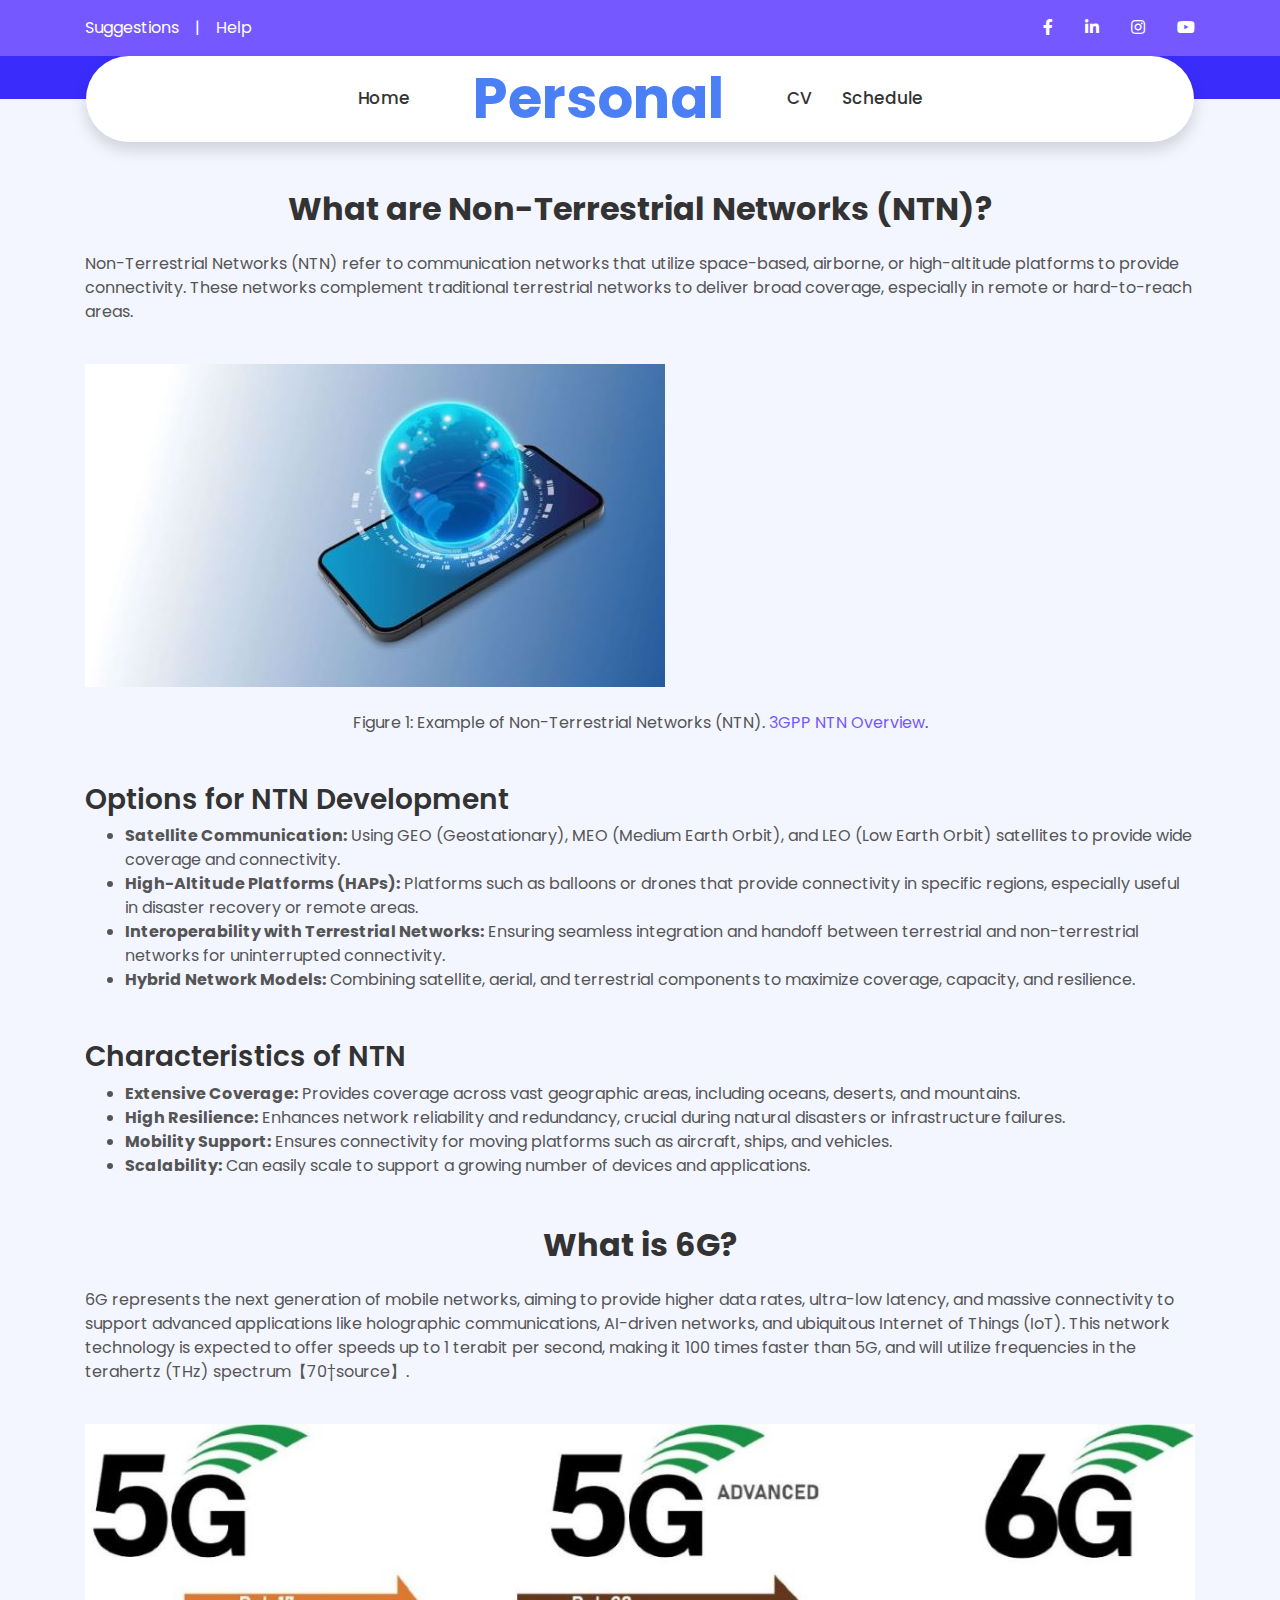
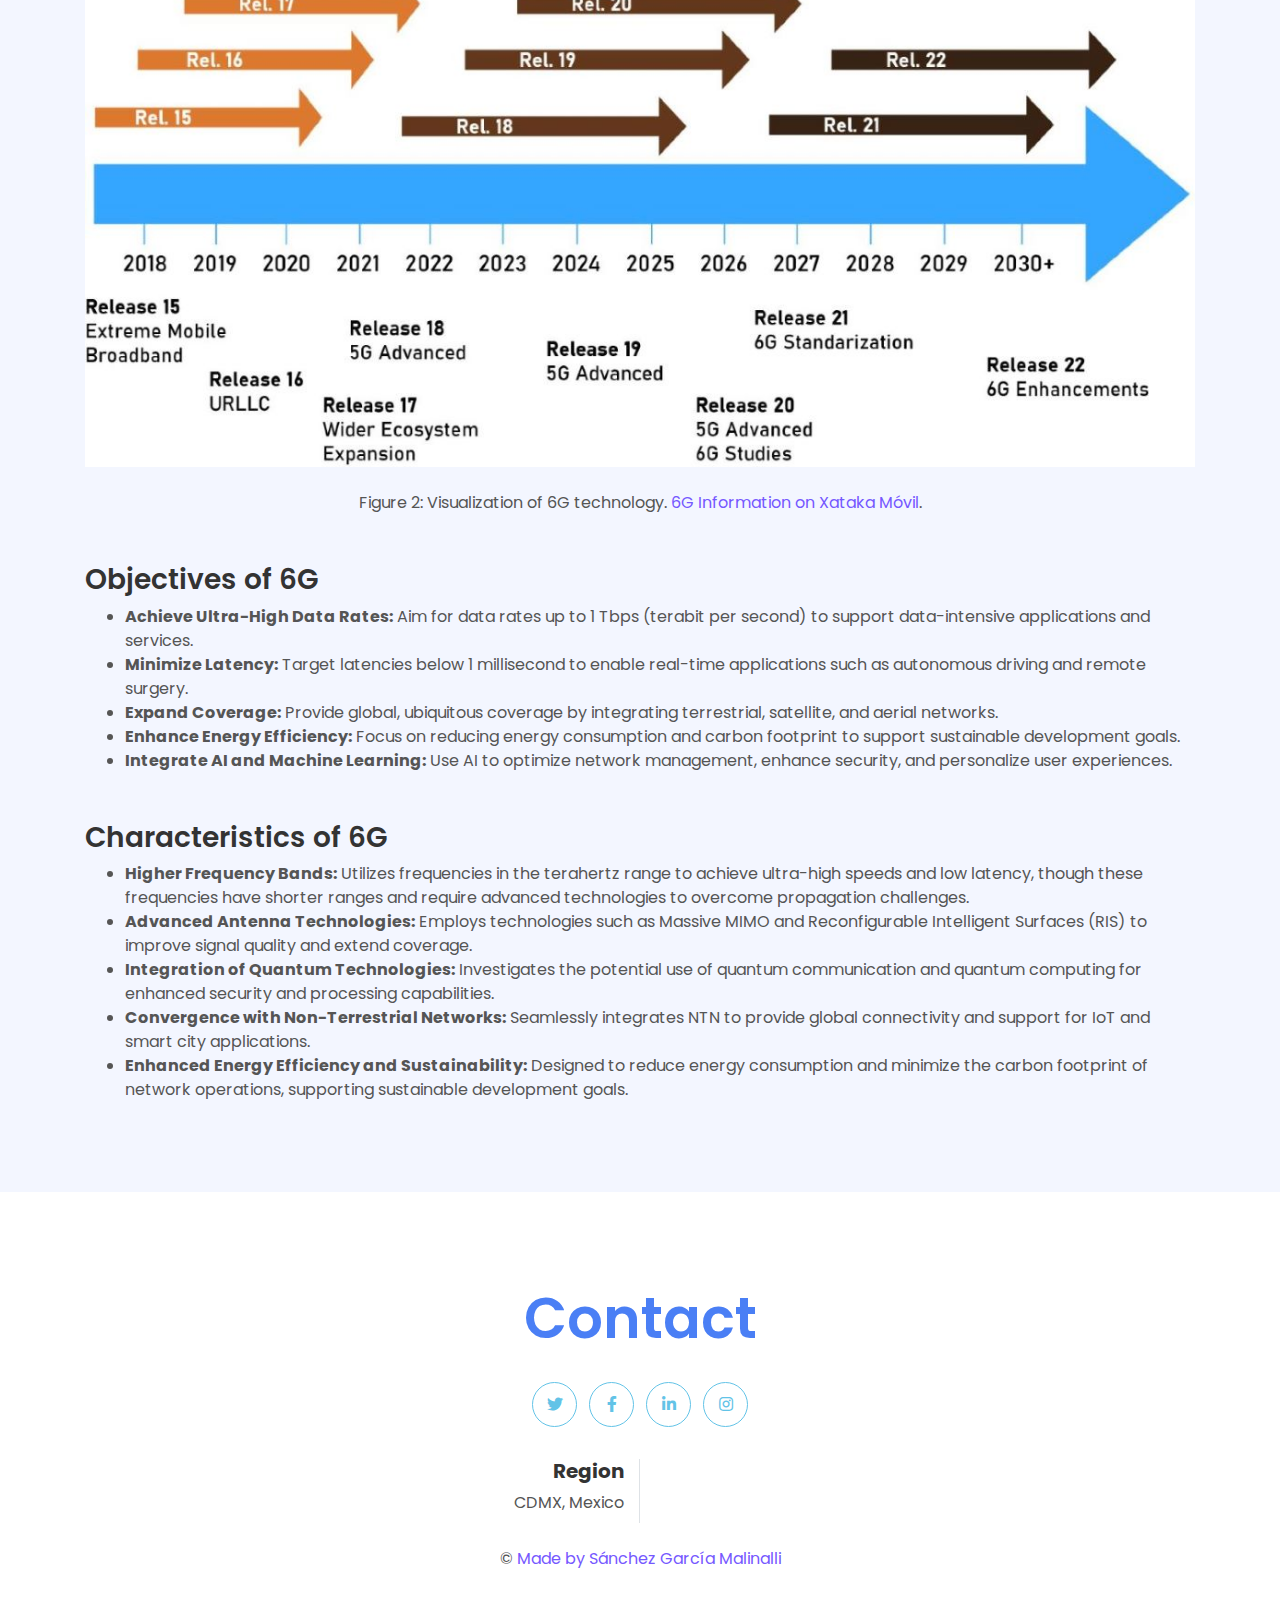
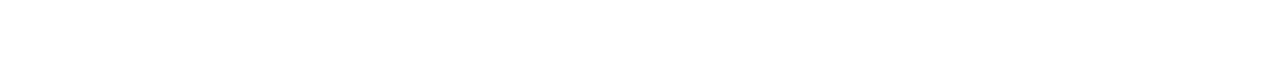
<file: index.html>
<!DOCTYPE html>
<html lang="en">

<head>
    <meta charset="utf-8">
    <title>Home</title>
    <meta content="width=device-width, initial-scale=1.0" name="viewport">
    <meta content="NTN, 6G, Non-Terrestrial Networks, Objectives, Characteristics" name="keywords">
    <meta content="Overview of Non-Terrestrial Networks (NTN) and 6G technologies, including objectives, characteristics, and options." name="description">

    <!-- Icons -->
    <link href="img/favicon.ico" rel="icon">

    <!-- Google Web Fonts -->
    <link rel="preconnect" href="https://fonts.gstatic.com">
    <link href="https://fonts.googleapis.com/css2?family=Poppins:wght@400;500;600;700&display=swap" rel="stylesheet">

    <!-- Font Awesome -->
    <link href="https://cdnjs.cloudflare.com/ajax/libs/font-awesome/5.10.0/css/all.min.css" rel="stylesheet">

    <!-- Libraries used -->
    <link href="lib/owlcarousel/assets/owl.carousel.min.css" rel="stylesheet">
    <link href="lib/lightbox/css/lightbox.min.css" rel="stylesheet">

    <!-- Bootstrap -->
    <link href="css/style.css" rel="stylesheet">
</head>

<body>
    <!-- Top Bar Start -->
    <div class="container-fluid bg-primary py-3 d-none d-md-block">
        <div class="container">
            <div class="row">
                <div class="col-md-6 text-center text-lg-left mb-2 mb-lg-0">
                    <div class="d-inline-flex align-items-center">
                        <a class="text-white pr-3" href="">Suggestions</a>
                        <span class="text-white">|</span>
                        <a class="text-white px-3" href="https://kinsta.com/es/base-de-conocimiento/no-se-puede-acceder-a-este-sitio/">Help</a>
                    </div>
                </div>
                <div class="col-md-6 text-center text-lg-right">
                    <div class="d-inline-flex align-items-center">
                        <a class="text-white px-3" href="https://www.facebook.com/profile.php?id=100088866528990">
                            <i class="fab fa-facebook-f"></i>
                        </a>
                        <a class="text-white px-3" href="https://www.reddit.com/user/Professional-Hawk596/">
                            <i class="fab fa-linkedin-in"></i>
                        </a>
                        <a class="text-white px-3" href="https://www.instagram.com/ice_kuroba33/">
                            <i class="fab fa-instagram"></i>
                        </a>
                        <a class="text-white pl-3" href="https://www.twitch.tv/ice_kuroba">
                            <i class="fab fa-youtube"></i>
                        </a>
                    </div>
                </div>
            </div>
        </div>
    </div>
    <!-- Top Bar End -->

    <!-- Navigation Bar Start -->
    <div class="container-fluid position-relative nav-bar p-0">
        <div class="container-lg position-relative p-0 px-lg-3" style="z-index: 9;">
            <nav class="navbar navbar-expand-lg bg-white navbar-light shadow p-lg-0">
                <a href="personal.html" class="navbar-brand d-block d-lg-none">
                    <h1 class="m-0 display-4 text-primary">My page</h1>
                </a>
                <button type="button" class="navbar-toggler" data-toggle="collapse" data-target="#navbarCollapse">
                    <span class="navbar-toggler-icon"></span>
                </button>
                <div class="collapse navbar-collapse justify-content-between" id="navbarCollapse">
                    <div class="navbar-nav ml-auto py-0">
                        <a href="index.html" class="nav-item nav-link">Home</a>
                    </div>
                    <a href="personal.html" class="navbar-brand mx-5 d-none d-lg-block">
                        <h1 class="m-0 display-4 text-primary">Personal</h1>
                    </a>
                    <div class="navbar-nav mr-auto py-0">
                        <a href="cv.html" class="nav-item nav-link">CV</a>
                        <a href="schedule.html" class="nav-item nav-link">Schedule</a>
                    </div>
                </div>
            </nav>
        </div>
    </div>
    <!-- Navigation Bar End -->

    <!-- Main Content Start -->
    <div class="container my-5">
        <!-- NTN Overview -->
        <section id="ntn" class="mb-5">
            <h2 class="mb-4 text-center">What are Non-Terrestrial Networks (NTN)?</h2>
            <p>Non-Terrestrial Networks (NTN) refer to communication networks that utilize space-based, airborne, or high-altitude platforms to provide connectivity. These networks complement traditional terrestrial networks to deliver broad coverage, especially in remote or hard-to-reach areas.</p>
            <figure>
                <img src="lib/img/ntn.jpg" class="img-fluid my-4" alt="NTN example">
                <figcaption class="text-center">Figure 1: Example of Non-Terrestrial Networks (NTN). <a href="https://www.3gpp.org/technologies/ntn-overview">3GPP NTN Overview</a>.</figcaption>
            </figure>
        </section>

        <!-- Options for NTN Development -->
        <section id="options" class="mb-5">
            <h3>Options for NTN Development</h3>
            <ul>
                <li><strong>Satellite Communication:</strong> Using GEO (Geostationary), MEO (Medium Earth Orbit), and LEO (Low Earth Orbit) satellites to provide wide coverage and connectivity.</li>
                <li><strong>High-Altitude Platforms (HAPs):</strong> Platforms such as balloons or drones that provide connectivity in specific regions, especially useful in disaster recovery or remote areas.</li>
                <li><strong>Interoperability with Terrestrial Networks:</strong> Ensuring seamless integration and handoff between terrestrial and non-terrestrial networks for uninterrupted connectivity.</li>
                <li><strong>Hybrid Network Models:</strong> Combining satellite, aerial, and terrestrial components to maximize coverage, capacity, and resilience.</li>
            </ul>
        </section>

        <!-- Characteristics of NTN -->
        <section id="characteristics-ntn" class="mb-5">
            <h3>Characteristics of NTN</h3>
            <ul>
                <li><strong>Extensive Coverage:</strong> Provides coverage across vast geographic areas, including oceans, deserts, and mountains.</li>
                <li><strong>High Resilience:</strong> Enhances network reliability and redundancy, crucial during natural disasters or infrastructure failures.</li>
                <li><strong>Mobility Support:</strong> Ensures connectivity for moving platforms such as aircraft, ships, and vehicles.</li>
                <li><strong>Scalability:</strong> Can easily scale to support a growing number of devices and applications.</li>
            </ul>
        </section>

        <!-- 6G Overview -->
        <section id="6g" class="mb-5">
            <h2 class="mb-4 text-center">What is 6G?</h2>
            <p>6G represents the next generation of mobile networks, aiming to provide higher data rates, ultra-low latency, and massive connectivity to support advanced applications like holographic communications, AI-driven networks, and ubiquitous Internet of Things (IoT). This network technology is expected to offer speeds up to 1 terabit per second, making it 100 times faster than 5G, and will utilize frequencies in the terahertz (THz) spectrum【70†source】.</p>
            <figure>
                <img src="lib/img/6g.jpg" class="img-fluid my-4" alt="6G">
                <figcaption class="text-center">Figure 2: Visualization of 6G technology. <a href="https://www.xatakamovil.com/nuevo/6g-toda-informacion">6G Information on Xataka Móvil</a>.</figcaption>
            </figure>
        </section>

        <!-- Objectives of 6G -->
        <section id="objectives-6g" class="mb-5">
            <h3>Objectives of 6G</h3>
            <ul>
                <li><strong>Achieve Ultra-High Data Rates:</strong> Aim for data rates up to 1 Tbps (terabit per second) to support data-intensive applications and services.</li>
                <li><strong>Minimize Latency:</strong> Target latencies below 1 millisecond to enable real-time applications such as autonomous driving and remote surgery.</li>
                <li><strong>Expand Coverage:</strong> Provide global, ubiquitous coverage by integrating terrestrial, satellite, and aerial networks.</li>
                <li><strong>Enhance Energy Efficiency:</strong> Focus on reducing energy consumption and carbon footprint to support sustainable development goals.</li>
                <li><strong>Integrate AI and Machine Learning:</strong> Use AI to optimize network management, enhance security, and personalize user experiences.</li>
            </ul>
        </section>

        <!-- Characteristics of 6GContinuando con el código:

```html
        <!-- Characteristics of 6G -->
        <section id="characteristics-6g" class="mb-5">
            <h3>Characteristics of 6G</h3>
            <ul>
                <li><strong>Higher Frequency Bands:</strong> Utilizes frequencies in the terahertz range to achieve ultra-high speeds and low latency, though these frequencies have shorter ranges and require advanced technologies to overcome propagation challenges.</li>
                <li><strong>Advanced Antenna Technologies:</strong> Employs technologies such as Massive MIMO and Reconfigurable Intelligent Surfaces (RIS) to improve signal quality and extend coverage.</li>
                <li><strong>Integration of Quantum Technologies:</strong> Investigates the potential use of quantum communication and quantum computing for enhanced security and processing capabilities.</li>
                <li><strong>Convergence with Non-Terrestrial Networks:</strong> Seamlessly integrates NTN to provide global connectivity and support for IoT and smart city applications.</li>
                <li><strong>Enhanced Energy Efficiency and Sustainability:</strong> Designed to reduce energy consumption and minimize the carbon footprint of network operations, supporting sustainable development goals.</li>
            </ul>
        </section>
    </div>
    <!-- Main Content End -->

    <!-- Footer Start -->
    <div class="container-fluid footer bg-light py-5" style="margin-top: 90px;">
        <div class="container text-center py-5">
            <div class="row">
                <div class="col-12 mb-4">
                    <a href="index.html" class="navbar-brand m-0">
                        <h3 class="m-0 mt-n2 display-4 text-primary">Contact</h3>
                    </a>
                </div>
                <div class="col-12 mb-4">
                    <a class="btn btn-outline-secondary btn-social mr-2" href="https://x.com/IceKuroba"><i class="fab fa-twitter"></i></a>
                    <a class="btn btn-outline-secondary btn-social mr-2" href="https://www.facebook.com/malinalli.sanchez.39"><i class="fab fa-facebook-f"></i></a>
                    <a class="btn btn-outline-secondary btn-social mr-2" href="https://www.linkedin.com/in/malinalli-s%C3%A1nchez-garc%C3%ADa-26ba42265/"><i class="fab fa-linkedin-in"></i></a>
                    <a class="btn btn-outline-secondary btn-social" href="https://www.instagram.com/ice_kuroba33/"><i class="fab fa-instagram"></i></a>
                </div>
                <div class="col-12 mt-2 mb-4">
                    <div class="row">
                        <div class="col-sm-6 text-center text-sm-right border-right mb-3 mb-sm-0">
                            <h5 class="font-weight-bold mb-2">Region</h5>
                            <p class="mb-2">CDMX, Mexico</p>
                        </div>
                        <div class="col-sm-6 text-center text-sm-left">
                        </div>
                    </div>
                </div>
                <div class="col-12">
                    <p class="m-0">&copy; <a href="#">Made by Sánchez García Malinalli</a></p>
                </div>
            </div>
        </div>
    </div>
    <!-- Footer End -->

    <!-- Back to Top -->
    <a href="#" class="btn btn-secondary px-2 back-to-top"><i class="fa fa-angle-double-up"></i></a>

    <!-- JavaScript Libraries -->
    <script src="https://code.jquery.com/jquery-3.4.1.min.js"></script>
    <script src="https://stackpath.bootstrapcdn.com/bootstrap/4.4.1/js/bootstrap.bundle.min.js"></script>
    <script src="lib/easing/easing.min.js"></script>
    <script src="lib/waypoints/waypoints.min.js"></script>
    <script src="lib/owlcarousel/owl.carousel.min.js"></script>
    <script src="lib/isotope/isotope.pkgd.min.js"></script>
    <script src="lib/lightbox/js/lightbox.min.js"></script>

    <!-- Contact Form JavaScript File -->
    <script src="mail/jqBootstrapValidation.min.js"></script>
    <script src="mail/contact.js"></script>

    <!-- Template Javascript -->
    <script src="js/main.js"></script>
</body>

</html>
</file>
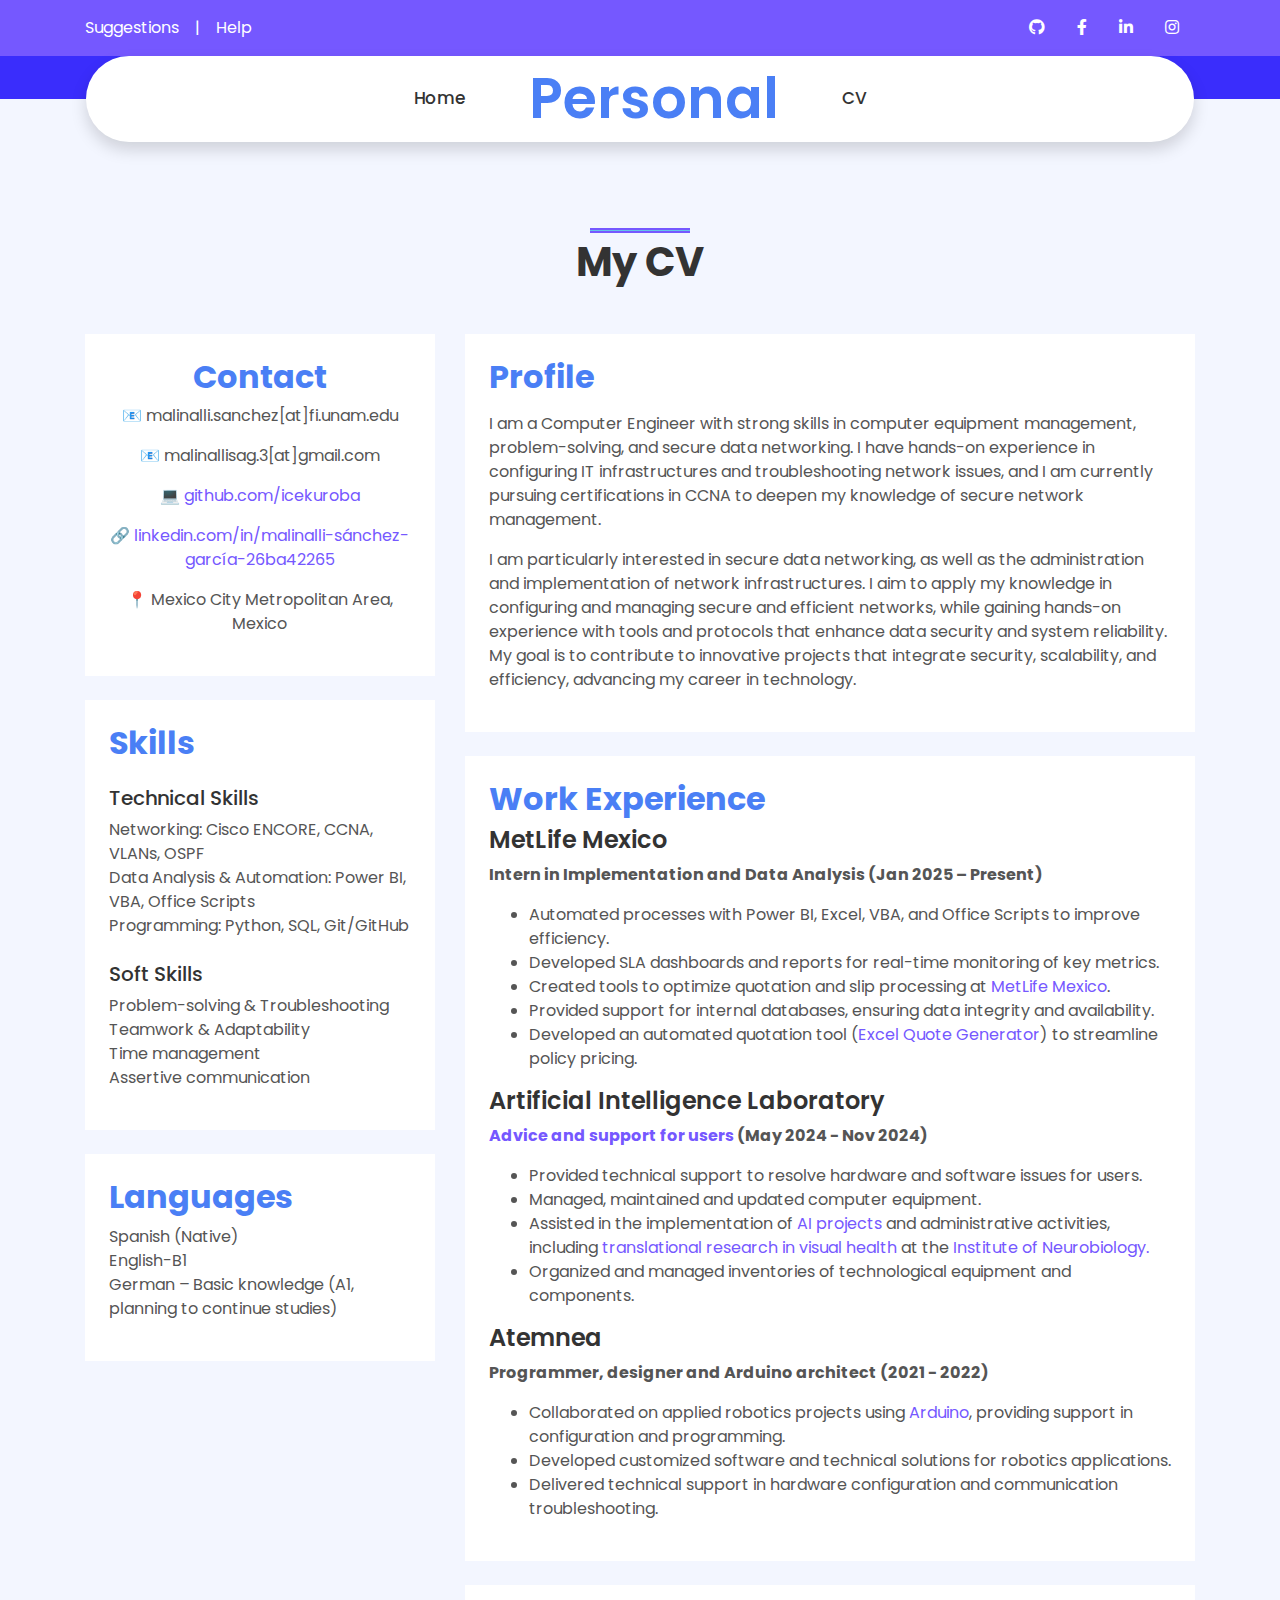
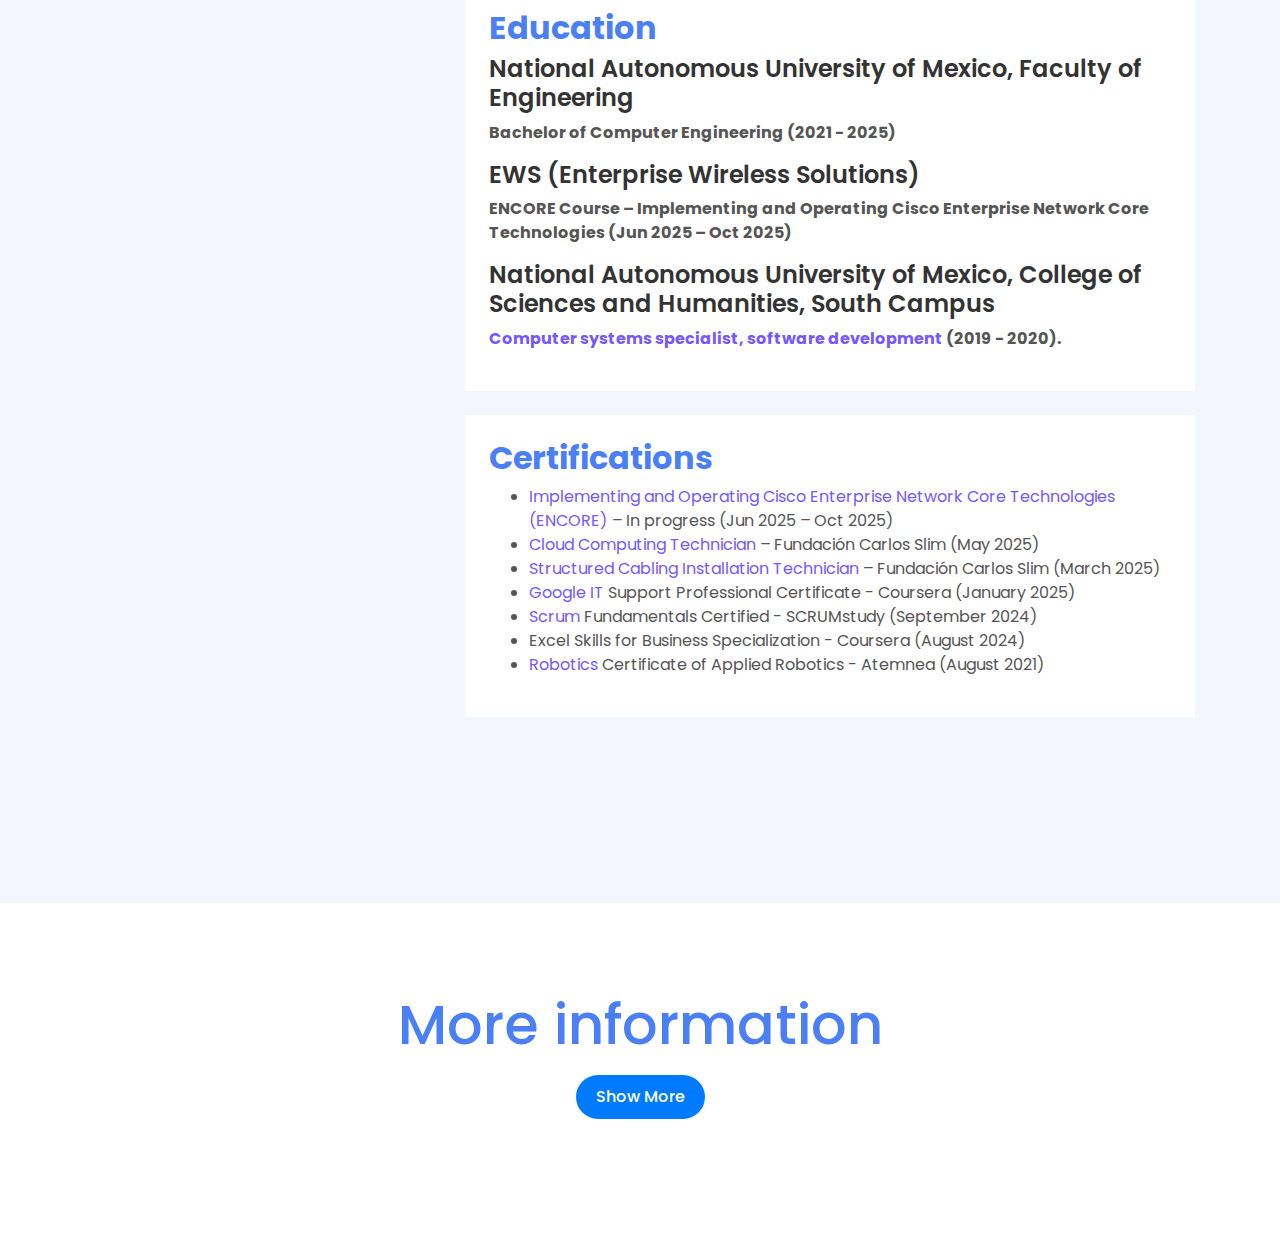
<file: cv.html>
<!DOCTYPE html>
<html lang="en">

<head>
    <meta charset="utf-8">
    <title>CV - Malinalli Sanchez Garcia</title>
    <meta content="width=device-width, initial-scale=1.0" name="viewport">
    <meta content="Free HTML Templates" name="keywords">
    <meta content="Free HTML Templates" name="description">

    <!-- Iconos -->
    <link href="img/favicon.ico" rel="icon">

    <!-- Google Web Fonts -->
    <link rel="preconnect" href="https://fonts.gstatic.com">
    <link href="https://fonts.googleapis.com/css2?family=Poppins:wght@400;500;600;700&display=swap" rel="stylesheet">

    <!-- Font Awesome -->
    <link href="https://cdnjs.cloudflare.com/ajax/libs/font-awesome/5.10.0/css/all.min.css" rel="stylesheet">

    <!-- Librerías usadas -->
    <link href="lib/owlcarousel/assets/owl.carousel.min.css" rel="stylesheet">
    <link href="lib/lightbox/css/lightbox.min.css" rel="stylesheet">

    <!-- Bootstrap -->
    <link href="css/style.css" rel="stylesheet">
</head>

<body>
    <!-- Header -->
    <div class="container-fluid bg-primary py-3 d-none d-md-block">
        <div class="container">
            <div class="row">
                <div class="col-md-6 text-center text-lg-left mb-2 mb-lg-0">
                    <div class="d-inline-flex align-items-center">
                        <a class="text-white pr-3" href="">Suggestions</a>
                        <span class="text-white">|</span>
                        <a class="text-white px-3" href="https://kinsta.com/es/base-de-conocimiento/no-se-puede-acceder-a-este-sitio/">Help</a>
                    </div>
                </div>
                <div class="col-md-6 text-center text-lg-right">
                    <div class="d-inline-flex align-items-center">
                        <a class="text-white px-3" href="https://github.com/icekuroba?tab=repositories">
                            <i class="fab fa-github"></i>
                        </a>
                        <a class="text-white px-3" href="https://www.facebook.com/malinalli.sanchez.39">
                            <i class="fab fa-facebook-f"></i>
                        </a>
                        <a class="text-white px-3" href="https://www.linkedin.com/in/malinalli-s%C3%A1nchez-garc%C3%ADa-26ba42265/">
                            <i class="fab fa-linkedin-in"></i>
                        </a>
                        <a class="text-white px-3" href="https://www.instagram.com/m4li_sg/">
                            <i class="fab fa-instagram"></i>
                        </a>
                    </div>
                </div>
            </div>
        </div>
    </div>
    <!-- Navbar -->
    <div class="container-fluid position-relative nav-bar p-0">
        <div class="container-lg position-relative p-0 px-lg-3" style="z-index: 9;">
            <nav class="navbar navbar-expand-lg bg-white navbar-light shadow p-lg-0">
                <a href="personal.html" class="navbar-brand d-block d-lg-none">
                    <h3 class="m-0 display-4 text-primary">My Page</h3>
                </a>
                <button type="button" class="navbar-toggler" data-toggle="collapse" data-target="#navbarCollapse">
                    <span class="navbar-toggler-icon"></span>
                </button>
                <div class="collapse navbar-collapse justify-content-between" id="navbarCollapse">
                    <div class="navbar-nav ml-auto py-0">
                        <a href="index.html" class="nav-item nav-link">Home</a>
                    </div>
                    <a href="personal.html" class="navbar-brand mx-5 d-none d-lg-block">
                        <h3 class="m-0 display-4 text-primary">Personal</h3>
                    </a>
                    <div class="navbar-nav mr-auto py-0">
                        <a href="cv.html" class="nav-item nav-link">CV</a>
                       <!-- <a href="schedule.html" class="nav-item nav-link">Schedule</a> -->
                    </div>
                </div>
            </nav>
        </div>
    </div>
    <!-- CV Section -->
    <div class="container-fluid py-5 px-0">
        <div class="container py-5">
            <div class="row justify-content-center">
                <div class="col-lg-5">
                    <h1 class="section-title position-relative text-center mb-5">My CV</h1>
                </div>
            </div>
            <div class="row">
                <div class="col-lg-4">
                    <div class="bg-light p-4 text-center">
                        <!-- img src="lib/img/me.jpg" alt="Profile Photo" class="img-fluid rounded-circle mb-3" style="width: 230px; height: 250px;"-->
                        <h2 class="text-primary">Contact</h2>
                        <p>📧 malinalli.sanchez[at]fi.unam.edu</p>
                        <p>📧 malinallisag.3[at]gmail.com</p>
                        <p>💻 <a href="https://github.com/icekuroba" target="_blank">github.com/icekuroba</a></p>
                        <p>🔗 <a href="https://www.linkedin.com/in/malinalli-sánchez-garcía-26ba42265" target="_blank">linkedin.com/in/malinalli-sánchez-garcía-26ba42265</a></p>
                        <p>📍 Mexico City Metropolitan Area, Mexico</p>
                    </div>
                    <div class="bg-light p-4 mt-4">
                    <h2 class="text-primary mb-4">Skills</h2>
                    <h5 class="mt-3">Technical Skills</h5>
                    <ul class="list-unstyled ms-3">
                        <li>Networking: Cisco ENCORE, CCNA, VLANs, OSPF</li>
                        <!--li>Cloud & Virtualization: AWS, VirtualBox, GNS3</li-->
                        <li>Data Analysis & Automation: Power BI, VBA, Office Scripts</li>
                        <li>Programming: Python, SQL, Git/GitHub</li>
                    </ul>

                    <h5 class="mt-4">Soft Skills</h5>
                    <ul class="list-unstyled ms-3">
                        <li>Problem-solving & Troubleshooting</li>
                        <li>Teamwork & Adaptability</li>
                        <li>Time management</li>
                        <li>Assertive communication</li>
                    </ul>
                </div>
                    <div class="bg-light p-4 mt-4">
                        <h2 class="text-primary">Languages</h2>
                        <ul class="list-unstyled">
                            <li>Spanish (Native)</li>
                            <li>English-B1</li>
                            <li>German – Basic knowledge (A1, planning to continue studies)</li>
                        </ul>
                    </div>
                </div>
                <div class="col-lg-8">
                    <div class="bg-light p-4">
                        <h2 class="text-primary">Profile</h2>
                        <p class="justify">
                        <p>I am a Computer Engineer with strong skills in computer equipment management, problem-solving, and secure data networking. I have hands-on experience in configuring IT infrastructures and troubleshooting network issues, and I am currently pursuing certifications in CCNA to deepen my knowledge of secure network management.</p>
                        <p>I am particularly interested in secure data networking, as well as the administration and implementation of network infrastructures. I aim to apply my knowledge in configuring and managing secure and efficient networks, while gaining hands-on experience with tools and protocols that enhance data security and system reliability. My goal is to contribute to innovative projects that integrate security, scalability, and efficiency, advancing my career in technology.</p>
                    </p>
                    </div>
                    <!--         Experiencia laboral     -->
                    <div class="bg-light p-4 mt-4">
                        <h2 class="text-primary">Work Experience</h2>
                        <!-- Trabajo de becaria en MetLife -->
                        <h4>MetLife Mexico</h4>
                        <p><strong>Intern in Implementation and Data Analysis (Jan 2025 – Present)</strong></p>
                        <ul class="justify">
                                <li>Automated processes with Power BI, Excel, VBA, and Office Scripts to improve efficiency.</li>
                                <li>Developed SLA dashboards and reports for real-time monitoring of key metrics.</li>
                                <li>Created tools to optimize quotation and slip processing at <a href="https://www.metlife.com.mx/" target="_blank">MetLife Mexico</a>.</li>
                                <li>Provided support for internal databases, ensuring data integrity and availability.</li>
                                <li>Developed an automated quotation tool (<a href="https://github.com/icekuroba/Database-Management/tree/main/excel_quote_generator" target="_blank">Excel Quote Generator</a>) to streamline policy pricing.</li>

                        </ul>
                        <!-- El servicio social en la facultad -->
                        <h4>Artificial Intelligence Laboratory</h4>
                        <p><strong><a href="lib/docs/Carta_Terminacion.pdf" target="_blank">Advice and support for users</a> (May 2024 - Nov 2024)</strong></p>
                        <ul class="justify">
                            <li>Provided technical support to resolve hardware and software issues for users.</li>
                            <li>Managed, maintained and updated computer equipment.</li>
                            <li>Assisted in the implementation of <a href="https://www.fi-b.unam.mx/info-li.php?depto=computacion&nombre=microsoft" target="_blank">AI projects</a> and administrative activities, including <a href="https://laboratoriosaludvisual.github.io/LabSaludVisual/" target="_blank">translational research in visual health</a> at the <a href="https://inb.unam.mx/index.php/neurobiologia-celular-y-molecular/" target="_blank"> Institute of Neurobiology.</a></li>
                            <li>Organized and managed inventories of technological equipment and components.</li>
                        </ul>
                        <!-- el trabajo muy bajo el primer año de la carrera -->
                        <h4>Atemnea</h4>
                        <p><strong>Programmer, designer and Arduino architect (2021 - 2022)</strong></p>
                        <ul class="justify">
                                <li>Collaborated on applied robotics projects using <a href="https://www.linkedin.com/company/atemnea/" target="_blank">Arduino</a>, providing support in configuration and programming.</li>
                                <li>Developed customized software and technical solutions for robotics applications.</li>
                                <li>Delivered technical support in hardware configuration and communication troubleshooting.</li>
                        </ul>
                    </div>
                     <!--           Educación        -->
                    <div class="bg-light p-4 mt-4">
                        <h2 class="text-primary">Education</h2>
                        <h4>National Autonomous University of Mexico, Faculty of Engineering</h4>
                        <p><strong>Bachelor of Computer Engineering  (2021 - 2025)</strong></p>
                        <h4>EWS (Enterprise Wireless Solutions)</h4>
                        <p><strong>ENCORE Course – Implementing and Operating Cisco Enterprise Network Core Technologies (Jun 2025 – Oct 2025)</strong></p>
                        <h4>National Autonomous University of Mexico, College of Sciences and Humanities, South Campus</h4>
                        <p><strong><a href="lib/docs/Opcion técnica.pdf" target="_blank">Computer systems specialist, software development</a> (2019 - 2020).</strong></p>
                    </div>
                     <!--           Cerificados        -->
                    <div class="bg-light p-4 mt-4">
                        <h2 class="text-primary">Certifications</h2>
                        <ul>
                            <li><a href="https://www.cisco.com/site/us/en/learn/training-certifications/certifications/index.html#tabs-9da71fbd27-item-1288c79d71-tab" target="_blank">Implementing and Operating Cisco Enterprise Network Core Technologies (ENCORE)</a> – In progress (Jun 2025 – Oct 2025)</li>
                            <li><a href="lib/docs/tecnico_redesnube_certificado.pdf" target="_blank">Cloud Computing Technician</a> – Fundación Carlos Slim (May 2025)</li>
                            <!--<li><a href="https://capacitateparaelempleo.org/interna-diplomado/32" target="_blank">Network Technician</a> – Fundación Carlos Slim (In Progress)</li> -->
                            <li><a href="lib/docs/certificado.pdf" target="_blank">Structured Cabling Installation Technician</a> – Fundación Carlos Slim (March 2025)</li>
                            <li><a href="lib/docs/GoogleITSupport.pdf" target="_blank">Google IT</a> Support Professional Certificate - Coursera (January 2025)</li>
                            <li><a href="lib/docs/Scrum.pdf" target="_blank">Scrum</a> Fundamentals Certified - SCRUMstudy (September 2024)</li>
                            <li>Excel Skills for Business Specialization - Coursera (August 2024)</li>
                            <!--<li><a href="https://www.coursera.org/specializations/excel" target="_blank">Excel</a> Skills for Business Specialization - Coursera (August 2024)</li>-->
                            <li><a href="lib/docs/Robotica aplicada.pdf" target="_blank">Robotics</a> Certificate of Applied Robotics - Atemnea (August 2021)</li>
                        </ul>
                    </div>
                </div>
            </div>
        </div>
    </div>
<!-- Footer -->
<div class="container-fluid footer bg-light py-5" style="margin-top: 90px;">
    <div class="container text-center py-5">
        <div class="row">
            <div class="col-12 mb-4">
                <h5 class="m-0 mt-n2 display-4 text-primary">More information</h5>
                <!-- Button to toggle visibility -->
                <button onclick="toggleMoreInfo()" class="btn btn-primary mt-3">Show More</button>
            </div>
            <!-- This content will be hidden initially and shown when the button is clicked -->
            <div class="col-12 mb-4 more-info-content" style="display: none;">
                <p><a href="lib/docs/SoporteGoogleC.pdf" target="_blank">IT Support Certificate</a></p>
                <p><a href="lib/docs/Fundamentos_de_nube.pdf" target="_blank">Fundamentals of Cloud Computing</a></p>
                <p><a href="lib/docs/Carta Malinalli.pdf" target="_blank">DGAPA-PAPIIT Research Projects</a></p>
                <p><a href="lib/docs/Certificate.pdf" target="_blank">Remote Work Professional Certification</a></p>
                <p><a href="lib/docs/Energias renovables.pdf" target="_blank">Renewable Energy Certificate</a></p>
                <p><a href="https://www.ingenieria.unam.mx/unica/" target="_blank">EducafiUNICA</a></p>
                <p><a href="lib/docs/CCH Sur.pdf" target="_blank">English Course Certificate</a></p>
            </div>
        </div>
    </div>
</div>
    <!-- Script de JavaScript -->
<script>
function toggleMoreInfo() {
    var content = document.querySelector('.more-info-content');
    if (content.style.display === "none") {
        content.style.display = "block";  // Shows the content
    } else {
        content.style.display = "none";  // Hides the content
    }
}
</script>

    <!-- Back to Top -->
    <a href="#" class="btn btn-secondary px-2 back-to-top"><i class="fa fa-angle-double-up"></i></a>

    <!-- Librerías de JavaScript -->
    <script src="https://code.jquery.com/jquery-3.4.1.min.js"></script>
    <script src="https://stackpath.bootstrapcdn.com/bootstrap/4.4.1/js/bootstrap.bundle.min.js"></script>
    <script src="lib/easing/easing.min.js"></script>
    <script src="lib/waypoints/waypoints.min.js"></script>
    <script src="lib/owlcarousel/owl.carousel.min.js"></script>
    <script src="lib/isotope/isotope.pkgd.min.js"></script>
    <script src="lib/lightbox/js/lightbox.min.js"></script>

    <!-- Archivo de JavaScript -->
    <script src="mail/jqBootstrapValidation.min.js"></script>
    <script src="mail/contact.js"></script>

    <!-- Template Javascript -->
    <script src="js/main.js"></script>
</body>

</html>
</file>
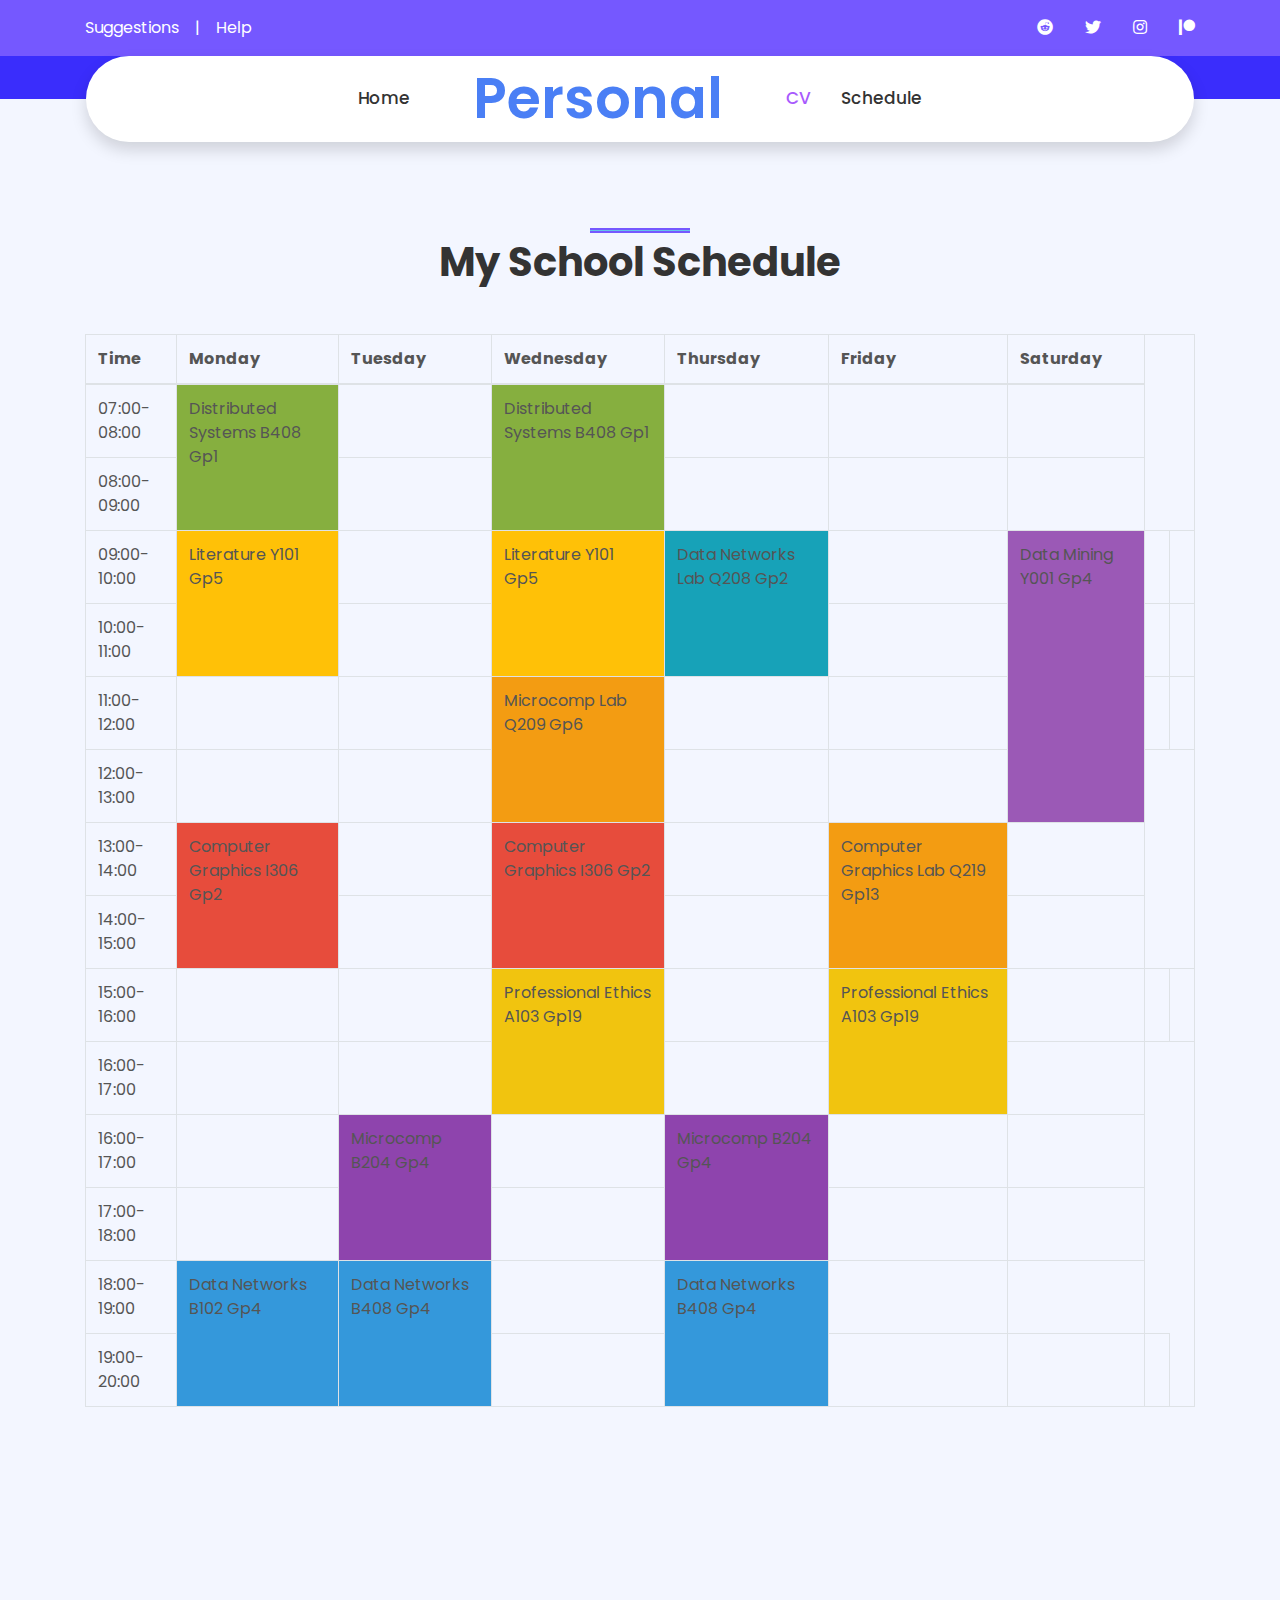
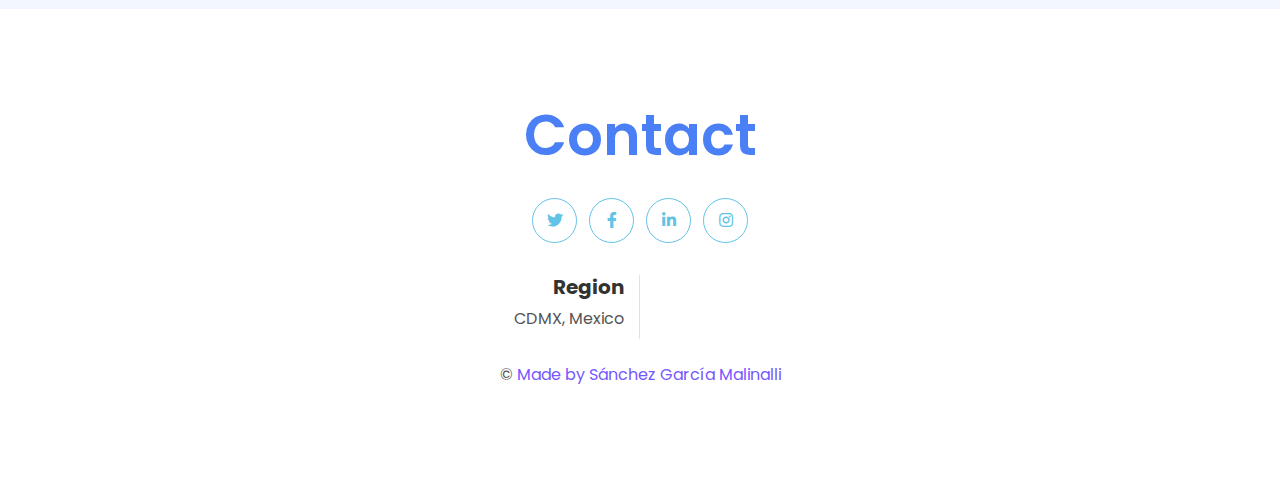
<file: schedule.html>
<!DOCTYPE html>
<html lang="en">

<head>
    <meta charset="utf-8">
    <title>Sánchez García Malinalli - Links</title>
    <meta content="width=device-width, initial-scale=1.0" name="viewport">
    <meta content="Free HTML Templates" name="keywords">
    <meta content="Free HTML Templates" name="description">

    <!-- Icons -->
    <link href="img/favicon.ico" rel="icon">

    <!-- Google Web Fonts -->
    <link rel="preconnect" href="https://fonts.gstatic.com">
    <link href="https://fonts.googleapis.com/css2?family=Poppins:wght@400;500;600;700&display=swap" rel="stylesheet">

    <!-- Font Awesome -->
    <link href="https://cdnjs.cloudflare.com/ajax/libs/font-awesome/5.10.0/css/all.min.css" rel="stylesheet">

    <!-- Libraries used -->
    <link href="lib/owlcarousel/assets/owl.carousel.min.css" rel="stylesheet">
    <link href="lib/lightbox/css/lightbox.min.css" rel="stylesheet">

    <!-- Bootstrap -->
    <link href="css/style.css" rel="stylesheet">
</head>

<body>
    <!-- Icons at the top of the page -->
    <div class="container-fluid bg-primary py-3 d-none d-md-block">
        <div class="container">
            <div class="row">
                <div class="col-md-6 text-center text-lg-left mb-2 mb-lg-0">
                    <div class="d-inline-flex align-items-center">
                        <a class="text-white pr-3" href="">Suggestions</a>
                        <span class="text-white">|</span>
                        <a class="text-white px-3" href="https://kinsta.com/es/base-de-conocimiento/no-se-puede-acceder-a-este-sitio/">Help</a>
                    </div>
                </div>
                <div class="col-md-6 text-center text-lg-right">
                    <div class="d-inline-flex align-items-center">
                        <a class="text-white px-3" href="https://www.reddit.com/user/Professional-Hawk596/">
                            <i class="fab fa-reddit"></i>
                        </a>
                        <a class="text-white px-3" href="https://x.com/IceKuroba">
                            <i class="fab fa-twitter"></i>
                        </a>
                        <a class="text-white px-3" href="https://www.instagram.com/ice_kuroba33/">
                            <i class="fab fa-instagram"></i>
                        </a>
                        <a class="text-white pl-3" href="https://www.patreon.com/user?u=136836572&fan_landing=true&view_as=public">
                            <i class="fab fa-patreon"></i>
                        </a>
                    </div>
                </div>
            </div>
        </div>
    </div>
    <!-- Top icons end -->

    <!-- Navigation bar for page switching -->
    <div class="container-fluid position-relative nav-bar p-0">
        <div class="container-lg position-relative p-0 px-lg-3" style="z-index: 9;">
            <nav class="navbar navbar-expand-lg bg-white navbar-light shadow p-lg-0">
                <a href="personal.html" class="navbar-brand d-block d-lg-none">
                    <h3 class="m-0 display-4 text-primary"><span class="text-secondary"></span>My page</h3>
                </a>
                <button type="button" class="navbar-toggler" data-toggle="collapse" data-target="#navbarCollapse">
                    <span class="navbar-toggler-icon"></span>
                </button>
                <div class="collapse navbar-collapse justify-content-between" id="navbarCollapse">
                    <div class="navbar-nav ml-auto py-0">
                        <a href="index.html" class="nav-item nav-link">Home</a>
                    </div>
                    <a href="personal.html" class="navbar-brand mx-5 d-none d-lg-block">
                        <h3 class="m-0 display-4 text-primary">Personal</h3>
                    </a>
                    <div class="navbar-nav mr-auto py-0">
                        <a href="cv.html" class="nav-item nav-link active">CV</a>
                        <a href="schedule.html" class="nav-item nav-link">Schedule</a>
                    </div>
                </div>
            </nav>
        </div>
    </div>
    <!-- Navigation bar end -->

    <!-- School Schedule Section -->
    <div class="container-fluid py-5">
        <div class="container py-5">
            <div class="row justify-content-center">
                <div class="col-lg-12">
                    <h1 class="section-title position-relative text-center mb-5">My School Schedule</h1>
                    <table class="table table-bordered">
                        <thead>
                            <tr>
                                <th>Time</th>
                                <th>Monday</th>
                                <th>Tuesday</th>
                                <th>Wednesday</th>
                                <th>Thursday</th>
                                <th>Friday</th>
                                <th>Saturday</th>
                            </tr>
                        </thead>
                        <tbody>
                            <tr>
                                <td>07:00-08:00</td>
                                <td rowspan="2" style="background-color: #86af3f;">Distributed Systems B408 Gp1</td>
                                <td></td>
                                <td rowspan="2" style="background-color: #86af3f;">Distributed Systems B408 Gp1</td>
                                <td></td>
                                <td></td>
                                <td></td>
                            </tr>
                            <tr>
                                <td>08:00-09:00</td>
                                <td></td>
                                <td></td>
                                <td></td>
                                <td></td>
                            </tr>
                            <tr>
                                <td>09:00-10:00</td>
                                <td rowspan="2" style="background-color: #ffc107;">Literature Y101 Gp5</td>
                                <td><td rowspan="2" style="background-color: #ffc107;">Literature Y101 Gp5</td></td>
                                <td rowspan="2" style="background-color: #17a2b8;">Data Networks Lab Q208 Gp2</td>
                                <td><td rowspan="4" style="background-color: #9b59b6;">Data Mining Y001 Gp4</td></td>
                                <td></td>
                                <td></td>
                            </tr>
                            <tr>
                                <td>10:00-11:00</td>
                                <td></td>
                                <td></td>
                                <td></td>
                            </tr>
                            <tr>
                                <td>11:00-12:00</td>
                                <td><td><td rowspan="2" style="background-color: #f39c12;">Microcomp Lab Q209 Gp6</td></td></td>
                                <td></td>
                                <td></td>
                                <td></td>
                                <td></td>
                            </tr>
                            <tr>
                                <td>12:00-13:00</td>
                                <td></td>
                                <td></td>
                                <td></td>
                                <td></td>
                            </tr>
                            <tr>
                                <td>13:00-14:00</td>
                                <td rowspan="2" style="background-color: #e74c3c;">Computer Graphics I306 Gp2</td>
                                <td></td>
                                <td rowspan="2" style="background-color: #e74c3c;">Computer Graphics I306 Gp2</td>
                                <td></td>
                                <td rowspan="2" style="background-color: #f39c12;">Computer Graphics Lab Q219 Gp13</td>
                                <td></td>
                            </tr>
                            <tr>
                                <td>14:00-15:00</td>
                                <td></td>
                                <td></td>
                                <td></td>
                            </tr>
                            <tr>
                                <td>15:00-16:00</td>
                                <td><td><td rowspan="2" style="background-color: #f1c40f;">Professional Ethics A103 Gp19</td></td></td>
                                <td></td>
                                <td rowspan="2" style="background-color: #f1c40f;">Professional Ethics A103 Gp19</td>
                                <td></td>
                                <td></td>
                                <td></td>
                            </tr>
                            <tr>
                                <td>16:00-17:00</td>
                                <td></td>
                                <td></td>
                                <td></td>
                                <td></td>
                            </tr>
                            <tr>
                                <td>16:00-17:00</td>
                                <td></td>
                                <td rowspan="2" style="background-color: #8e44ad;">Microcomp B204 Gp4</td>
                                <td></td>
                                <td rowspan="2" style="background-color: #8e44ad;">Microcomp B204 Gp4</td>
                                <td></td>
                                <td></td>
                            </tr>
                            <tr>
                                <td>17:00-18:00</td>
                                <td></td>
                                <td></td>
                                <td></td>
                                <td></td>
                            </tr>
                            <tr>
                                <td>18:00-19:00</td>
                                <td rowspan="2" style="background-color: #3498db;">Data Networks B102 Gp4</td>
                                <td rowspan="2" style="background-color: #3498db;">Data Networks B408 Gp4</td>
                                <td></td>
                                <td rowspan="2" style="background-color: #3498db;">Data Networks B408 Gp4</td>
                                <td></td>
                                <td></td>
                                <tr>
                                    <td>19:00-20:00</td>
                                    <td></td>
                                    <td></td>
                                    <td></td>
                                    <td></td>
                                </tr>
                            </tr>

                            
                        </tbody>
                    </table>
                </div>
            </div>
        </div>
    </div>
    <!-- End of School Schedule Section -->

    <!-- Footer section -->
    <div class="container-fluid footer bg-light py-5" style="margin-top: 90px;">
        <div class="container text-center py-5">
            <div class="row">
                <div class="col-12 mb-4">
                    <a href="index.html" class="navbar-brand m-0">
                        <h3 class="m-0 mt-n2 display-4 text-primary"><span class="text-secondary"></span>Contact</h3>
                    </a>
                </div>
                <div class="col-12 mb-4">
                    <a class="btn btn-outline-secondary btn-social mr-2" href="https://x.com/IceKuroba"><i class="fab fa-twitter"></i></a>
                    <a class="btn btn-outline-secondary btn-social mr-2" href="https://www.facebook.com/malinalli.sanchez.39"><i class="fab fa-facebook-f"></i></a>
                    <a class="btn btn-outline-secondary btn-social mr-2" href="https://www.linkedin.com/in/malinalli-s%C3%A1nchez-garc%C3%ADa-26ba42265/"><i class="fab fa-linkedin-in"></i></a>
                    <a class="btn btn-outline-secondary btn-social" href="https://www.instagram.com/ice_kuroba33/"><i class="fab fa-instagram"></i></a>
                </div>
                <div class="col-12 mt-2 mb-4">
                    <div class="row">
                        <div class="col-sm-6 text-center text-sm-right border-right mb-3 mb-sm-0">
                            <h5 class="font-weight-bold mb-2">Region</h5>
                            <p class="mb-2">CDMX, Mexico</p>
                        </div>
                        <div class="col-sm-6 text-center text-sm-left">
                        </div>
                    </div>
                </div>
                <div class="col-12">
                    <p class="m-0">&copy; <a href="#">Made by Sánchez García Malinalli</a></p>
                </div>
            </div>
        </div>
    </div>
    <!-- End of footer section -->

    <!-- Back to Top -->
    <a href="#" class="btn btn-secondary px-2 back-to-top"><i class="fa fa-angle-double-up"></i></a>

    <!-- JavaScript Libraries -->
    <script src="https://code.jquery.com/jquery-3.4.1.min.js"></script>
    <script src="https://stackpath.bootstrapcdn.com/bootstrap/4.4.1/js/bootstrap.bundle.min.js"></script>
    <script src="lib/easing/easing.min.js"></script>
    <script src="lib/waypoints/waypoints.min.js"></script>
    <script src="lib/owlcarousel/owl.carousel.min.js"></script>
    <script src="lib/isotope/isotope.pkgd.min.js"></script>
    <script src="lib/lightbox/js/lightbox.min.js"></script>

    <!-- Contact Form JavaScript File -->
    <script src="mail/jqBootstrapValidation.min.js"></script>
    <script src="mail/contact.js"></script>

    <!-- Template Javascript -->
    <script src="js/main.js"></script>
</body>

</html>
</file>
<file: css/style.css>
:root {
  --blue: #007bff;
  --indigo: #6610f2;
  --purple: #6f42c1;
  --pink: #e83e8c;
  --red: #dc3545;
  --orange: #fd7e14;
  --yellow: #ffc107;
  --green: #28a745;
  --teal: #20c997;
  --cyan: #17a2b8;
  --white: #fff;
  --gray: #6c757d;
  --gray-dark: #343a40;
  --primary: #7558FF;
  --secondary: #9858FF;
  --success: #28a745;
  --info: #17a2b8;
  --warning: #ffc107;
  --danger: #dc3545;
  --light: #FFFFFF;
  --dark: #333333;
  --breakpoint-xs: 0;
  --breakpoint-sm: 576px;
  --breakpoint-md: 768px;
  --breakpoint-lg: 992px;
  --breakpoint-xl: 1200px;
  --font-family-sans-serif: "Poppins", sans-serif;
  --font-family-monospace: SFMono-Regular, Menlo, Monaco, Consolas, "Liberation Mono", "Courier New", monospace;
}

*,
*::before,
*::after {
  box-sizing: border-box;
}

html {
  font-family: sans-serif;
  line-height: 1.15;
  -webkit-text-size-adjust: 100%;
  -webkit-tap-highlight-color: rgba(0, 0, 0, 0);
}

article, aside, figcaption, figure, footer, header, hgroup, main, nav, section {
  display: block;
}

body {
  margin: 0;
  font-family: "Poppins", sans-serif;
  font-size: 1rem;
  font-weight: 400;
  line-height: 1.5;
  color: #555555;
  text-align: left;
  background-color: #F3F6FF;
}

[tabindex="-1"]:focus:not(:focus-visible) {
  outline: 0 !important;
}

hr {
  box-sizing: content-box;
  height: 0;
  overflow: visible;
}

h1, h2, h3, h4, h5, h6 {
  margin-top: 0;
  margin-bottom: 0.5rem;
}

p {
  margin-top: 0;
  margin-bottom: 1rem;
}

abbr[title],
abbr[data-original-title] {
  text-decoration: underline;
  text-decoration: underline dotted;
  cursor: help;
  border-bottom: 0;
  text-decoration-skip-ink: none;
}

address {
  margin-bottom: 1rem;
  font-style: normal;
  line-height: inherit;
}

ol,
ul,
dl {
  margin-top: 0;
  margin-bottom: 1rem;
}

ol ol,
ul ul,
ol ul,
ul ol {
  margin-bottom: 0;
}

dt {
  font-weight: 700;
}

dd {
  margin-bottom: .5rem;
  margin-left: 0;
}

blockquote {
  margin: 0 0 1rem;
}

b,
strong {
  font-weight: bolder;
}

small {
  font-size: 80%;
}

sub,
sup {
  position: relative;
  font-size: 75%;
  line-height: 0;
  vertical-align: baseline;
}

sub {
  bottom: -.25em;
}

sup {
  top: -.5em;
}

a {
  color: #7558FF;
  text-decoration: none;
  background-color: transparent;
}

a:hover {
  color: #7558FF;
  text-decoration: underline;
}

a:not([href]):not([class]) {
  color: inherit;
  text-decoration: none;
}

a:not([href]):not([class]):hover {
  color: inherit;
  text-decoration: none;
}

pre,
code,
kbd,
samp {
  font-family: SFMono-Regular, Menlo, Monaco, Consolas, "Liberation Mono", "Courier New", monospace;
  font-size: 1em;
}

pre {
  margin-top: 0;
  margin-bottom: 1rem;
  overflow: auto;
  -ms-overflow-style: scrollbar;
}

figure {
  margin: 0 0 1rem;
}

img {
  vertical-align: middle;
  border-style: none;
}

svg {
  overflow: hidden;
  vertical-align: middle;
}

table {
  border-collapse: collapse;
}

caption {
  padding-top: 0.75rem;
  padding-bottom: 0.75rem;
  color: #6c757d;
  text-align: left;
  caption-side: bottom;
}

th {
  text-align: inherit;
  text-align: -webkit-match-parent;
}

label {
  display: inline-block;
  margin-bottom: 0.5rem;
}

button {
  border-radius: 0;
}

button:focus {
  outline: 1px dotted;
  outline: 5px auto -webkit-focus-ring-color;
}

input,
button,
select,
optgroup,
textarea {
  margin: 0;
  font-family: inherit;
  font-size: inherit;
  line-height: inherit;
}

button,
input {
  overflow: visible;
}

button,
select {
  text-transform: none;
}

[role="button"] {
  cursor: pointer;
}

select {
  word-wrap: normal;
}

button,
[type="button"],
[type="reset"],
[type="submit"] {
  -webkit-appearance: button;
}

button:not(:disabled),
[type="button"]:not(:disabled),
[type="reset"]:not(:disabled),
[type="submit"]:not(:disabled) {
  cursor: pointer;
}

button::-moz-focus-inner,
[type="button"]::-moz-focus-inner,
[type="reset"]::-moz-focus-inner,
[type="submit"]::-moz-focus-inner {
  padding: 0;
  border-style: none;
}

input[type="radio"],
input[type="checkbox"] {
  box-sizing: border-box;
  padding: 0;
}

textarea {
  overflow: auto;
  resize: vertical;
}

fieldset {
  min-width: 0;
  padding: 0;
  margin: 0;
  border: 0;
}

legend {
  display: block;
  width: 100%;
  max-width: 100%;
  padding: 0;
  margin-bottom: .5rem;
  font-size: 1.5rem;
  line-height: inherit;
  color: inherit;
  white-space: normal;
}

@media (max-width: 1200px) {
  legend {
    font-size: calc(1.275rem + 0.3vw) ;
  }
}

progress {
  vertical-align: baseline;
}

[type="number"]::-webkit-inner-spin-button,
[type="number"]::-webkit-outer-spin-button {
  height: auto;
}

[type="search"] {
  outline-offset: -2px;
  -webkit-appearance: none;
}

[type="search"]::-webkit-search-decoration {
  -webkit-appearance: none;
}

::-webkit-file-upload-button {
  font: inherit;
  -webkit-appearance: button;
}

output {
  display: inline-block;
}

summary {
  display: list-item;
  cursor: pointer;
}

template {
  display: none;
}

[hidden] {
  display: none !important;
}

h1, h2, h3, h4, h5, h6,
.h1, .h2, .h3, .h4, .h5, .h6 {
  margin-bottom: 0.5rem;
  font-weight: 500;
  line-height: 1.2;
  color: #333333;
}

h1, .h1 {
  font-size: 2.5rem;
}

@media (max-width: 1200px) {
  h1, .h1 {
    font-size: calc(1.375rem + 1.5vw) ;
  }
}

h2, .h2 {
  font-size: 2rem;
}

@media (max-width: 1200px) {
  h2, .h2 {
    font-size: calc(1.325rem + 0.9vw) ;
  }
}

h3, .h3 {
  font-size: 1.75rem;
}

@media (max-width: 1200px) {
  h3, .h3 {
    font-size: calc(1.3rem + 0.6vw) ;
  }
}

h4, .h4 {
  font-size: 1.5rem;
}

@media (max-width: 1200px) {
  h4, .h4 {
    font-size: calc(1.275rem + 0.3vw) ;
  }
}

h5, .h5 {
  font-size: 1.25rem;
}

h6, .h6 {
  font-size: 1rem;
}

.lead {
  font-size: 1.25rem;
  font-weight: 300;
}

.display-1 {
  font-size: 6rem;
  font-weight: 300;
  line-height: 1.2;
}

@media (max-width: 1200px) {
  .display-1 {
    font-size: calc(1.725rem + 5.7vw) ;
  }
}

.display-2 {
  font-size: 5.5rem;
  font-weight: 300;
  line-height: 1.2;
}

@media (max-width: 1200px) {
  .display-2 {
    font-size: calc(1.675rem + 5.1vw) ;
  }
}

.display-3 {
  font-size: 4.5rem;
  font-weight: 300;
  line-height: 1.2;
}

@media (max-width: 1200px) {
  .display-3 {
    font-size: calc(1.575rem + 3.9vw) ;
  }
}

.display-4 {
  font-size: 3.5rem;
  font-weight: 300;
  line-height: 1.2;
}

@media (max-width: 1200px) {
  .display-4 {
    font-size: calc(1.475rem + 2.7vw) ;
  }
}

hr {
  margin-top: 1rem;
  margin-bottom: 1rem;
  border: 0;
  border-top: 1px solid rgba(0, 0, 0, 0.1);
}

small,
.small {
  font-size: 80%;
  font-weight: 400;
}

mark,
.mark {
  padding: 0.2em;
  background-color: #fcf8e3;
}

.list-unstyled {
  padding-left: 0;
  list-style: none;
}

.list-inline {
  padding-left: 0;
  list-style: none;
}

.list-inline-item {
  display: inline-block;
}

.list-inline-item:not(:last-child) {
  margin-right: 0.5rem;
}

.initialism {
  font-size: 90%;
  text-transform: uppercase;
}

.blockquote {
  margin-bottom: 1rem;
  font-size: 1.25rem;
}

.blockquote-footer {
  display: block;
  font-size: 80%;
  color: #6c757d;
}

.blockquote-footer::before {
  content: "\2014\00A0";
}

.img-fluid {
  max-width: 100%;
  height: auto;
}

.img-thumbnail {
  padding: 0.25rem;
  background-color: #F3F6FF;
  border: 1px solid #dee2e6;
  border-radius: 5px;
  max-width: 100%;
  height: auto;
}

.figure {
  display: inline-block;
}

.figure-img {
  margin-bottom: 0.5rem;
  line-height: 1;
}

.figure-caption {
  font-size: 90%;
  color: #6c757d;
}

code {
  font-size: 87.5%;
  color: #7558FF;
  word-wrap: break-word;
}

a > code {
  color: inherit;
}

kbd {
  padding: 0.2rem 0.4rem;
  font-size: 87.5%;
  color: #fff;
  background-color: #212529;
  border-radius: 0.2rem;
}

kbd kbd {
  padding: 0;
  font-size: 100%;
  font-weight: 700;
}

pre {
  display: block;
  font-size: 87.5%;
  color: #212529;
}

pre code {
  font-size: inherit;
  color: inherit;
  word-break: normal;
}

.pre-scrollable {
  max-height: 340px;
  overflow-y: scroll;
}

.container,
.container-fluid,
.container-sm,
.container-md,
.container-lg,
.container-xl {
  width: 100%;
  padding-right: 15px;
  padding-left: 15px;
  margin-right: auto;
  margin-left: auto;
}

@media (min-width: 576px) {
  .container, .container-sm {
    max-width: 540px;
  }
}

@media (min-width: 768px) {
  .container, .container-sm, .container-md {
    max-width: 720px;
  }
}

@media (min-width: 992px) {
  .container, .container-sm, .container-md, .container-lg {
    max-width: 960px;
  }
}

@media (min-width: 1200px) {
  .container, .container-sm, .container-md, .container-lg, .container-xl {
    max-width: 1140px;
  }
}

.row {
  display: flex;
  flex-wrap: wrap;
  margin-right: -15px;
  margin-left: -15px;
}

.no-gutters {
  margin-right: 0;
  margin-left: 0;
}

.no-gutters > .col,
.no-gutters > [class*="col-"] {
  padding-right: 0;
  padding-left: 0;
}

.col-1, .col-2, .col-3, .col-4, .col-5, .col-6, .col-7, .col-8, .col-9, .col-10, .col-11, .col-12, .col,
.col-auto, .col-sm-1, .col-sm-2, .col-sm-3, .col-sm-4, .col-sm-5, .col-sm-6, .col-sm-7, .col-sm-8, .col-sm-9, .col-sm-10, .col-sm-11, .col-sm-12, .col-sm,
.col-sm-auto, .col-md-1, .col-md-2, .col-md-3, .col-md-4, .col-md-5, .col-md-6, .col-md-7, .col-md-8, .col-md-9, .col-md-10, .col-md-11, .col-md-12, .col-md,
.col-md-auto, .col-lg-1, .col-lg-2, .col-lg-3, .col-lg-4, .col-lg-5, .col-lg-6, .col-lg-7, .col-lg-8, .col-lg-9, .col-lg-10, .col-lg-11, .col-lg-12, .col-lg,
.col-lg-auto, .col-xl-1, .col-xl-2, .col-xl-3, .col-xl-4, .col-xl-5, .col-xl-6, .col-xl-7, .col-xl-8, .col-xl-9, .col-xl-10, .col-xl-11, .col-xl-12, .col-xl,
.col-xl-auto {
  position: relative;
  width: 100%;
  padding-right: 15px;
  padding-left: 15px;
}

.col {
  flex-basis: 0;
  flex-grow: 1;
  max-width: 100%;
}

.row-cols-1 > * {
  flex: 0 0 100%;
  max-width: 100%;
}

.row-cols-2 > * {
  flex: 0 0 50%;
  max-width: 50%;
}

.row-cols-3 > * {
  flex: 0 0 33.33333%;
  max-width: 33.33333%;
}

.row-cols-4 > * {
  flex: 0 0 25%;
  max-width: 25%;
}

.row-cols-5 > * {
  flex: 0 0 20%;
  max-width: 20%;
}

.row-cols-6 > * {
  flex: 0 0 16.66667%;
  max-width: 16.66667%;
}

.col-auto {
  flex: 0 0 auto;
  width: auto;
  max-width: 100%;
}

.col-1 {
  flex: 0 0 8.33333%;
  max-width: 8.33333%;
}

.col-2 {
  flex: 0 0 16.66667%;
  max-width: 16.66667%;
}

.col-3 {
  flex: 0 0 25%;
  max-width: 25%;
}

.col-4 {
  flex: 0 0 33.33333%;
  max-width: 33.33333%;
}

.col-5 {
  flex: 0 0 41.66667%;
  max-width: 41.66667%;
}

.col-6 {
  flex: 0 0 50%;
  max-width: 50%;
}

.col-7 {
  flex: 0 0 58.33333%;
  max-width: 58.33333%;
}

.col-8 {
  flex: 0 0 66.66667%;
  max-width: 66.66667%;
}

.col-9 {
  flex: 0 0 75%;
  max-width: 75%;
}

.col-10 {
  flex: 0 0 83.33333%;
  max-width: 83.33333%;
}

.col-11 {
  flex: 0 0 91.66667%;
  max-width: 91.66667%;
}

.col-12 {
  flex: 0 0 100%;
  max-width: 100%;
}

.order-first {
  order: -1;
}

.order-last {
  order: 13;
}

.order-0 {
  order: 0;
}

.order-1 {
  order: 1;
}

.order-2 {
  order: 2;
}

.order-3 {
  order: 3;
}

.order-4 {
  order: 4;
}

.order-5 {
  order: 5;
}

.order-6 {
  order: 6;
}

.order-7 {
  order: 7;
}

.order-8 {
  order: 8;
}

.order-9 {
  order: 9;
}

.order-10 {
  order: 10;
}

.order-11 {
  order: 11;
}

.order-12 {
  order: 12;
}

.offset-1 {
  margin-left: 8.33333%;
}

.offset-2 {
  margin-left: 16.66667%;
}

.offset-3 {
  margin-left: 25%;
}

.offset-4 {
  margin-left: 33.33333%;
}

.offset-5 {
  margin-left: 41.66667%;
}

.offset-6 {
  margin-left: 50%;
}

.offset-7 {
  margin-left: 58.33333%;
}

.offset-8 {
  margin-left: 66.66667%;
}

.offset-9 {
  margin-left: 75%;
}

.offset-10 {
  margin-left: 83.33333%;
}

.offset-11 {
  margin-left: 91.66667%;
}

@media (min-width: 576px) {
  .col-sm {
    flex-basis: 0;
    flex-grow: 1;
    max-width: 100%;
  }
  .row-cols-sm-1 > * {
    flex: 0 0 100%;
    max-width: 100%;
  }
  .row-cols-sm-2 > * {
    flex: 0 0 50%;
    max-width: 50%;
  }
  .row-cols-sm-3 > * {
    flex: 0 0 33.33333%;
    max-width: 33.33333%;
  }
  .row-cols-sm-4 > * {
    flex: 0 0 25%;
    max-width: 25%;
  }
  .row-cols-sm-5 > * {
    flex: 0 0 20%;
    max-width: 20%;
  }
  .row-cols-sm-6 > * {
    flex: 0 0 16.66667%;
    max-width: 16.66667%;
  }
  .col-sm-auto {
    flex: 0 0 auto;
    width: auto;
    max-width: 100%;
  }
  .col-sm-1 {
    flex: 0 0 8.33333%;
    max-width: 8.33333%;
  }
  .col-sm-2 {
    flex: 0 0 16.66667%;
    max-width: 16.66667%;
  }
  .col-sm-3 {
    flex: 0 0 25%;
    max-width: 25%;
  }
  .col-sm-4 {
    flex: 0 0 33.33333%;
    max-width: 33.33333%;
  }
  .col-sm-5 {
    flex: 0 0 41.66667%;
    max-width: 41.66667%;
  }
  .col-sm-6 {
    flex: 0 0 50%;
    max-width: 50%;
  }
  .col-sm-7 {
    flex: 0 0 58.33333%;
    max-width: 58.33333%;
  }
  .col-sm-8 {
    flex: 0 0 66.66667%;
    max-width: 66.66667%;
  }
  .col-sm-9 {
    flex: 0 0 75%;
    max-width: 75%;
  }
  .col-sm-10 {
    flex: 0 0 83.33333%;
    max-width: 83.33333%;
  }
  .col-sm-11 {
    flex: 0 0 91.66667%;
    max-width: 91.66667%;
  }
  .col-sm-12 {
    flex: 0 0 100%;
    max-width: 100%;
  }
  .order-sm-first {
    order: -1;
  }
  .order-sm-last {
    order: 13;
  }
  .order-sm-0 {
    order: 0;
  }
  .order-sm-1 {
    order: 1;
  }
  .order-sm-2 {
    order: 2;
  }
  .order-sm-3 {
    order: 3;
  }
  .order-sm-4 {
    order: 4;
  }
  .order-sm-5 {
    order: 5;
  }
  .order-sm-6 {
    order: 6;
  }
  .order-sm-7 {
    order: 7;
  }
  .order-sm-8 {
    order: 8;
  }
  .order-sm-9 {
    order: 9;
  }
  .order-sm-10 {
    order: 10;
  }
  .order-sm-11 {
    order: 11;
  }
  .order-sm-12 {
    order: 12;
  }
  .offset-sm-0 {
    margin-left: 0;
  }
  .offset-sm-1 {
    margin-left: 8.33333%;
  }
  .offset-sm-2 {
    margin-left: 16.66667%;
  }
  .offset-sm-3 {
    margin-left: 25%;
  }
  .offset-sm-4 {
    margin-left: 33.33333%;
  }
  .offset-sm-5 {
    margin-left: 41.66667%;
  }
  .offset-sm-6 {
    margin-left: 50%;
  }
  .offset-sm-7 {
    margin-left: 58.33333%;
  }
  .offset-sm-8 {
    margin-left: 66.66667%;
  }
  .offset-sm-9 {
    margin-left: 75%;
  }
  .offset-sm-10 {
    margin-left: 83.33333%;
  }
  .offset-sm-11 {
    margin-left: 91.66667%;
  }
}

@media (min-width: 768px) {
  .col-md {
    flex-basis: 0;
    flex-grow: 1;
    max-width: 100%;
  }
  .row-cols-md-1 > * {
    flex: 0 0 100%;
    max-width: 100%;
  }
  .row-cols-md-2 > * {
    flex: 0 0 50%;
    max-width: 50%;
  }
  .row-cols-md-3 > * {
    flex: 0 0 33.33333%;
    max-width: 33.33333%;
  }
  .row-cols-md-4 > * {
    flex: 0 0 25%;
    max-width: 25%;
  }
  .row-cols-md-5 > * {
    flex: 0 0 20%;
    max-width: 20%;
  }
  .row-cols-md-6 > * {
    flex: 0 0 16.66667%;
    max-width: 16.66667%;
  }
  .col-md-auto {
    flex: 0 0 auto;
    width: auto;
    max-width: 100%;
  }
  .col-md-1 {
    flex: 0 0 8.33333%;
    max-width: 8.33333%;
  }
  .col-md-2 {
    flex: 0 0 16.66667%;
    max-width: 16.66667%;
  }
  .col-md-3 {
    flex: 0 0 25%;
    max-width: 25%;
  }
  .col-md-4 {
    flex: 0 0 33.33333%;
    max-width: 33.33333%;
  }
  .col-md-5 {
    flex: 0 0 41.66667%;
    max-width: 41.66667%;
  }
  .col-md-6 {
    flex: 0 0 50%;
    max-width: 50%;
  }
  .col-md-7 {
    flex: 0 0 58.33333%;
    max-width: 58.33333%;
  }
  .col-md-8 {
    flex: 0 0 66.66667%;
    max-width: 66.66667%;
  }
  .col-md-9 {
    flex: 0 0 75%;
    max-width: 75%;
  }
  .col-md-10 {
    flex: 0 0 83.33333%;
    max-width: 83.33333%;
  }
  .col-md-11 {
    flex: 0 0 91.66667%;
    max-width: 91.66667%;
  }
  .col-md-12 {
    flex: 0 0 100%;
    max-width: 100%;
  }
  .order-md-first {
    order: -1;
  }
  .order-md-last {
    order: 13;
  }
  .order-md-0 {
    order: 0;
  }
  .order-md-1 {
    order: 1;
  }
  .order-md-2 {
    order: 2;
  }
  .order-md-3 {
    order: 3;
  }
  .order-md-4 {
    order: 4;
  }
  .order-md-5 {
    order: 5;
  }
  .order-md-6 {
    order: 6;
  }
  .order-md-7 {
    order: 7;
  }
  .order-md-8 {
    order: 8;
  }
  .order-md-9 {
    order: 9;
  }
  .order-md-10 {
    order: 10;
  }
  .order-md-11 {
    order: 11;
  }
  .order-md-12 {
    order: 12;
  }
  .offset-md-0 {
    margin-left: 0;
  }
  .offset-md-1 {
    margin-left: 8.33333%;
  }
  .offset-md-2 {
    margin-left: 16.66667%;
  }
  .offset-md-3 {
    margin-left: 25%;
  }
  .offset-md-4 {
    margin-left: 33.33333%;
  }
  .offset-md-5 {
    margin-left: 41.66667%;
  }
  .offset-md-6 {
    margin-left: 50%;
  }
  .offset-md-7 {
    margin-left: 58.33333%;
  }
  .offset-md-8 {
    margin-left: 66.66667%;
  }
  .offset-md-9 {
    margin-left: 75%;
  }
  .offset-md-10 {
    margin-left: 83.33333%;
  }
  .offset-md-11 {
    margin-left: 91.66667%;
  }
}

@media (min-width: 992px) {
  .col-lg {
    flex-basis: 0;
    flex-grow: 1;
    max-width: 100%;
  }
  .row-cols-lg-1 > * {
    flex: 0 0 100%;
    max-width: 100%;
  }
  .row-cols-lg-2 > * {
    flex: 0 0 50%;
    max-width: 50%;
  }
  .row-cols-lg-3 > * {
    flex: 0 0 33.33333%;
    max-width: 33.33333%;
  }
  .row-cols-lg-4 > * {
    flex: 0 0 25%;
    max-width: 25%;
  }
  .row-cols-lg-5 > * {
    flex: 0 0 20%;
    max-width: 20%;
  }
  .row-cols-lg-6 > * {
    flex: 0 0 16.66667%;
    max-width: 16.66667%;
  }
  .col-lg-auto {
    flex: 0 0 auto;
    width: auto;
    max-width: 100%;
  }
  .col-lg-1 {
    flex: 0 0 8.33333%;
    max-width: 8.33333%;
  }
  .col-lg-2 {
    flex: 0 0 16.66667%;
    max-width: 16.66667%;
  }
  .col-lg-3 {
    flex: 0 0 25%;
    max-width: 25%;
  }
  .col-lg-4 {
    flex: 0 0 33.33333%;
    max-width: 33.33333%;
  }
  .col-lg-5 {
    flex: 0 0 41.66667%;
    max-width: 41.66667%;
  }
  .col-lg-6 {
    flex: 0 0 50%;
    max-width: 50%;
  }
  .col-lg-7 {
    flex: 0 0 58.33333%;
    max-width: 58.33333%;
  }
  .col-lg-8 {
    flex: 0 0 66.66667%;
    max-width: 66.66667%;
  }
  .col-lg-9 {
    flex: 0 0 75%;
    max-width: 75%;
  }
  .col-lg-10 {
    flex: 0 0 83.33333%;
    max-width: 83.33333%;
  }
  .col-lg-11 {
    flex: 0 0 91.66667%;
    max-width: 91.66667%;
  }
  .col-lg-12 {
    flex: 0 0 100%;
    max-width: 100%;
  }
  .order-lg-first {
    order: -1;
  }
  .order-lg-last {
    order: 13;
  }
  .order-lg-0 {
    order: 0;
  }
  .order-lg-1 {
    order: 1;
  }
  .order-lg-2 {
    order: 2;
  }
  .order-lg-3 {
    order: 3;
  }
  .order-lg-4 {
    order: 4;
  }
  .order-lg-5 {
    order: 5;
  }
  .order-lg-6 {
    order: 6;
  }
  .order-lg-7 {
    order: 7;
  }
  .order-lg-8 {
    order: 8;
  }
  .order-lg-9 {
    order: 9;
  }
  .order-lg-10 {
    order: 10;
  }
  .order-lg-11 {
    order: 11;
  }
  .order-lg-12 {
    order: 12;
  }
  .offset-lg-0 {
    margin-left: 0;
  }
  .offset-lg-1 {
    margin-left: 8.33333%;
  }
  .offset-lg-2 {
    margin-left: 16.66667%;
  }
  .offset-lg-3 {
    margin-left: 25%;
  }
  .offset-lg-4 {
    margin-left: 33.33333%;
  }
  .offset-lg-5 {
    margin-left: 41.66667%;
  }
  .offset-lg-6 {
    margin-left: 50%;
  }
  .offset-lg-7 {
    margin-left: 58.33333%;
  }
  .offset-lg-8 {
    margin-left: 66.66667%;
  }
  .offset-lg-9 {
    margin-left: 75%;
  }
  .offset-lg-10 {
    margin-left: 83.33333%;
  }
  .offset-lg-11 {
    margin-left: 91.66667%;
  }
}

@media (min-width: 1200px) {
  .col-xl {
    flex-basis: 0;
    flex-grow: 1;
    max-width: 100%;
  }
  .row-cols-xl-1 > * {
    flex: 0 0 100%;
    max-width: 100%;
  }
  .row-cols-xl-2 > * {
    flex: 0 0 50%;
    max-width: 50%;
  }
  .row-cols-xl-3 > * {
    flex: 0 0 33.33333%;
    max-width: 33.33333%;
  }
  .row-cols-xl-4 > * {
    flex: 0 0 25%;
    max-width: 25%;
  }
  .row-cols-xl-5 > * {
    flex: 0 0 20%;
    max-width: 20%;
  }
  .row-cols-xl-6 > * {
    flex: 0 0 16.66667%;
    max-width: 16.66667%;
  }
  .col-xl-auto {
    flex: 0 0 auto;
    width: auto;
    max-width: 100%;
  }
  .col-xl-1 {
    flex: 0 0 8.33333%;
    max-width: 8.33333%;
  }
  .col-xl-2 {
    flex: 0 0 16.66667%;
    max-width: 16.66667%;
  }
  .col-xl-3 {
    flex: 0 0 25%;
    max-width: 25%;
  }
  .col-xl-4 {
    flex: 0 0 33.33333%;
    max-width: 33.33333%;
  }
  .col-xl-5 {
    flex: 0 0 41.66667%;
    max-width: 41.66667%;
  }
  .col-xl-6 {
    flex: 0 0 50%;
    max-width: 50%;
  }
  .col-xl-7 {
    flex: 0 0 58.33333%;
    max-width: 58.33333%;
  }
  .col-xl-8 {
    flex: 0 0 66.66667%;
    max-width: 66.66667%;
  }
  .col-xl-9 {
    flex: 0 0 75%;
    max-width: 75%;
  }
  .col-xl-10 {
    flex: 0 0 83.33333%;
    max-width: 83.33333%;
  }
  .col-xl-11 {
    flex: 0 0 91.66667%;
    max-width: 91.66667%;
  }
  .col-xl-12 {
    flex: 0 0 100%;
    max-width: 100%;
  }
  .order-xl-first {
    order: -1;
  }
  .order-xl-last {
    order: 13;
  }
  .order-xl-0 {
    order: 0;
  }
  .order-xl-1 {
    order: 1;
  }
  .order-xl-2 {
    order: 2;
  }
  .order-xl-3 {
    order: 3;
  }
  .order-xl-4 {
    order: 4;
  }
  .order-xl-5 {
    order: 5;
  }
  .order-xl-6 {
    order: 6;
  }
  .order-xl-7 {
    order: 7;
  }
  .order-xl-8 {
    order: 8;
  }
  .order-xl-9 {
    order: 9;
  }
  .order-xl-10 {
    order: 10;
  }
  .order-xl-11 {
    order: 11;
  }
  .order-xl-12 {
    order: 12;
  }
  .offset-xl-0 {
    margin-left: 0;
  }
  .offset-xl-1 {
    margin-left: 8.33333%;
  }
  .offset-xl-2 {
    margin-left: 16.66667%;
  }
  .offset-xl-3 {
    margin-left: 25%;
  }
  .offset-xl-4 {
    margin-left: 33.33333%;
  }
  .offset-xl-5 {
    margin-left: 41.66667%;
  }
  .offset-xl-6 {
    margin-left: 50%;
  }
  .offset-xl-7 {
    margin-left: 58.33333%;
  }
  .offset-xl-8 {
    margin-left: 66.66667%;
  }
  .offset-xl-9 {
    margin-left: 75%;
  }
  .offset-xl-10 {
    margin-left: 83.33333%;
  }
  .offset-xl-11 {
    margin-left: 91.66667%;
  }
}

.table {
  width: 100%;
  margin-bottom: 1rem;
  color: #555555;
}

.table th,
.table td {
  padding: 0.75rem;
  vertical-align: top;
  border-top: 1px solid #dee2e6;
}

.table thead th {
  vertical-align: bottom;
  border-bottom: 2px solid #dee2e6;
}

.table tbody + tbody {
  border-top: 2px solid #dee2e6;
}

.table-sm th,
.table-sm td {
  padding: 0.3rem;
}

.table-bordered {
  border: 1px solid #dee2e6;
}

.table-bordered th,
.table-bordered td {
  border: 1px solid #dee2e6;
}

.table-bordered thead th,
.table-bordered thead td {
  border-bottom-width: 2px;
}

.table-borderless th,
.table-borderless td,
.table-borderless thead th,
.table-borderless tbody + tbody {
  border: 0;
}

.table-striped tbody tr:nth-of-type(odd) {
  background-color: rgba(0, 0, 0, 0.05);
}

.table-hover tbody tr:hover {
  color: #555555;
  background-color: rgba(0, 0, 0, 0.075);
}

.table-primary,
.table-primary > th,
.table-primary > td {
  background-color: #fbe1e9;
}

.table-primary th,
.table-primary td,
.table-primary thead th,
.table-primary tbody + tbody {
  border-color: #f8c8d7;
}

.table-hover .table-primary:hover {
  background-color: #f8cbd9;
}

.table-hover .table-primary:hover > td,
.table-hover .table-primary:hover > th {
  background-color: #f8cbd9;
}

.table-secondary,
.table-secondary > th,
.table-secondary > td {
  background-color: #d3eef8;
}

.table-secondary th,
.table-secondary td,
.table-secondary thead th,
.table-secondary tbody + tbody {
  border-color: #ade0f3;
}

.table-hover .table-secondary:hover {
  background-color: #bde6f5;
}

.table-hover .table-secondary:hover > td,
.table-hover .table-secondary:hover > th {
  background-color: #bde6f5;
}

.table-success,
.table-success > th,
.table-success > td {
  background-color: #c3e6cb;
}

.table-success th,
.table-success td,
.table-success thead th,
.table-success tbody + tbody {
  border-color: #8fd19e;
}

.table-hover .table-success:hover {
  background-color: #b1dfbb;
}

.table-hover .table-success:hover > td,
.table-hover .table-success:hover > th {
  background-color: #b1dfbb;
}

.table-info,
.table-info > th,
.table-info > td {
  background-color: #bee5eb;
}

.table-info th,
.table-info td,
.table-info thead th,
.table-info tbody + tbody {
  border-color: #86cfda;
}

.table-hover .table-info:hover {
  background-color: #abdde5;
}

.table-hover .table-info:hover > td,
.table-hover .table-info:hover > th {
  background-color: #abdde5;
}

.table-warning,
.table-warning > th,
.table-warning > td {
  background-color: #ffeeba;
}

.table-warning th,
.table-warning td,
.table-warning thead th,
.table-warning tbody + tbody {
  border-color: #ffdf7e;
}

.table-hover .table-warning:hover {
  background-color: #ffe8a1;
}

.table-hover .table-warning:hover > td,
.table-hover .table-warning:hover > th {
  background-color: #ffe8a1;
}

.table-danger,
.table-danger > th,
.table-danger > td {
  background-color: #f5c6cb;
}

.table-danger th,
.table-danger td,
.table-danger thead th,
.table-danger tbody + tbody {
  border-color: #ed969e;
}

.table-hover .table-danger:hover {
  background-color: #f1b0b7;
}

.table-hover .table-danger:hover > td,
.table-hover .table-danger:hover > th {
  background-color: #f1b0b7;
}

.table-light,
.table-light > th,
.table-light > td {
  background-color: white;
}

.table-light th,
.table-light td,
.table-light thead th,
.table-light tbody + tbody {
  border-color: white;
}

.table-hover .table-light:hover {
  background-color: #f2f2f2;
}

.table-hover .table-light:hover > td,
.table-hover .table-light:hover > th {
  background-color: #f2f2f2;
}

.table-dark,
.table-dark > th,
.table-dark > td {
  background-color: #c6c6c6;
}

.table-dark th,
.table-dark td,
.table-dark thead th,
.table-dark tbody + tbody {
  border-color: #959595;
}

.table-hover .table-dark:hover {
  background-color: #b9b9b9;
}

.table-hover .table-dark:hover > td,
.table-hover .table-dark:hover > th {
  background-color: #b9b9b9;
}

.table-active,
.table-active > th,
.table-active > td {
  background-color: rgba(0, 0, 0, 0.075);
}

.table-hover .table-active:hover {
  background-color: rgba(0, 0, 0, 0.075);
}

.table-hover .table-active:hover > td,
.table-hover .table-active:hover > th {
  background-color: rgba(0, 0, 0, 0.075);
}

.table .thead-dark th {
  color: #fff;
  background-color: #343a40;
  border-color: #454d55;
}

.table .thead-light th {
  color: #495057;
  background-color: #7558FF;
  border-color: #dee2e6;
}

.table-dark {
  color: #fff;
  background-color: #343a40;
}

.table-dark th,
.table-dark td,
.table-dark thead th {
  border-color: #454d55;
}

.table-dark.table-bordered {
  border: 0;
}

.table-dark.table-striped tbody tr:nth-of-type(odd) {
  background-color: rgba(255, 255, 255, 0.05);
}

.table-dark.table-hover tbody tr:hover {
  color: #fff;
  background-color: rgba(255, 255, 255, 0.075);
}

@media (max-width: 575.98px) {
  .table-responsive-sm {
    display: block;
    width: 100%;
    overflow-x: auto;
    -webkit-overflow-scrolling: touch;
  }
  .table-responsive-sm > .table-bordered {
    border: 0;
  }
}

@media (max-width: 767.98px) {
  .table-responsive-md {
    display: block;
    width: 100%;
    overflow-x: auto;
    -webkit-overflow-scrolling: touch;
  }
  .table-responsive-md > .table-bordered {
    border: 0;
  }
}

@media (max-width: 991.98px) {
  .table-responsive-lg {
    display: block;
    width: 100%;
    overflow-x: auto;
    -webkit-overflow-scrolling: touch;
  }
  .table-responsive-lg > .table-bordered {
    border: 0;
  }
}

@media (max-width: 1199.98px) {
  .table-responsive-xl {
    display: block;
    width: 100%;
    overflow-x: auto;
    -webkit-overflow-scrolling: touch;
  }
  .table-responsive-xl > .table-bordered {
    border: 0;
  }
}

.table-responsive {
  display: block;
  width: 100%;
  overflow-x: auto;
  -webkit-overflow-scrolling: touch;
}

.table-responsive > .table-bordered {
  border: 0;
}

.form-control {
  display: block;
  width: 100%;
  height: calc(1.5em + 0.75rem + 2px);
  padding: 0.375rem 0.75rem;
  font-size: 1rem;
  font-weight: 400;
  line-height: 1.5;
  color: #495057;
  background-color: #fff;
  background-clip: padding-box;
  border: 1px solid #ced4da;
  border-radius: 5px;
  transition: border-color 0.15s ease-in-out, box-shadow 0.15s ease-in-out;
}

@media (prefers-reduced-motion: reduce) {
  .form-control {
    transition: none;
  }
}

.form-control::-ms-expand {
  background-color: transparent;
  border: 0;
}

.form-control:-moz-focusring {
  color: transparent;
  text-shadow: 0 0 0 #495057;
}

.form-control:focus {
  color: #495057;
  background-color: #fff;
  border-color: white;
  outline: 0;
  box-shadow: 0 0 0 0.2rem rgba(241, 149, 178, 0.25);
}

.form-control::placeholder {
  color: #6c757d;
  opacity: 1;
}

.form-control:disabled, .form-control[readonly] {
  background-color: #e9ecef;
  opacity: 1;
}

input[type="date"].form-control,
input[type="time"].form-control,
input[type="datetime-local"].form-control,
input[type="month"].form-control {
  appearance: none;
}

select.form-control:focus::-ms-value {
  color: #495057;
  background-color: #fff;
}

.form-control-file,
.form-control-range {
  display: block;
  width: 100%;
}

.col-form-label {
  padding-top: calc(0.375rem + 1px);
  padding-bottom: calc(0.375rem + 1px);
  margin-bottom: 0;
  font-size: inherit;
  line-height: 1.5;
}

.col-form-label-lg {
  padding-top: calc(0.5rem + 1px);
  padding-bottom: calc(0.5rem + 1px);
  font-size: 1.25rem;
  line-height: 1.5;
}

.col-form-label-sm {
  padding-top: calc(0.25rem + 1px);
  padding-bottom: calc(0.25rem + 1px);
  font-size: 0.875rem;
  line-height: 1.5;
}

.form-control-plaintext {
  display: block;
  width: 100%;
  padding: 0.375rem 0;
  margin-bottom: 0;
  font-size: 1rem;
  line-height: 1.5;
  color: #555555;
  background-color: transparent;
  border: solid transparent;
  border-width: 1px 0;
}

.form-control-plaintext.form-control-sm, .form-control-plaintext.form-control-lg {
  padding-right: 0;
  padding-left: 0;
}

.form-control-sm {
  height: calc(1.5em + 0.5rem + 2px);
  padding: 0.25rem 0.5rem;
  font-size: 0.875rem;
  line-height: 1.5;
  border-radius: 0.2rem;
}

.form-control-lg {
  height: calc(1.5em + 1rem + 2px);
  padding: 0.5rem 1rem;
  font-size: 1.25rem;
  line-height: 1.5;
  border-radius: 0.3rem;
}

select.form-control[size], select.form-control[multiple] {
  height: auto;
}

textarea.form-control {
  height: auto;
}

.form-group {
  margin-bottom: 1rem;
}

.form-text {
  display: block;
  margin-top: 0.25rem;
}

.form-row {
  display: flex;
  flex-wrap: wrap;
  margin-right: -5px;
  margin-left: -5px;
}

.form-row > .col,
.form-row > [class*="col-"] {
  padding-right: 5px;
  padding-left: 5px;
}

.form-check {
  position: relative;
  display: block;
  padding-left: 1.25rem;
}

.form-check-input {
  position: absolute;
  margin-top: 0.3rem;
  margin-left: -1.25rem;
}

.form-check-input[disabled] ~ .form-check-label,
.form-check-input:disabled ~ .form-check-label {
  color: #6c757d;
}

.form-check-label {
  margin-bottom: 0;
}

.form-check-inline {
  display: inline-flex;
  align-items: center;
  padding-left: 0;
  margin-right: 0.75rem;
}

.form-check-inline .form-check-input {
  position: static;
  margin-top: 0;
  margin-right: 0.3125rem;
  margin-left: 0;
}

.valid-feedback {
  display: none;
  width: 100%;
  margin-top: 0.25rem;
  font-size: 80%;
  color: #28a745;
}

.valid-tooltip {
  position: absolute;
  top: 100%;
  left: 0;
  z-index: 5;
  display: none;
  max-width: 100%;
  padding: 0.25rem 0.5rem;
  margin-top: .1rem;
  font-size: 0.875rem;
  line-height: 1.5;
  color: #fff;
  background-color: rgba(40, 167, 69, 0.9);
  border-radius: 5px;
}

.was-validated :valid ~ .valid-feedback,
.was-validated :valid ~ .valid-tooltip,
.is-valid ~ .valid-feedback,
.is-valid ~ .valid-tooltip {
  display: block;
}

.was-validated .form-control:valid, .form-control.is-valid {
  border-color: #28a745; 
  padding-right: calc(1.5em + 0.75rem);
  background-image: url("data:image/svg+xml,%3csvg xmlns='http://www.w3.org/2000/svg' width='8' height='8' viewBox='0 0 8 8'%3e%3cpath fill='%2328a745' d='M2.3 6.73L.6 4.53c-.4-1.04.46-1.4 1.1-.8l1.1 1.4 3.4-3.8c.6-.63 1.6-.27 1.2.7l-4 4.6c-.43.5-.8.4-1.1.1z'/%3e%3c/svg%3e");
  background-repeat: no-repeat;
  background-position: right calc(0.375em + 0.1875rem) center;
  background-size: calc(0.75em + 0.375rem) calc(0.75em + 0.375rem);
}

.was-validated .form-control:valid:focus, .form-control.is-valid:focus {
  border-color: #28a745;
  box-shadow: 0 0 0 0.2rem rgba(40, 167, 69, 0.25);
}

.was-validated textarea.form-control:valid, textarea.form-control.is-valid {
  padding-right: calc(1.5em + 0.75rem);
  background-position: top calc(0.375em + 0.1875rem) right calc(0.375em + 0.1875rem);
}

.was-validated .custom-select:valid, .custom-select.is-valid {
  border-color: #28a745;
  padding-right: calc(0.75em + 2.3125rem);
  background: url("data:image/svg+xml,%3csvg xmlns='http://www.w3.org/2000/svg' width='4' height='5' viewBox='0 0 4 5'%3e%3cpath fill='%23343a40' d='M2 0L0 2h4zm0 5L0 3h4z'/%3e%3c/svg%3e") no-repeat right 0.75rem center/8px 10px, url("data:image/svg+xml,%3csvg xmlns='http://www.w3.org/2000/svg' width='8' height='8' viewBox='0 0 8 8'%3e%3cpath fill='%2328a745' d='M2.3 6.73L.6 4.53c-.4-1.04.46-1.4 1.1-.8l1.1 1.4 3.4-3.8c.6-.63 1.6-.27 1.2.7l-4 4.6c-.43.5-.8.4-1.1.1z'/%3e%3c/svg%3e") #fff no-repeat center right 1.75rem/calc(0.75em + 0.375rem) calc(0.75em + 0.375rem);
}

.was-validated .custom-select:valid:focus, .custom-select.is-valid:focus {
  border-color: #28a745;
  box-shadow: 0 0 0 0.2rem rgba(40, 167, 69, 0.25);
}

.was-validated .form-check-input:valid ~ .form-check-label, .form-check-input.is-valid ~ .form-check-label {
  color: #28a745;
}

.was-validated .form-check-input:valid ~ .valid-feedback,
.was-validated .form-check-input:valid ~ .valid-tooltip, .form-check-input.is-valid ~ .valid-feedback,
.form-check-input.is-valid ~ .valid-tooltip {
  display: block;
}

.was-validated .custom-control-input:valid ~ .custom-control-label, .custom-control-input.is-valid ~ .custom-control-label {
  color: #28a745;
}

.was-validated .custom-control-input:valid ~ .custom-control-label::before, .custom-control-input.is-valid ~ .custom-control-label::before {
  border-color: #28a745;
}

.was-validated .custom-control-input:valid:checked ~ .custom-control-label::before, .custom-control-input.is-valid:checked ~ .custom-control-label::before {
  border-color: #34ce57;
  background-color: #34ce57;
}

.was-validated .custom-control-input:valid:focus ~ .custom-control-label::before, .custom-control-input.is-valid:focus ~ .custom-control-label::before {
  box-shadow: 0 0 0 0.2rem rgba(40, 167, 69, 0.25);
}

.was-validated .custom-control-input:valid:focus:not(:checked) ~ .custom-control-label::before, .custom-control-input.is-valid:focus:not(:checked) ~ .custom-control-label::before {
  border-color: #28a745;
}

.was-validated .custom-file-input:valid ~ .custom-file-label, .custom-file-input.is-valid ~ .custom-file-label {
  border-color: #28a745;
}

.was-validated .custom-file-input:valid:focus ~ .custom-file-label, .custom-file-input.is-valid:focus ~ .custom-file-label {
  border-color: #28a745;
  box-shadow: 0 0 0 0.2rem rgba(40, 167, 69, 0.25);
}

.invalid-feedback {
  display: none;
  width: 100%;
  margin-top: 0.25rem;
  font-size: 80%;
  color: #dc3545;
}

.invalid-tooltip {
  position: absolute;
  top: 100%;
  left: 0;
  z-index: 5;
  display: none;
  max-width: 100%;
  padding: 0.25rem 0.5rem;
  margin-top: .1rem;
  font-size: 0.875rem;
  line-height: 1.5;
  color: #fff;
  background-color: rgba(220, 53, 69, 0.9);
  border-radius: 5px;
}

.was-validated :invalid ~ .invalid-feedback,
.was-validated :invalid ~ .invalid-tooltip,
.is-invalid ~ .invalid-feedback,
.is-invalid ~ .invalid-tooltip {
  display: block;
}

.was-validated .form-control:invalid, .form-control.is-invalid {
  border-color: #dc3545;
  padding-right: calc(1.5em + 0.75rem);
  background-image: url("data:image/svg+xml,%3csvg xmlns='http://www.w3.org/2000/svg' width='12' height='12' fill='none' stroke='%23dc3545' viewBox='0 0 12 12'%3e%3ccircle cx='6' cy='6' r='4.5'/%3e%3cpath stroke-linejoin='round' d='M5.8 3.6h.4L6 6.5z'/%3e%3ccircle cx='6' cy='8.2' r='.6' fill='%23dc3545' stroke='none'/%3e%3c/svg%3e");
  background-repeat: no-repeat;
  background-position: right calc(0.375em + 0.1875rem) center;
  background-size: calc(0.75em + 0.375rem) calc(0.75em + 0.375rem);
}

.was-validated .form-control:invalid:focus, .form-control.is-invalid:focus {
  border-color: #dc3545;
  box-shadow: 0 0 0 0.2rem rgba(220, 53, 69, 0.25);
}

.was-validated textarea.form-control:invalid, textarea.form-control.is-invalid {
  padding-right: calc(1.5em + 0.75rem);
  background-position: top calc(0.375em + 0.1875rem) right calc(0.375em + 0.1875rem);
}

.was-validated .custom-select:invalid, .custom-select.is-invalid {
  border-color: #dc3545;
  padding-right: calc(0.75em + 2.3125rem);
  background: url("data:image/svg+xml,%3csvg xmlns='http://www.w3.org/2000/svg' width='4' height='5' viewBox='0 0 4 5'%3e%3cpath fill='%23343a40' d='M2 0L0 2h4zm0 5L0 3h4z'/%3e%3c/svg%3e") no-repeat right 0.75rem center/8px 10px, url("data:image/svg+xml,%3csvg xmlns='http://www.w3.org/2000/svg' width='12' height='12' fill='none' stroke='%23dc3545' viewBox='0 0 12 12'%3e%3ccircle cx='6' cy='6' r='4.5'/%3e%3cpath stroke-linejoin='round' d='M5.8 3.6h.4L6 6.5z'/%3e%3ccircle cx='6' cy='8.2' r='.6' fill='%23dc3545' stroke='none'/%3e%3c/svg%3e") #fff no-repeat center right 1.75rem/calc(0.75em + 0.375rem) calc(0.75em + 0.375rem);
}

.was-validated .custom-select:invalid:focus, .custom-select.is-invalid:focus {
  border-color: #dc3545;
  box-shadow: 0 0 0 0.2rem rgba(220, 53, 69, 0.25);
}

.was-validated .form-check-input:invalid ~ .form-check-label, .form-check-input.is-invalid ~ .form-check-label {
  color: #dc3545;
}

.was-validated .form-check-input:invalid ~ .invalid-feedback,
.was-validated .form-check-input:invalid ~ .invalid-tooltip, .form-check-input.is-invalid ~ .invalid-feedback,
.form-check-input.is-invalid ~ .invalid-tooltip {
  display: block;
}

.was-validated .custom-control-input:invalid ~ .custom-control-label, .custom-control-input.is-invalid ~ .custom-control-label {
  color: #dc3545;
}

.was-validated .custom-control-input:invalid ~ .custom-control-label::before, .custom-control-input.is-invalid ~ .custom-control-label::before {
  border-color: #dc3545;
}

.was-validated .custom-control-input:invalid:checked ~ .custom-control-label::before, .custom-control-input.is-invalid:checked ~ .custom-control-label::before {
  border-color: #e4606d;
  background-color: #e4606d;
}

.was-validated .custom-control-input:invalid:focus ~ .custom-control-label::before, .custom-control-input.is-invalid:focus ~ .custom-control-label::before {
  box-shadow: 0 0 0 0.2rem rgba(220, 53, 69, 0.25);
}

.was-validated .custom-control-input:invalid:focus:not(:checked) ~ .custom-control-label::before, .custom-control-input.is-invalid:focus:not(:checked) ~ .custom-control-label::before {
  border-color: #dc3545;
}

.was-validated .custom-file-input:invalid ~ .custom-file-label, .custom-file-input.is-invalid ~ .custom-file-label {
  border-color: #dc3545;
}

.was-validated .custom-file-input:invalid:focus ~ .custom-file-label, .custom-file-input.is-invalid:focus ~ .custom-file-label {
  border-color: #dc3545;
  box-shadow: 0 0 0 0.2rem rgba(220, 53, 69, 0.25);
}

.form-inline {
  display: flex;
  flex-flow: row wrap;
  align-items: center;
}

.form-inline .form-check {
  width: 100%;
}

@media (min-width: 576px) {
  .form-inline label {
    display: flex;
    align-items: center;
    justify-content: center;
    margin-bottom: 0;
  }
  .form-inline .form-group {
    display: flex;
    flex: 0 0 auto;
    flex-flow: row wrap;
    align-items: center;
    margin-bottom: 0;
  }
  .form-inline .form-control {
    display: inline-block;
    width: auto;
    vertical-align: middle;
  }
  .form-inline .form-control-plaintext {
    display: inline-block;
  }
  .form-inline .input-group,
  .form-inline .custom-select {
    width: auto;
  }
  .form-inline .form-check {
    display: flex;
    align-items: center;
    justify-content: center;
    width: auto;
    padding-left: 0;
  }
  .form-inline .form-check-input {
    position: relative;
    flex-shrink: 0;
    margin-top: 0;
    margin-right: 0.25rem;
    margin-left: 0;
  }
  .form-inline .custom-control {
    align-items: center;
    justify-content: center;
  }
  .form-inline .custom-control-label {
    margin-bottom: 0;
  }
}

.btn {
  display: inline-block;
  font-weight: 400;
  color: #555555;
  text-align: center;
  vertical-align: middle;
  user-select: none;
  background-color: transparent;
  border: 1px solid transparent;
  padding: 0.375rem 0.75rem;
  font-size: 1rem;
  line-height: 1.5;
  border-radius: 5px;
  transition: color 0.15s ease-in-out, background-color 0.15s ease-in-out, border-color 0.15s ease-in-out, box-shadow 0.15s ease-in-out;
}

@media (prefers-reduced-motion: reduce) {
  .btn {
    transition: none;
  }
}

.btn:hover {
  color: #555555;
  text-decoration: none;
}

.btn:focus, .btn.focus {
  outline: 0;
  box-shadow: 0 0 0 0.2rem rgba(241, 149, 178, 0.25);
}

.btn.disabled, .btn:disabled {
  opacity: 0.65;
}

.btn:not(:disabled):not(.disabled) {
  cursor: pointer;
}

a.btn.disabled,
fieldset:disabled a.btn {
  pointer-events: none;
}

.btn-primary {
  color: #212529;
  background-color: #7558FF;
  border-color: #7558FF;
}

.btn-primary:hover {
  color: #212529;
  background-color: #ed7399;
  border-color: #eb6891;
}

.btn-primary:focus, .btn-primary.focus {
  color: #212529;
  background-color: #ed7399;
  border-color: #eb6891;
  box-shadow: 0 0 0 0.2rem rgba(210, 132, 157, 0.5);
}

.btn-primary.disabled, .btn-primary:disabled {
  color: #212529;
  background-color: #7558FF;
  border-color: #7558FF;
}

.btn-primary:not(:disabled):not(.disabled):active, .btn-primary:not(:disabled):not(.disabled).active,
.show > .btn-primary.dropdown-toggle {
  color: #fff;
  background-color: #eb6891;
  border-color: #ea5d89;
}

.btn-primary:not(:disabled):not(.disabled):active:focus, .btn-primary:not(:disabled):not(.disabled).active:focus,
.show > .btn-primary.dropdown-toggle:focus {
  box-shadow: 0 0 0 0.2rem rgba(210, 132, 157, 0.5);
}

.btn-secondary {
  color: #212529;
  background-color: #62C3E7;
  border-color: #62C3E7;
}

.btn-secondary:hover {
  color: #212529;
  background-color: #41b6e2;
  border-color: #36b2e0;
}

.btn-secondary:focus, .btn-secondary.focus {
  color: #212529;
  background-color: #41b6e2;
  border-color: #36b2e0;
  box-shadow: 0 0 0 0.2rem rgba(88, 171, 203, 0.5);
}

.btn-secondary.disabled, .btn-secondary:disabled {
  color: #212529;
  background-color: #62C3E7;
  border-color: #62C3E7;
}

.btn-secondary:not(:disabled):not(.disabled):active, .btn-secondary:not(:disabled):not(.disabled).active,
.show > .btn-secondary.dropdown-toggle {
  color: #fff;
  background-color: #36b2e0;
  border-color: #2baedf;
}

.btn-secondary:not(:disabled):not(.disabled):active:focus, .btn-secondary:not(:disabled):not(.disabled).active:focus,
.show > .btn-secondary.dropdown-toggle:focus {
  box-shadow: 0 0 0 0.2rem rgba(88, 171, 203, 0.5);
}

.btn-success {
  color: #fff;
  background-color: #28a745;
  border-color: #28a745;
}

.btn-success:hover {
  color: #fff;
  background-color: #218838;
  border-color: #1e7e34;
}

.btn-success:focus, .btn-success.focus {
  color: #fff;
  background-color: #218838;
  border-color: #1e7e34;
  box-shadow: 0 0 0 0.2rem rgba(72, 180, 97, 0.5);
}

.btn-success.disabled, .btn-success:disabled {
  color: #fff;
  background-color: #28a745;
  border-color: #28a745;
}

.btn-success:not(:disabled):not(.disabled):active, .btn-success:not(:disabled):not(.disabled).active,
.show > .btn-success.dropdown-toggle {
  color: #fff;
  background-color: #1e7e34;
  border-color: #1c7430;
}

.btn-success:not(:disabled):not(.disabled):active:focus, .btn-success:not(:disabled):not(.disabled).active:focus,
.show > .btn-success.dropdown-toggle:focus {
  box-shadow: 0 0 0 0.2rem rgba(72, 180, 97, 0.5);
}

.btn-info {
  color: #fff;
  background-color: #17a2b8;
  border-color: #17a2b8;
}

.btn-info:hover {
  color: #fff;
  background-color: #138496;
  border-color: #117a8b;
}

.btn-info:focus, .btn-info.focus {
  color: #fff;
  background-color: #138496;
  border-color: #117a8b;
  box-shadow: 0 0 0 0.2rem rgba(58, 176, 195, 0.5);
}

.btn-info.disabled, .btn-info:disabled {
  color: #fff;
  background-color: #17a2b8;
  border-color: #17a2b8;
}

.btn-info:not(:disabled):not(.disabled):active, .btn-info:not(:disabled):not(.disabled).active,
.show > .btn-info.dropdown-toggle {
  color: #fff;
  background-color: #117a8b;
  border-color: #10707f;
}

.btn-info:not(:disabled):not(.disabled):active:focus, .btn-info:not(:disabled):not(.disabled).active:focus,
.show > .btn-info.dropdown-toggle:focus {
  box-shadow: 0 0 0 0.2rem rgba(58, 176, 195, 0.5);
}

.btn-warning {
  color: #212529;
  background-color: #ffc107;
  border-color: #ffc107;
}

.btn-warning:hover {
  color: #212529;
  background-color: #e0a800;
  border-color: #d39e00;
}

.btn-warning:focus, .btn-warning.focus {
  color: #212529;
  background-color: #e0a800;
  border-color: #d39e00;
  box-shadow: 0 0 0 0.2rem rgba(222, 170, 12, 0.5);
}

.btn-warning.disabled, .btn-warning:disabled {
  color: #212529;
  background-color: #ffc107;
  border-color: #ffc107;
}

.btn-warning:not(:disabled):not(.disabled):active, .btn-warning:not(:disabled):not(.disabled).active,
.show > .btn-warning.dropdown-toggle {
  color: #212529;
  background-color: #d39e00;
  border-color: #c69500;
}

.btn-warning:not(:disabled):not(.disabled):active:focus, .btn-warning:not(:disabled):not(.disabled).active:focus,
.show > .btn-warning.dropdown-toggle:focus {
  box-shadow: 0 0 0 0.2rem rgba(222, 170, 12, 0.5);
}

.btn-danger {
  color: #fff;
  background-color: #dc3545;
  border-color: #dc3545;
}

.btn-danger:hover {
  color: #fff;
  background-color: #c82333;
  border-color: #bd2130;
}

.btn-danger:focus, .btn-danger.focus {
  color: #fff;
  background-color: #7469FC;
  border-color: #bd2130;
  box-shadow: 0 0 0 0.2rem rgba(225, 83, 97, 0.5);
}
.btn-danger.disabled, .btn-danger:disabled {
  color: #fff;
  background-color: #dc3545;
  border-color: #dc3545;
}

.btn-danger:not(:disabled):not(.disabled):active, .btn-danger:not(:disabled):not(.disabled).active,
.show > .btn-danger.dropdown-toggle {
  color: #fff;
  background-color: #bd2130;
  border-color: #b21f2d;
}

.btn-danger:not(:disabled):not(.disabled):active:focus, .btn-danger:not(:disabled):not(.disabled).active:focus,
.show > .btn-danger.dropdown-toggle:focus {
  box-shadow: 0 0 0 0.2rem rgba(225, 83, 97, 0.5);
}

.btn-light {
  color: #212529;
  background-color: #FFFFFF;
  border-color: #FFFFFF;
}

.btn-light:hover {
  color: #212529;
  background-color: #ececec;
  border-color: #e6e6e6;
}

.btn-light:focus, .btn-light.focus {
  color: #212529;
  background-color: #ececec;
  border-color: #e6e6e6;
  box-shadow: 0 0 0 0.2rem rgba(222, 222, 223, 0.5);
}

.btn-light.disabled, .btn-light:disabled {
  color: #212529;
  background-color: #FFFFFF;
  border-color: #FFFFFF;
}

.btn-light:not(:disabled):not(.disabled):active, .btn-light:not(:disabled):not(.disabled).active,
.show > .btn-light.dropdown-toggle {
  color: #212529;
  background-color: #e6e6e6;
  border-color: #dfdfdf;
}

.btn-light:not(:disabled):not(.disabled):active:focus, .btn-light:not(:disabled):not(.disabled).active:focus,
.show > .btn-light.dropdown-toggle:focus {
  box-shadow: 0 0 0 0.2rem rgba(222, 222, 223, 0.5);
}

.btn-dark {
  color: #fff;
  background-color: #333333;
  border-color: #333333;
}

.btn-dark:hover {
  color: #fff;
  background-color: #202020;
  border-color: #1a1a1a;
}

.btn-dark:focus, .btn-dark.focus {
  color: #fff;
  background-color: #202020;
  border-color: #1a1a1a;
  box-shadow: 0 0 0 0.2rem rgba(82, 82, 82, 0.5);
}

.btn-dark.disabled, .btn-dark:disabled {
  color: #fff;
  background-color: #333333;
  border-color: #333333;
}

.btn-dark:not(:disabled):not(.disabled):active, .btn-dark:not(:disabled):not(.disabled).active,
.show > .btn-dark.dropdown-toggle {
  color: #fff;
  background-color: #1a1a1a;
  border-color: #131313;
}

.btn-dark:not(:disabled):not(.disabled):active:focus, .btn-dark:not(:disabled):not(.disabled).active:focus,
.show > .btn-dark.dropdown-toggle:focus {
  box-shadow: 0 0 0 0.2rem rgba(82, 82, 82, 0.5);
}

.btn-outline-primary {
  color: #7558FF;
  border-color: #7558FF;
}

.btn-outline-primary:hover {
  color: #212529;
  background-color: #7558FF;
  border-color: #7558FF;
}

.btn-outline-primary:focus, .btn-outline-primary.focus {
  box-shadow: 0 0 0 0.2rem rgba(241, 149, 178, 0.5);
}

.btn-outline-primary.disabled, .btn-outline-primary:disabled {
  color: #7558FF;
  background-color: transparent;
}

.btn-outline-primary:not(:disabled):not(.disabled):active, .btn-outline-primary:not(:disabled):not(.disabled).active,
.show > .btn-outline-primary.dropdown-toggle {
  color: #212529;
  background-color: #58B2FF;
  border-color: #58B2FF;
}

.btn-outline-primary:not(:disabled):not(.disabled):active:focus, .btn-outline-primary:not(:disabled):not(.disabled).active:focus,
.show > .btn-outline-primary.dropdown-toggle:focus {
  box-shadow: 0 0 0 0.2rem rgba(241, 149, 178, 0.5);
}

.btn-outline-secondary {
  color: #62C3E7;
  border-color: #62C3E7;
}

.btn-outline-secondary:hover {
  color: #212529;
  background-color: #62C3E7;
  border-color: #62C3E7;
}

.btn-outline-secondary:focus, .btn-outline-secondary.focus {
  box-shadow: 0 0 0 0.2rem rgba(98, 195, 231, 0.5);
}

.btn-outline-secondary.disabled, .btn-outline-secondary:disabled {
  color: #62C3E7;
  background-color: transparent;
}

.btn-outline-secondary:not(:disabled):not(.disabled):active, .btn-outline-secondary:not(:disabled):not(.disabled).active,
.show > .btn-outline-secondary.dropdown-toggle {
  color: #212529;
  background-color: #62C3E7;
  border-color: #62C3E7;
}

.btn-outline-secondary:not(:disabled):not(.disabled):active:focus, .btn-outline-secondary:not(:disabled):not(.disabled).active:focus,
.show > .btn-outline-secondary.dropdown-toggle:focus {
  box-shadow: 0 0 0 0.2rem rgba(98, 195, 231, 0.5);
}

.btn-outline-success {
  color: #28a745;
  border-color: #28a745;
}

.btn-outline-success:hover {
  color: #fff;
  background-color: #28a745;
  border-color: #28a745;
}

.btn-outline-success:focus, .btn-outline-success.focus {
  box-shadow: 0 0 0 0.2rem rgba(40, 167, 69, 0.5);
}

.btn-outline-success.disabled, .btn-outline-success:disabled {
  color: #28a745;
  background-color: transparent;
}

.btn-outline-success:not(:disabled):not(.disabled):active, .btn-outline-success:not(:disabled):not(.disabled).active,
.show > .btn-outline-success.dropdown-toggle {
  color: #fff;
  background-color: #28a745;
  border-color: #28a745;
}

.btn-outline-success:not(:disabled):not(.disabled):active:focus, .btn-outline-success:not(:disabled):not(.disabled).active:focus,
.show > .btn-outline-success.dropdown-toggle:focus {
  box-shadow: 0 0 0 0.2rem rgba(40, 167, 69, 0.5);
}

.btn-outline-info {
  color: #17a2b8;
  border-color: #17a2b8;
}

.btn-outline-info:hover {
  color: #fff;
  background-color: #17a2b8;
  border-color: #17a2b8;
}

.btn-outline-info:focus, .btn-outline-info.focus {
  box-shadow: 0 0 0 0.2rem rgba(23, 162, 184, 0.5);
}

.btn-outline-info.disabled, .btn-outline-info:disabled {
  color: #17a2b8;
  background-color: transparent;
}

.btn-outline-info:not(:disabled):not(.disabled):active, .btn-outline-info:not(:disabled):not(.disabled).active,
.show > .btn-outline-info.dropdown-toggle {
  color: #fff;
  background-color: #17a2b8;
  border-color: #17a2b8;
}

.btn-outline-info:not(:disabled):not(.disabled):active:focus, .btn-outline-info:not(:disabled):not(.disabled).active:focus,
.show > .btn-outline-info.dropdown-toggle:focus {
  box-shadow: 0 0 0 0.2rem rgba(23, 162, 184, 0.5);
}

.btn-outline-warning {
  color: #ffc107;
  border-color: #ffc107;
}

.btn-outline-warning:hover {
  color: #212529;
  background-color: #ffc107;
  border-color: #ffc107;
}

.btn-outline-warning:focus, .btn-outline-warning.focus {
  box-shadow: 0 0 0 0.2rem rgba(255, 193, 7, 0.5);
}

.btn-outline-warning.disabled, .btn-outline-warning:disabled {
  color: #ffc107;
  background-color: transparent;
}

.btn-outline-warning:not(:disabled):not(.disabled):active, .btn-outline-warning:not(:disabled):not(.disabled).active,
.show > .btn-outline-warning.dropdown-toggle {
  color: #212529;
  background-color: #ffc107;
  border-color: #ffc107;
}

.btn-outline-warning:not(:disabled):not(.disabled):active:focus, .btn-outline-warning:not(:disabled):not(.disabled).active:focus,
.show > .btn-outline-warning.dropdown-toggle:focus {
  box-shadow: 0 0 0 0.2rem rgba(255, 193, 7, 0.5);
}

.btn-outline-danger {
  color: #dc3545;
  border-color: #dc3545;
}

.btn-outline-danger:hover {
  color: #fff;
  background-color: #dc3545;
  border-color: #dc3545;
}

.btn-outline-danger:focus, .btn-outline-danger.focus {
  box-shadow: 0 0 0 0.2rem rgba(220, 53, 69, 0.5);
}

.btn-outline-danger.disabled, .btn-outline-danger:disabled {
  color: #dc3545;
  background-color: transparent;
}

.btn-outline-danger:not(:disabled):not(.disabled):active, .btn-outline-danger:not(:disabled):not(.disabled).active,
.show > .btn-outline-danger.dropdown-toggle {
  color: #fff;
  background-color: #dc3545;
  border-color: #dc3545;
}

.btn-outline-danger:not(:disabled):not(.disabled):active:focus, .btn-outline-danger:not(:disabled):not(.disabled).active:focus,
.show > .btn-outline-danger.dropdown-toggle:focus {
  box-shadow: 0 0 0 0.2rem rgba(220, 53, 69, 0.5);
}

.btn-outline-light {
  color: #FFFFFF;
  border-color: #FFFFFF;
}

.btn-outline-light:hover {
  color: #212529;
  background-color: #FFFFFF;
  border-color: #FFFFFF;
}

.btn-outline-light:focus, .btn-outline-light.focus {
  box-shadow: 0 0 0 0.2rem rgba(255, 255, 255, 0.5);
}

.btn-outline-light.disabled, .btn-outline-light:disabled {
  color: #FFFFFF;
  background-color: transparent;
}

.btn-outline-light:not(:disabled):not(.disabled):active, .btn-outline-light:not(:disabled):not(.disabled).active,
.show > .btn-outline-light.dropdown-toggle {
  color: #212529;
  background-color: #FFFFFF;
  border-color: #FFFFFF;
}

.btn-outline-light:not(:disabled):not(.disabled):active:focus, .btn-outline-light:not(:disabled):not(.disabled).active:focus,
.show > .btn-outline-light.dropdown-toggle:focus {
  box-shadow: 0 0 0 0.2rem rgba(255, 255, 255, 0.5);
}

.btn-outline-dark {
  color: #333333;
  border-color: #333333;
}

.btn-outline-dark:hover {
  color: #fff;
  background-color: #333333;
  border-color: #333333;
}

.btn-outline-dark:focus, .btn-outline-dark.focus {
  box-shadow: 0 0 0 0.2rem rgba(51, 51, 51, 0.5);
}

.btn-outline-dark.disabled, .btn-outline-dark:disabled {
  color: #333333;
  background-color: transparent;
}

.btn-outline-dark:not(:disabled):not(.disabled):active, .btn-outline-dark:not(:disabled):not(.disabled).active,
.show > .btn-outline-dark.dropdown-toggle {
  color: #fff;
  background-color: #333333;
  border-color: #333333;
}

.btn-outline-dark:not(:disabled):not(.disabled):active:focus, .btn-outline-dark:not(:disabled):not(.disabled).active:focus,
.show > .btn-outline-dark.dropdown-toggle:focus {
  box-shadow: 0 0 0 0.2rem rgba(51, 51, 51, 0.5);
}

.btn-link {
  font-weight: 400;
  color: #7558FF;
  text-decoration: none;
}

.btn-link:hover {
  color: #e85181;
  text-decoration: underline;
}

.btn-link:focus, .btn-link.focus {
  text-decoration: underline;
}

.btn-link:disabled, .btn-link.disabled {
  color: #6c757d;
  pointer-events: none;
}

.btn-lg, .btn-group-lg > .btn {
  padding: 0.5rem 1rem;
  font-size: 1.25rem;
  line-height: 1.5;
  border-radius: 0.3rem;
}

.btn-sm, .btn-group-sm > .btn {
  padding: 0.25rem 0.5rem;
  font-size: 0.875rem;
  line-height: 1.5;
  border-radius: 0.2rem;
}

.btn-block {
  display: block;
  width: 100%;
}

.btn-block + .btn-block {
  margin-top: 0.5rem;
}

input[type="submit"].btn-block,
input[type="reset"].btn-block,
input[type="button"].btn-block {
  width: 100%;
}

.fade {
  transition: opacity 0.15s linear;
}

@media (prefers-reduced-motion: reduce) {
  .fade {
    transition: none;
  }
}

.fade:not(.show) {
  opacity: 0;
}

.collapse:not(.show) {
  display: none;
}

.collapsing {
  position: relative;
  height: 0;
  overflow: hidden;
  transition: height 0.35s ease;
}

@media (prefers-reduced-motion: reduce) {
  .collapsing {
    transition: none;
  }
}

.dropup,
.dropright,
.dropdown,
.dropleft {
  position: relative;
}

.dropdown-toggle {
  white-space: nowrap;
}

.dropdown-toggle::after {
  display: inline-block;
  margin-left: 0.255em;
  vertical-align: 0.255em;
  content: "";
  border-top: 0.3em solid;
  border-right: 0.3em solid transparent;
  border-bottom: 0;
  border-left: 0.3em solid transparent;
}

.dropdown-toggle:empty::after {
  margin-left: 0;
}

.dropdown-menu {
  position: absolute;
  top: 100%;
  left: 0;
  z-index: 1000;
  display: none;
  float: left;
  min-width: 10rem;
  padding: 0.5rem 0;
  margin: 0.125rem 0 0;
  font-size: 1rem;
  color: #555555;
  text-align: left;
  list-style: none;
  background-color: #fff;
  background-clip: padding-box;
  border: 1px solid rgba(0, 0, 0, 0.15);
  border-radius: 5px;
}

.dropdown-menu-left {
  right: auto;
  left: 0;
}

.dropdown-menu-right {
  right: 0;
  left: auto;
}

@media (min-width: 576px) {
  .dropdown-menu-sm-left {
    right: auto;
    left: 0;
  }
  .dropdown-menu-sm-right {
    right: 0;
    left: auto;
  }
}

@media (min-width: 768px) {
  .dropdown-menu-md-left {
    right: auto;
    left: 0;
  }
  .dropdown-menu-md-right {
    right: 0;
    left: auto;
  }
}

@media (min-width: 992px) {
  .dropdown-menu-lg-left {
    right: auto;
    left: 0;
  }
  .dropdown-menu-lg-right {
    right: 0;
    left: auto;
  }
}

@media (min-width: 1200px) {
  .dropdown-menu-xl-left {
    right: auto;
    left: 0;
  }
  .dropdown-menu-xl-right {
    right: 0;
    left: auto;
  }
}

.dropup .dropdown-menu {
  top: auto;
  bottom: 100%;
  margin-top: 0;
  margin-bottom: 0.125rem;
}

.dropup .dropdown-toggle::after {
  display: inline-block;
  margin-left: 0.255em;
  vertical-align: 0.255em;
  content: "";
  border-top: 0;
  border-right: 0.3em solid transparent;
  border-bottom: 0.3em solid;
  border-left: 0.3em solid transparent;
}

.dropup .dropdown-toggle:empty::after {
  margin-left: 0;
}

.dropright .dropdown-menu {
  top: 0;
  right: auto;
  left: 100%;
  margin-top: 0;
  margin-left: 0.125rem;
}

.dropright .dropdown-toggle::after {
  display: inline-block;
  margin-left: 0.255em;
  vertical-align: 0.255em;
  content: "";
  border-top: 0.3em solid transparent;
  border-right: 0;
  border-bottom: 0.3em solid transparent;
  border-left: 0.3em solid;
}

.dropright .dropdown-toggle:empty::after {
  margin-left: 0;
}

.dropright .dropdown-toggle::after {
  vertical-align: 0;
}

.dropleft .dropdown-menu {
  top: 0;
  right: 100%;
  left: auto;
  margin-top: 0;
  margin-right: 0.125rem;
}

.dropleft .dropdown-toggle::after {
  display: inline-block;
  margin-left: 0.255em;
  vertical-align: 0.255em;
  content: "";
}

.dropleft .dropdown-toggle::after {
  display: none;
}

.dropleft .dropdown-toggle::before {
  display: inline-block;
  margin-right: 0.255em;
  vertical-align: 0.255em;
  content: "";
  border-top: 0.3em solid transparent;
  border-right: 0.3em solid;
  border-bottom: 0.3em solid transparent;
}

.dropleft .dropdown-toggle:empty::after {
  margin-left: 0;
}

.dropleft .dropdown-toggle::before {
  vertical-align: 0;
}

.dropdown-menu[x-placement^="top"], .dropdown-menu[x-placement^="right"], .dropdown-menu[x-placement^="bottom"], .dropdown-menu[x-placement^="left"] {
  right: auto;
  bottom: auto;
}

.dropdown-divider {
  height: 0;
  margin: 0.5rem 0;
  overflow: hidden;
  border-top: 1px solid #e9ecef;
}

.dropdown-item {
  display: block;
  width: 100%;
  padding: 0.25rem 1.5rem;
  clear: both;
  font-weight: 400;
  color: #212529;
  text-align: inherit;
  white-space: nowrap;
  background-color: transparent;
  border: 0;
}

.dropdown-item:hover, .dropdown-item:focus {
  color: #16181b;
  text-decoration: none;
  background-color: #f8f9fa;
}

.dropdown-item.active, .dropdown-item:active {
  color: #fff;
  text-decoration: none;
  background-color: #7558FF;
}

.dropdown-item.disabled, .dropdown-item:disabled {
  color: #6c757d;
  pointer-events: none;
  background-color: transparent;
}

.dropdown-menu.show {
  display: block;
}

.dropdown-header {
  display: block;
  padding: 0.5rem 1.5rem;
  margin-bottom: 0;
  font-size: 0.875rem;
  color: #6c757d;
  white-space: nowrap;
}

.dropdown-item-text {
  display: block;
  padding: 0.25rem 1.5rem;
  color: #212529;
}

.btn-group,
.btn-group-vertical {
  position: relative;
  display: inline-flex;
  vertical-align: middle;
}

.btn-group > .btn,
.btn-group-vertical > .btn {
  position: relative;
  flex: 1 1 auto;
}

.btn-group > .btn:hover,
.btn-group-vertical > .btn:hover {
  z-index: 1;
}

.btn-group > .btn:focus, .btn-group > .btn:active, .btn-group > .btn.active,
.btn-group-vertical > .btn:focus,
.btn-group-vertical > .btn:active,
.btn-group-vertical > .btn.active {
  z-index: 1;
}

.btn-toolbar {
  display: flex;
  flex-wrap: wrap;
  justify-content: flex-start;
}

.btn-toolbar .input-group {
  width: auto;
}

.btn-group > .btn:not(:first-child),
.btn-group > .btn-group:not(:first-child) {
  margin-left: -1px;
}

.btn-group > .btn:not(:last-child):not(.dropdown-toggle),
.btn-group > .btn-group:not(:last-child) > .btn {
  border-top-right-radius: 0;
  border-bottom-right-radius: 0;
}

.btn-group > .btn:not(:first-child),
.btn-group > .btn-group:not(:first-child) > .btn {
  border-top-left-radius: 0;
  border-bottom-left-radius: 0;
}

.dropdown-toggle-split {
  padding-right: 0.5625rem;
  padding-left: 0.5625rem;
}

.dropdown-toggle-split::after,
.dropup .dropdown-toggle-split::after,
.dropright .dropdown-toggle-split::after {
  margin-left: 0;
}

.dropleft .dropdown-toggle-split::before {
  margin-right: 0;
}

.btn-sm + .dropdown-toggle-split, .btn-group-sm > .btn + .dropdown-toggle-split {
  padding-right: 0.375rem;
  padding-left: 0.375rem;
}

.btn-lg + .dropdown-toggle-split, .btn-group-lg > .btn + .dropdown-toggle-split {
  padding-right: 0.75rem;
  padding-left: 0.75rem;
}

.btn-group-vertical {
  flex-direction: column;
  align-items: flex-start;
  justify-content: center;
}

.btn-group-vertical > .btn,
.btn-group-vertical > .btn-group {
  width: 100%;
}

.btn-group-vertical > .btn:not(:first-child),
.btn-group-vertical > .btn-group:not(:first-child) {
  margin-top: -1px;
}

.btn-group-vertical > .btn:not(:last-child):not(.dropdown-toggle),
.btn-group-vertical > .btn-group:not(:last-child) > .btn {
  border-bottom-right-radius: 0;
  border-bottom-left-radius: 0;
}

.btn-group-vertical > .btn:not(:first-child),
.btn-group-vertical > .btn-group:not(:first-child) > .btn {
  border-top-left-radius: 0;
  border-top-right-radius: 0;
}

.btn-group-toggle > .btn,
.btn-group-toggle > .btn-group > .btn {
  margin-bottom: 0;
}

.btn-group-toggle > .btn input[type="radio"],
.btn-group-toggle > .btn input[type="checkbox"],
.btn-group-toggle > .btn-group > .btn input[type="radio"],
.btn-group-toggle > .btn-group > .btn input[type="checkbox"] {
  position: absolute;
  clip: rect(0, 0, 0, 0);
  pointer-events: none;
}

.input-group {
  position: relative;
  display: flex;
  flex-wrap: wrap;
  align-items: stretch;
  width: 100%;
}

.input-group > .form-control,
.input-group > .form-control-plaintext,
.input-group > .custom-select,
.input-group > .custom-file {
  position: relative;
  flex: 1 1 auto;
  width: 1%;
  min-width: 0;
  margin-bottom: 0;
}

.input-group > .form-control + .form-control,
.input-group > .form-control + .custom-select,
.input-group > .form-control + .custom-file,
.input-group > .form-control-plaintext + .form-control,
.input-group > .form-control-plaintext + .custom-select,
.input-group > .form-control-plaintext + .custom-file,
.input-group > .custom-select + .form-control,
.input-group > .custom-select + .custom-select,
.input-group > .custom-select + .custom-file,
.input-group > .custom-file + .form-control,
.input-group > .custom-file + .custom-select,
.input-group > .custom-file + .custom-file {
  margin-left: -1px;
}

.input-group > .form-control:focus,
.input-group > .custom-select:focus,
.input-group > .custom-file .custom-file-input:focus ~ .custom-file-label {
  z-index: 3;
}

.input-group > .custom-file .custom-file-input:focus {
  z-index: 4;
}

.input-group > .form-control:not(:last-child),
.input-group > .custom-select:not(:last-child) {
  border-top-right-radius: 0;
  border-bottom-right-radius: 0;
}

.input-group > .form-control:not(:first-child),
.input-group > .custom-select:not(:first-child) {
  border-top-left-radius: 0;
  border-bottom-left-radius: 0;
}

.input-group > .custom-file {
  display: flex;
  align-items: center;
}

.input-group > .custom-file:not(:last-child) .custom-file-label,
.input-group > .custom-file:not(:last-child) .custom-file-label::after {
  border-top-right-radius: 0;
  border-bottom-right-radius: 0;
}

.input-group > .custom-file:not(:first-child) .custom-file-label {
  border-top-left-radius: 0;
  border-bottom-left-radius: 0;
}

.input-group-prepend,
.input-group-append {
  display: flex;
}

.input-group-prepend .btn,
.input-group-append .btn {
  position: relative;
  z-index: 2;
}

.input-group-prepend .btn:focus,
.input-group-append .btn:focus {
  z-index: 3;
}

.input-group-prepend .btn + .btn,
.input-group-prepend .btn + .input-group-text,
.input-group-prepend .input-group-text + .input-group-text,
.input-group-prepend .input-group-text + .btn,
.input-group-append .btn + .btn,
.input-group-append .btn + .input-group-text,
.input-group-append .input-group-text + .input-group-text,
.input-group-append .input-group-text + .btn {
  margin-left: -1px;
}

.input-group-prepend {
  margin-right: -1px;
}

.input-group-append {
  margin-left: -1px;
}

.input-group-text {
  display: flex;
  align-items: center;
  padding: 0.375rem 0.75rem;
  margin-bottom: 0;
  font-size: 1rem;
  font-weight: 400;
  line-height: 1.5;
  color: #495057;
  text-align: center;
  white-space: nowrap;
  background-color: #e9ecef;
  border: 1px solid #ced4da;
  border-radius: 5px;
}

.input-group-text input[type="radio"],
.input-group-text input[type="checkbox"] {
  margin-top: 0;
}

.input-group-lg > .form-control:not(textarea),
.input-group-lg > .custom-select {
  height: calc(1.5em + 1rem + 2px);
}

.input-group-lg > .form-control,
.input-group-lg > .custom-select,
.input-group-lg > .input-group-prepend > .input-group-text,
.input-group-lg > .input-group-append > .input-group-text,
.input-group-lg > .input-group-prepend > .btn,
.input-group-lg > .input-group-append > .btn {
  padding: 0.5rem 1rem;
  font-size: 1.25rem;
  line-height: 1.5;
  border-radius: 0.3rem;
}

.input-group-sm > .form-control:not(textarea),
.input-group-sm > .custom-select {
  height: calc(1.5em + 0.5rem + 2px);
}

.input-group-sm > .form-control,
.input-group-sm > .custom-select,
.input-group-sm > .input-group-prepend > .input-group-text,
.input-group-sm > .input-group-append > .input-group-text,
.input-group-sm > .input-group-prepend > .btn,
.input-group-sm > .input-group-append > .btn {
  padding: 0.25rem 0.5rem;
  font-size: 0.875rem;
  line-height: 1.5;
  border-radius: 0.2rem;
}

.input-group-lg > .custom-select,
.input-group-sm > .custom-select {
  padding-right: 1.75rem;
}

.input-group > .input-group-prepend > .btn,
.input-group > .input-group-prepend > .input-group-text,
.input-group > .input-group-append:not(:last-child) > .btn,
.input-group > .input-group-append:not(:last-child) > .input-group-text,
.input-group > .input-group-append:last-child > .btn:not(:last-child):not(.dropdown-toggle),
.input-group > .input-group-append:last-child > .input-group-text:not(:last-child) {
  border-top-right-radius: 0;
  border-bottom-right-radius: 0;
}

.input-group > .input-group-append > .btn,
.input-group > .input-group-append > .input-group-text,
.input-group > .input-group-prepend:not(:first-child) > .btn,
.input-group > .input-group-prepend:not(:first-child) > .input-group-text,
.input-group > .input-group-prepend:first-child > .btn:not(:first-child),
.input-group > .input-group-prepend:first-child > .input-group-text:not(:first-child) {
  border-top-left-radius: 0;
  border-bottom-left-radius: 0;
}

.custom-control {
  position: relative;
  z-index: 1;
  display: block;
  min-height: 1.5rem;
  padding-left: 1.5rem;
  color-adjust: exact;
}

.custom-control-inline {
  display: inline-flex;
  margin-right: 1rem;
}

.custom-control-input {
  position: absolute;
  left: 0;
  z-index: -1;
  width: 1rem;
  height: 1.25rem;
  opacity: 0;
}

.custom-control-input:checked ~ .custom-control-label::before {
  color: #fff;
  border-color: #7558FF;
  background-color: #7558FF;
}

.custom-control-input:focus ~ .custom-control-label::before {
  box-shadow: 0 0 0 0.2rem rgba(241, 149, 178, 0.25);
}

.custom-control-input:focus:not(:checked) ~ .custom-control-label::before {
  border-color: white;
}

.custom-control-input:not(:disabled):active ~ .custom-control-label::before {
  color: #fff;
  background-color: white;
  border-color: white;
}

.custom-control-input[disabled] ~ .custom-control-label, .custom-control-input:disabled ~ .custom-control-label {
  color: #6c757d;
}

.custom-control-input[disabled] ~ .custom-control-label::before, .custom-control-input:disabled ~ .custom-control-label::before {
  background-color: #e9ecef;
}

.custom-control-label {
  position: relative;
  margin-bottom: 0;
  vertical-align: top;
}

.custom-control-label::before {
  position: absolute;
  top: 0.25rem;
  left: -1.5rem;
  display: block;
  width: 1rem;
  height: 1rem;
  pointer-events: none;
  content: "";
  background-color: #fff;
  border: #adb5bd solid 1px;
}

.custom-control-label::after {
  position: absolute;
  top: 0.25rem;
  left: -1.5rem;
  display: block;
  width: 1rem;
  height: 1rem;
  content: "";
  background: no-repeat 50% / 50% 50%;
}

.custom-checkbox .custom-control-label::before {
  border-radius: 5px;
}

.custom-checkbox .custom-control-input:checked ~ .custom-control-label::after {
  background-image: url("data:image/svg+xml,%3csvg xmlns='http://www.w3.org/2000/svg' width='8' height='8' viewBox='0 0 8 8'%3e%3cpath fill='%23fff' d='M6.564.75l-3.59 3.612-1.538-1.55L0 4.26l2.974 2.99L8 2.193z'/%3e%3c/svg%3e");
}

.custom-checkbox .custom-control-input:indeterminate ~ .custom-control-label::before {
  border-color: #7558FF;
  background-color: #7558FF;
}

.custom-checkbox .custom-control-input:indeterminate ~ .custom-control-label::after {
  background-image: url("data:image/svg+xml,%3csvg xmlns='http://www.w3.org/2000/svg' width='4' height='4' viewBox='0 0 4 4'%3e%3cpath stroke='%23fff' d='M0 2h4'/%3e%3c/svg%3e");
}

.custom-checkbox .custom-control-input:disabled:checked ~ .custom-control-label::before {
  background-color: rgba(241, 149, 178, 0.5);
}

.custom-checkbox .custom-control-input:disabled:indeterminate ~ .custom-control-label::before {
  background-color: rgba(241, 149, 178, 0.5);
}

.custom-radio .custom-control-label::before {
  border-radius: 50%;
}

.custom-radio .custom-control-input:checked ~ .custom-control-label::after {
  background-image: url("data:image/svg+xml,%3csvg xmlns='http://www.w3.org/2000/svg' width='12' height='12' viewBox='-4 -4 8 8'%3e%3ccircle r='3' fill='%23fff'/%3e%3c/svg%3e");
}

.custom-radio .custom-control-input:disabled:checked ~ .custom-control-label::before {
  background-color: rgba(241, 149, 178, 0.5);
}

.custom-switch {
  padding-left: 2.25rem;
}

.custom-switch .custom-control-label::before {
  left: -2.25rem;
  width: 1.75rem;
  pointer-events: all;
  border-radius: 0.5rem;
}

.custom-switch .custom-control-label::after {
  top: calc(0.25rem + 2px);
  left: calc(-2.25rem + 2px);
  width: calc(1rem - 4px);
  height: calc(1rem - 4px);
  background-color: #adb5bd;
  border-radius: 0.5rem;
  transition: transform 0.15s ease-in-out, background-color 0.15s ease-in-out, border-color 0.15s ease-in-out, box-shadow 0.15s ease-in-out;
}

@media (prefers-reduced-motion: reduce) {
  .custom-switch .custom-control-label::after {
    transition: none;
  }
}

.custom-switch .custom-control-input:checked ~ .custom-control-label::after {
  background-color: #fff;
  transform: translateX(0.75rem);
}

.custom-switch .custom-control-input:disabled:checked ~ .custom-control-label::before {
  background-color: rgba(241, 149, 178, 0.5);
}

.custom-select {
  display: inline-block;
  width: 100%;
  height: calc(1.5em + 0.75rem + 2px);
  padding: 0.375rem 1.75rem 0.375rem 0.75rem;
  font-size: 1rem;
  font-weight: 400;
  line-height: 1.5;
  color: #495057;
  vertical-align: middle;
  background: #fff url("data:image/svg+xml,%3csvg xmlns='http://www.w3.org/2000/svg' width='4' height='5' viewBox='0 0 4 5'%3e%3cpath fill='%23343a40' d='M2 0L0 2h4zm0 5L0 3h4z'/%3e%3c/svg%3e") no-repeat right 0.75rem center/8px 10px;
  border: 1px solid #ced4da;
  border-radius: 5px;
  appearance: none;
}

.custom-select:focus {
  border-color: white;
  outline: 0;
  box-shadow: 0 0 0 0.2rem rgba(241, 149, 178, 0.25);
}

.custom-select:focus::-ms-value {
  color: #495057;
  background-color: #fff;
}

.custom-select[multiple], .custom-select[size]:not([size="1"]) {
  height: auto;
  padding-right: 0.75rem;
  background-image: none;
}

.custom-select:disabled {
  color: #6c757d;
  background-color: #e9ecef;
}

.custom-select::-ms-expand {
  display: none;
}

.custom-select:-moz-focusring {
  color: transparent;
  text-shadow: 0 0 0 #495057;
}

.custom-select-sm {
  height: calc(1.5em + 0.5rem + 2px);
  padding-top: 0.25rem;
  padding-bottom: 0.25rem;
  padding-left: 0.5rem;
  font-size: 0.875rem;
}

.custom-select-lg {
  height: calc(1.5em + 1rem + 2px);
  padding-top: 0.5rem;
  padding-bottom: 0.5rem;
  padding-left: 1rem;
  font-size: 1.25rem;
}

.custom-file {
  position: relative;
  display: inline-block;
  width: 100%;
  height: calc(1.5em + 0.75rem + 2px);
  margin-bottom: 0;
}

.custom-file-input {
  position: relative;
  z-index: 2;
  width: 100%;
  height: calc(1.5em + 0.75rem + 2px);
  margin: 0;
  opacity: 0;
}

.custom-file-input:focus ~ .custom-file-label {
  border-color: white;
  box-shadow: 0 0 0 0.2rem rgba(241, 149, 178, 0.25);
}

.custom-file-input[disabled] ~ .custom-file-label,
.custom-file-input:disabled ~ .custom-file-label {
  background-color: #e9ecef;
}

.custom-file-input:lang(en) ~ .custom-file-label::after {
  content: "Browse";
}

.custom-file-input ~ .custom-file-label[data-browse]::after {
  content: attr(data-browse);
}

.custom-file-label {
  position: absolute;
  top: 0;
  right: 0;
  left: 0;
  z-index: 1;
  height: calc(1.5em + 0.75rem + 2px);
  padding: 0.375rem 0.75rem;
  font-weight: 400;
  line-height: 1.5;
  color: #495057;
  background-color: #fff;
  border: 1px solid #ced4da;
  border-radius: 5px;
}

.custom-file-label::after {
  position: absolute;
  top: 0;
  right: 0;
  bottom: 0;
  z-index: 3;
  display: block;
  height: calc(1.5em + 0.75rem);
  padding: 0.375rem 0.75rem;
  line-height: 1.5;
  color: #495057;
  content: "Browse";
  background-color: #e9ecef;
  border-left: inherit;
  border-radius: 0 5px 5px 0;
}

.custom-range {
  width: 100%;
  height: 1.4rem;
  padding: 0;
  background-color: transparent;
  appearance: none;
}

.custom-range:focus {
  outline: none;
}

.custom-range:focus::-webkit-slider-thumb {
  box-shadow: 0 0 0 1px #F3F6FF, 0 0 0 0.2rem rgba(241, 149, 178, 0.25);
}

.custom-range:focus::-moz-range-thumb {
  box-shadow: 0 0 0 1px #F3F6FF, 0 0 0 0.2rem rgba(241, 149, 178, 0.25);
}

.custom-range:focus::-ms-thumb {
  box-shadow: 0 0 0 1px #F3F6FF, 0 0 0 0.2rem rgba(241, 149, 178, 0.25);
}

.custom-range::-moz-focus-outer {
  border: 0;
}

.custom-range::-webkit-slider-thumb {
  width: 1rem;
  height: 1rem;
  margin-top: -0.25rem;
  background-color: #7558FF;
  border: 0;
  border-radius: 1rem;
  transition: background-color 0.15s ease-in-out, border-color 0.15s ease-in-out, box-shadow 0.15s ease-in-out;
  appearance: none;
}

@media (prefers-reduced-motion: reduce) {
  .custom-range::-webkit-slider-thumb {
    transition: none;
  }
}

.custom-range::-webkit-slider-thumb:active {
  background-color: white;
}

.custom-range::-webkit-slider-runnable-track {
  width: 100%;
  height: 0.5rem;
  color: transparent;
  cursor: pointer;
  background-color: #dee2e6;
  border-color: transparent;
  border-radius: 1rem;
}

.custom-range::-moz-range-thumb {
  width: 1rem;
  height: 1rem;
  background-color: #7558FF;
  border: 0;
  border-radius: 1rem;
  transition: background-color 0.15s ease-in-out, border-color 0.15s ease-in-out, box-shadow 0.15s ease-in-out;
  appearance: none;
}

@media (prefers-reduced-motion: reduce) {
  .custom-range::-moz-range-thumb {
    transition: none;
  }
}

.custom-range::-moz-range-thumb:active {
  background-color: white;
}

.custom-range::-moz-range-track {
  width: 100%;
  height: 0.5rem;
  color: transparent;
  cursor: pointer;
  background-color: #dee2e6;
  border-color: transparent;
  border-radius: 1rem;
}

.custom-range::-ms-thumb {
  width: 1rem;
  height: 1rem;
  margin-top: 0;
  margin-right: 0.2rem;
  margin-left: 0.2rem;
  background-color: #7558FF;
  border: 0;
  border-radius: 1rem;
  transition: background-color 0.15s ease-in-out, border-color 0.15s ease-in-out, box-shadow 0.15s ease-in-out;
  appearance: none;
}

@media (prefers-reduced-motion: reduce) {
  .custom-range::-ms-thumb {
    transition: none;
  }
}

.custom-range::-ms-thumb:active {
  background-color: white;
}

.custom-range::-ms-track {
  width: 100%;
  height: 0.5rem;
  color: transparent;
  cursor: pointer;
  background-color: transparent;
  border-color: transparent;
  border-width: 0.5rem;
}

.custom-range::-ms-fill-lower {
  background-color: #dee2e6;
  border-radius: 1rem;
}

.custom-range::-ms-fill-upper {
  margin-right: 15px;
  background-color: #dee2e6;
  border-radius: 1rem;
}

.custom-range:disabled::-webkit-slider-thumb {
  background-color: #adb5bd;
}

.custom-range:disabled::-webkit-slider-runnable-track {
  cursor: default;
}

.custom-range:disabled::-moz-range-thumb {
  background-color: #adb5bd;
}

.custom-range:disabled::-moz-range-track {
  cursor: default;
}

.custom-range:disabled::-ms-thumb {
  background-color: #adb5bd;
}

.custom-control-label::before,
.custom-file-label,
.custom-select {
  transition: background-color 0.15s ease-in-out, border-color 0.15s ease-in-out, box-shadow 0.15s ease-in-out;
}

@media (prefers-reduced-motion: reduce) {
  .custom-control-label::before,
  .custom-file-label,
  .custom-select {
    transition: none;
  }
}

.nav {
  display: flex;
  flex-wrap: wrap;
  padding-left: 0;
  margin-bottom: 0;
  list-style: none;
}

.nav-link {
  display: block;
  padding: 0.5rem 1rem;
}

.nav-link:hover, .nav-link:focus {
  text-decoration: none;
}

.nav-link.disabled {
  color: #6c757d;
  pointer-events: none;
  cursor: default;
}

.nav-tabs {
  border-bottom: 1px solid #dee2e6;
}

.nav-tabs .nav-item {
  margin-bottom: -1px;
}

.nav-tabs .nav-link {
  border: 1px solid transparent;
  border-top-left-radius: 5px;
  border-top-right-radius: 5px;
}

.nav-tabs .nav-link:hover, .nav-tabs .nav-link:focus {
  border-color: #e9ecef #e9ecef #dee2e6;
}

.nav-tabs .nav-link.disabled {
  color: #6c757d;
  background-color: transparent;
  border-color: transparent;
}

.nav-tabs .nav-link.active,
.nav-tabs .nav-item.show .nav-link {
  color: #495057;
  background-color: #F3F6FF;
  border-color: #dee2e6 #dee2e6 #F3F6FF;
}

.nav-tabs .dropdown-menu {
  margin-top: -1px;
  border-top-left-radius: 0;
  border-top-right-radius: 0;
}

.nav-pills .nav-link {
  border-radius: 5px;
}

.nav-pills .nav-link.active,
.nav-pills .show > .nav-link {
  color: #fff;
  background-color: #7558FF;
}

.nav-fill > .nav-link,
.nav-fill .nav-item {
  flex: 1 1 auto;
  text-align: center;
}

.nav-justified > .nav-link,
.nav-justified .nav-item {
  flex-basis: 0;
  flex-grow: 1;
  text-align: center;
}

.tab-content > .tab-pane {
  display: none;
}

.tab-content > .active {
  display: block;
}

.navbar {
  position: relative;
  display: flex;
  flex-wrap: wrap;
  align-items: center;
  justify-content: space-between;
  padding: 0.5rem 1rem;
}

.navbar .container,
.navbar .container-fluid, .navbar .container-sm, .navbar .container-md, .navbar .container-lg, .navbar .container-xl {
  display: flex;
  flex-wrap: wrap;
  align-items: center;
  justify-content: space-between;
}

.navbar-brand {
  display: inline-block;
  padding-top: 0.3125rem;
  padding-bottom: 0.3125rem;
  margin-right: 1rem;
  font-size: 1.25rem;
  line-height: inherit;
  white-space: nowrap;
}

.navbar-brand:hover, .navbar-brand:focus {
  text-decoration: none;
}

.navbar-nav {
  display: flex;
  flex-direction: column;
  padding-left: 0;
  margin-bottom: 0;
  list-style: none;
}

.navbar-nav .nav-link {
  padding-right: 0;
  padding-left: 0;
}

.navbar-nav .dropdown-menu {
  position: static;
  float: none;
}

.navbar-text {
  display: inline-block;
  padding-top: 0.5rem;
  padding-bottom: 0.5rem;
}

.navbar-collapse {
  flex-basis: 100%;
  flex-grow: 1;
  align-items: center;
}

.navbar-toggler {
  padding: 0.25rem 0.75rem;
  font-size: 1.25rem;
  line-height: 1;
  background-color: transparent;
  border: 1px solid transparent;
  border-radius: 5px;
}

.navbar-toggler:hover, .navbar-toggler:focus {
  text-decoration: none;
}

.navbar-toggler-icon {
  display: inline-block;
  width: 1.5em;
  height: 1.5em;
  vertical-align: middle;
  content: "";
  background: no-repeat center center;
  background-size: 100% 100%;
}

@media (max-width: 575.98px) {
  .navbar-expand-sm > .container,
  .navbar-expand-sm > .container-fluid, .navbar-expand-sm > .container-sm, .navbar-expand-sm > .container-md, .navbar-expand-sm > .container-lg, .navbar-expand-sm > .container-xl {
    padding-right: 0;
    padding-left: 0;
  }
}

@media (min-width: 576px) {
  .navbar-expand-sm {
    flex-flow: row nowrap;
    justify-content: flex-start;
  }
  .navbar-expand-sm .navbar-nav {
    flex-direction: row;
  }
  .navbar-expand-sm .navbar-nav .dropdown-menu {
    position: absolute;
  }
  .navbar-expand-sm .navbar-nav .nav-link {
    padding-right: 0.5rem;
    padding-left: 0.5rem;
  }
  .navbar-expand-sm > .container,
  .navbar-expand-sm > .container-fluid, .navbar-expand-sm > .container-sm, .navbar-expand-sm > .container-md, .navbar-expand-sm > .container-lg, .navbar-expand-sm > .container-xl {
    flex-wrap: nowrap;
  }
  .navbar-expand-sm .navbar-collapse {
    display: flex !important;
    flex-basis: auto;
  }
  .navbar-expand-sm .navbar-toggler {
    display: none;
  }
}

@media (max-width: 767.98px) {
  .navbar-expand-md > .container,
  .navbar-expand-md > .container-fluid, .navbar-expand-md > .container-sm, .navbar-expand-md > .container-md, .navbar-expand-md > .container-lg, .navbar-expand-md > .container-xl {
    padding-right: 0;
    padding-left: 0;
  }
}

@media (min-width: 768px) {
  .navbar-expand-md {
    flex-flow: row nowrap;
    justify-content: flex-start;
  }
  .navbar-expand-md .navbar-nav {
    flex-direction: row;
  }
  .navbar-expand-md .navbar-nav .dropdown-menu {
    position: absolute;
  }
  .navbar-expand-md .navbar-nav .nav-link {
    padding-right: 0.5rem;
    padding-left: 0.5rem;
  }
  .navbar-expand-md > .container,
  .navbar-expand-md > .container-fluid, .navbar-expand-md > .container-sm, .navbar-expand-md > .container-md, .navbar-expand-md > .container-lg, .navbar-expand-md > .container-xl {
    flex-wrap: nowrap;
  }
  .navbar-expand-md .navbar-collapse {
    display: flex !important;
    flex-basis: auto;
  }
  .navbar-expand-md .navbar-toggler {
    display: none;
  }
}

@media (max-width: 991.98px) {
  .navbar-expand-lg > .container,
  .navbar-expand-lg > .container-fluid, .navbar-expand-lg > .container-sm, .navbar-expand-lg > .container-md, .navbar-expand-lg > .container-lg, .navbar-expand-lg > .container-xl {
    padding-right: 0;
    padding-left: 0;
  }
}

@media (min-width: 992px) {
  .navbar-expand-lg {
    flex-flow: row nowrap;
    justify-content: flex-start;
  }
  .navbar-expand-lg .navbar-nav {
    flex-direction: row;
  }
  .navbar-expand-lg .navbar-nav .dropdown-menu {
    position: absolute;
  }
  .navbar-expand-lg .navbar-nav .nav-link {
    padding-right: 0.5rem;
    padding-left: 0.5rem;
  }
  .navbar-expand-lg > .container,
  .navbar-expand-lg > .container-fluid, .navbar-expand-lg > .container-sm, .navbar-expand-lg > .container-md, .navbar-expand-lg > .container-lg, .navbar-expand-lg > .container-xl {
    flex-wrap: nowrap;
  }
  .navbar-expand-lg .navbar-collapse {
    display: flex !important;
    flex-basis: auto;
  }
  .navbar-expand-lg .navbar-toggler {
    display: none;
  }
}

@media (max-width: 1199.98px) {
  .navbar-expand-xl > .container,
  .navbar-expand-xl > .container-fluid, .navbar-expand-xl > .container-sm, .navbar-expand-xl > .container-md, .navbar-expand-xl > .container-lg, .navbar-expand-xl > .container-xl {
    padding-right: 0;
    padding-left: 0;
  }
}

@media (min-width: 1200px) {
  .navbar-expand-xl {
    flex-flow: row nowrap;
    justify-content: flex-start;
  }
  .navbar-expand-xl .navbar-nav {
    flex-direction: row;
  }
  .navbar-expand-xl .navbar-nav .dropdown-menu {
    position: absolute;
  }
  .navbar-expand-xl .navbar-nav .nav-link {
    padding-right: 0.5rem;
    padding-left: 0.5rem;
  }
  .navbar-expand-xl > .container,
  .navbar-expand-xl > .container-fluid, .navbar-expand-xl > .container-sm, .navbar-expand-xl > .container-md, .navbar-expand-xl > .container-lg, .navbar-expand-xl > .container-xl {
    flex-wrap: nowrap;
  }
  .navbar-expand-xl .navbar-collapse {
    display: flex !important;
    flex-basis: auto;
  }
  .navbar-expand-xl .navbar-toggler {
    display: none;
  }
}

.navbar-expand {
  flex-flow: row nowrap;
  justify-content: flex-start;
}

.navbar-expand > .container,
.navbar-expand > .container-fluid, .navbar-expand > .container-sm, .navbar-expand > .container-md, .navbar-expand > .container-lg, .navbar-expand > .container-xl {
  padding-right: 0;
  padding-left: 0;
}

.navbar-expand .navbar-nav {
  flex-direction: row;
}

.navbar-expand .navbar-nav .dropdown-menu {
  position: absolute;
}

.navbar-expand .navbar-nav .nav-link {
  padding-right: 0.5rem;
  padding-left: 0.5rem;
}

.navbar-expand > .container,
.navbar-expand > .container-fluid, .navbar-expand > .container-sm, .navbar-expand > .container-md, .navbar-expand > .container-lg, .navbar-expand > .container-xl {
  flex-wrap: nowrap;
}

.navbar-expand .navbar-collapse {
  display: flex !important;
  flex-basis: auto;
}

.navbar-expand .navbar-toggler {
  display: none;
}

.navbar-light .navbar-brand {
  color: rgba(0, 0, 0, 0.9);
}

.navbar-light .navbar-brand:hover, .navbar-light .navbar-brand:focus {
  color: rgba(0, 0, 0, 0.9);
}

.navbar-light .navbar-nav .nav-link {
  color: rgba(0, 0, 0, 0.5);
}

.navbar-light .navbar-nav .nav-link:hover, .navbar-light .navbar-nav .nav-link:focus {
  color: rgba(0, 0, 0, 0.7);
}

.navbar-light .navbar-nav .nav-link.disabled {
  color: rgba(0, 0, 0, 0.3);
}

.navbar-light .navbar-nav .show > .nav-link,
.navbar-light .navbar-nav .active > .nav-link,
.navbar-light .navbar-nav .nav-link.show,
.navbar-light .navbar-nav .nav-link.active {
  color: rgba(0, 0, 0, 0.9);
}

.navbar-light .navbar-toggler {
  color: rgba(0, 0, 0, 0.5);
  border-color: rgba(0, 0, 0, 0.1);
}

.navbar-light .navbar-toggler-icon {
  background-image: url("data:image/svg+xml,%3csvg xmlns='http://www.w3.org/2000/svg' width='30' height='30' viewBox='0 0 30 30'%3e%3cpath stroke='rgba%280, 0, 0, 0.5%29' stroke-linecap='round' stroke-miterlimit='10' stroke-width='2' d='M4 7h22M4 15h22M4 23h22'/%3e%3c/svg%3e");
}

.navbar-light .navbar-text {
  color: rgba(0, 0, 0, 0.5);
}

.navbar-light .navbar-text a {
  color: rgba(0, 0, 0, 0.9);
}

.navbar-light .navbar-text a:hover, .navbar-light .navbar-text a:focus {
  color: rgba(0, 0, 0, 0.9);
}

.navbar-dark .navbar-brand {
  color: #fff;
}

.navbar-dark .navbar-brand:hover, .navbar-dark .navbar-brand:focus {
  color: #fff;
}

.navbar-dark .navbar-nav .nav-link {
  color: rgba(255, 255, 255, 0.5);
}

.navbar-dark .navbar-nav .nav-link:hover, .navbar-dark .navbar-nav .nav-link:focus {
  color: rgba(255, 255, 255, 0.75);
}

.navbar-dark .navbar-nav .nav-link.disabled {
  color: rgba(255, 255, 255, 0.25);
}

.navbar-dark .navbar-nav .show > .nav-link,
.navbar-dark .navbar-nav .active > .nav-link,
.navbar-dark .navbar-nav .nav-link.show,
.navbar-dark .navbar-nav .nav-link.active {
  color: #fff;
}

.navbar-dark .navbar-toggler {
  color: rgba(255, 255, 255, 0.5);
  border-color: rgba(255, 255, 255, 0.1);
}

.navbar-dark .navbar-toggler-icon {
  background-image: url("data:image/svg+xml,%3csvg xmlns='http://www.w3.org/2000/svg' width='30' height='30' viewBox='0 0 30 30'%3e%3cpath stroke='rgba%28255, 255, 255, 0.5%29' stroke-linecap='round' stroke-miterlimit='10' stroke-width='2' d='M4 7h22M4 15h22M4 23h22'/%3e%3c/svg%3e");
}

.navbar-dark .navbar-text {
  color: rgba(255, 255, 255, 0.5);
}

.navbar-dark .navbar-text a {
  color: #fff;
}

.navbar-dark .navbar-text a:hover, .navbar-dark .navbar-text a:focus {
  color: #fff;
}

.card {
  position: relative;
  display: flex;
  flex-direction: column;
  min-width: 0;
  word-wrap: break-word;
  background-color: #fff;
  background-clip: border-box;
  border: 1px solid rgba(0, 0, 0, 0.125);
  border-radius: 5px;
}

.card > hr {
  margin-right: 0;
  margin-left: 0;
}

.card > .list-group {
  border-top: inherit;
  border-bottom: inherit;
}

.card > .list-group:first-child {
  border-top-width: 0;
  border-top-left-radius: 4px;
  border-top-right-radius: 4px;
}

.card > .list-group:last-child {
  border-bottom-width: 0;
  border-bottom-right-radius: 4px;
  border-bottom-left-radius: 4px;
}

.card > .card-header + .list-group,
.card > .list-group + .card-footer {
  border-top: 0;
}

.card-body {
  flex: 1 1 auto;
  min-height: 1px;
  padding: 1.25rem;
}

.card-title {
  margin-bottom: 0.75rem;
}

.card-subtitle {
  margin-top: -0.375rem;
  margin-bottom: 0;
}

.card-text:last-child {
  margin-bottom: 0;
}

.card-link:hover {
  text-decoration: none;
}

.card-link + .card-link {
  margin-left: 1.25rem;
}

.card-header {
  padding: 0.75rem 1.25rem;
  margin-bottom: 0;
  background-color: rgba(0, 0, 0, 0.03);
  border-bottom: 1px solid rgba(0, 0, 0, 0.125);
}

.card-header:first-child {
  border-radius: 4px 4px 0 0;
}

.card-footer {
  padding: 0.75rem 1.25rem;
  background-color: rgba(0, 0, 0, 0.03);
  border-top: 1px solid rgba(0, 0, 0, 0.125);
}

.card-footer:last-child {
  border-radius: 0 0 4px 4px;
}

.card-header-tabs {
  margin-right: -0.625rem;
  margin-bottom: -0.75rem;
  margin-left: -0.625rem;
  border-bottom: 0;
}

.card-header-pills {
  margin-right: -0.625rem;
  margin-left: -0.625rem;
}

.card-img-overlay {
  position: absolute;
  top: 0;
  right: 0;
  bottom: 0;
  left: 0;
  padding: 1.25rem;
  border-radius: 4px;
}

.card-img,
.card-img-top,
.card-img-bottom {
  flex-shrink: 0;
  width: 100%;
}

.card-img,
.card-img-top {
  border-top-left-radius: 4px;
  border-top-right-radius: 4px;
}

.card-img,
.card-img-bottom {
  border-bottom-right-radius: 4px;
  border-bottom-left-radius: 4px;
}

.card-deck .card {
  margin-bottom: 15px;
}

@media (min-width: 576px) {
  .card-deck {
    display: flex;
    flex-flow: row wrap;
    margin-right: -15px;
    margin-left: -15px;
  }
  .card-deck .card {
    flex: 1 0 0%;
    margin-right: 15px;
    margin-bottom: 0;
    margin-left: 15px;
  }
}

.card-group > .card {
  margin-bottom: 15px;
}

@media (min-width: 576px) {
  .card-group {
    display: flex;
    flex-flow: row wrap;
  }
  .card-group > .card {
    flex: 1 0 0%;
    margin-bottom: 0;
  }
  .card-group > .card + .card {
    margin-left: 0;
    border-left: 0;
  }
  .card-group > .card:not(:last-child) {
    border-top-right-radius: 0;
    border-bottom-right-radius: 0;
  }
  .card-group > .card:not(:last-child) .card-img-top,
  .card-group > .card:not(:last-child) .card-header {
    border-top-right-radius: 0;
  }
  .card-group > .card:not(:last-child) .card-img-bottom,
  .card-group > .card:not(:last-child) .card-footer {
    border-bottom-right-radius: 0;
  }
  .card-group > .card:not(:first-child) {
    border-top-left-radius: 0;
    border-bottom-left-radius: 0;
  }
  .card-group > .card:not(:first-child) .card-img-top,
  .card-group > .card:not(:first-child) .card-header {
    border-top-left-radius: 0;
  }
  .card-group > .card:not(:first-child) .card-img-bottom,
  .card-group > .card:not(:first-child) .card-footer {
    border-bottom-left-radius: 0;
  }
}

.card-columns .card {
  margin-bottom: 0.75rem;
}

@media (min-width: 576px) {
  .card-columns {
    column-count: 3;
    column-gap: 1.25rem;
    orphans: 1;
    widows: 1;
  }
  .card-columns .card {
    display: inline-block;
    width: 100%;
  }
}

.accordion {
  overflow-anchor: none;
}

.accordion > .card {
  overflow: hidden;
}

.accordion > .card:not(:last-of-type) {
  border-bottom: 0;
  border-bottom-right-radius: 0;
  border-bottom-left-radius: 0;
}

.accordion > .card:not(:first-of-type) {
  border-top-left-radius: 0;
  border-top-right-radius: 0;
}

.accordion > .card > .card-header {
  border-radius: 0;
  margin-bottom: -1px;
}

.breadcrumb {
  display: flex;
  flex-wrap: wrap;
  padding: 0.75rem 1rem;
  margin-bottom: 1rem;
  list-style: none;
  background-color: #e9ecef;
  border-radius: 5px;
}

.breadcrumb-item {
  display: flex;
}

.breadcrumb-item + .breadcrumb-item {
  padding-left: 0.5rem;
}

.breadcrumb-item + .breadcrumb-item::before {
  display: inline-block;
  padding-right: 0.5rem;
  color: #6c757d;
  content: "/";
}

.breadcrumb-item + .breadcrumb-item:hover::before {
  text-decoration: underline;
}

.breadcrumb-item + .breadcrumb-item:hover::before {
  text-decoration: none;
}

.breadcrumb-item.active {
  color: #6c757d;
}

.pagination {
  display: flex;
  padding-left: 0;
  list-style: none;
  border-radius: 5px;
}

.page-link {
  position: relative;
  display: block;
  padding: 0.5rem 0.75rem;
  margin-left: -1px;
  line-height: 1.25;
  color: #7558FF;
  background-color: #fff;
  border: 1px solid #dee2e6;
}

.page-link:hover {
  z-index: 2;
  color: #e85181;
  text-decoration: none;
  background-color: #e9ecef;
  border-color: #dee2e6;
}

.page-link:focus {
  z-index: 3;
  outline: 0;
  box-shadow: 0 0 0 0.2rem rgba(241, 149, 178, 0.25);
}

.page-item:first-child .page-link {
  margin-left: 0;
  border-top-left-radius: 5px;
  border-bottom-left-radius: 5px;
}

.page-item:last-child .page-link {
  border-top-right-radius: 5px;
  border-bottom-right-radius: 5px;
}

.page-item.active .page-link {
  z-index: 3;
  color: #fff;
  background-color: #7558FF;
  border-color: #F195B2;
}

.page-item.disabled .page-link {
  color: #6c757d;
  pointer-events: none;
  cursor: auto;
  background-color: #fff;
  border-color: #dee2e6;
}

.pagination-lg .page-link {
  padding: 0.75rem 1.5rem;
  font-size: 1.25rem;
  line-height: 1.5;
}

.pagination-lg .page-item:first-child .page-link {
  border-top-left-radius: 0.3rem;
  border-bottom-left-radius: 0.3rem;
}

.pagination-lg .page-item:last-child .page-link {
  border-top-right-radius: 0.3rem;
  border-bottom-right-radius: 0.3rem;
}

.pagination-sm .page-link {
  padding: 0.25rem 0.5rem;
  font-size: 0.875rem;
  line-height: 1.5;
}

.pagination-sm .page-item:first-child .page-link {
  border-top-left-radius: 0.2rem;
  border-bottom-left-radius: 0.2rem;
}

.pagination-sm .page-item:last-child .page-link {
  border-top-right-radius: 0.2rem;
  border-bottom-right-radius: 0.2rem;
}

.badge {
  display: inline-block;
  padding: 0.25em 0.4em;
  font-size: 75%;
  font-weight: 700;
  line-height: 1;
  text-align: center;
  white-space: nowrap;
  vertical-align: baseline;
  border-radius: 5px;
  transition: color 0.15s ease-in-out, background-color 0.15s ease-in-out, border-color 0.15s ease-in-out, box-shadow 0.15s ease-in-out;
}

@media (prefers-reduced-motion: reduce) {
  .badge {
    transition: none;
  }
}

a.badge:hover, a.badge:focus {
  text-decoration: none;
}

.badge:empty {
  display: none;
}

.btn .badge {
  position: relative;
  top: -1px;
}

.badge-pill {
  padding-right: 0.6em;
  padding-left: 0.6em;
  border-radius: 10rem;
}

.badge-primary {
  color: #212529;
  background-color: #F195B2;
}

a.badge-primary:hover, a.badge-primary:focus {
  color: #212529;
  background-color: #eb6891;
}

a.badge-primary:focus, a.badge-primary.focus {
  outline: 0;
  box-shadow: 0 0 0 0.2rem rgba(241, 149, 178, 0.5);
}

.badge-secondary {
  color: #212529;
  background-color: #62C3E7;
}

a.badge-secondary:hover, a.badge-secondary:focus {
  color: #212529;
  background-color: #36b2e0;
}

a.badge-secondary:focus, a.badge-secondary.focus {
  outline: 0;
  box-shadow: 0 0 0 0.2rem rgba(98, 195, 231, 0.5);
}

.badge-success {
  color: #fff;
  background-color: #28a745;
}

a.badge-success:hover, a.badge-success:focus {
  color: #fff;
  background-color: #1e7e34;
}

a.badge-success:focus, a.badge-success.focus {
  outline: 0;
  box-shadow: 0 0 0 0.2rem rgba(40, 167, 69, 0.5);
}

.badge-info {
  color: #fff;
  background-color: #17a2b8;
}

a.badge-info:hover, a.badge-info:focus {
  color: #fff;
  background-color: #117a8b;
}

a.badge-info:focus, a.badge-info.focus {
  outline: 0;
  box-shadow: 0 0 0 0.2rem rgba(23, 162, 184, 0.5);
}

.badge-warning {
  color: #212529;
  background-color: #ffc107;
}

a.badge-warning:hover, a.badge-warning:focus {
  color: #212529;
  background-color: #d39e00;
}

a.badge-warning:focus, a.badge-warning.focus {
  outline: 0;
  box-shadow: 0 0 0 0.2rem rgba(255, 193, 7, 0.5);
}

.badge-danger {
  color: #fff;
  background-color: #dc3545;
}

a.badge-danger:hover, a.badge-danger:focus {
  color: #fff;
  background-color: #bd2130;
}

a.badge-danger:focus, a.badge-danger.focus {
  outline: 0;
  box-shadow: 0 0 0 0.2rem rgba(220, 53, 69, 0.5);
}

.badge-light {
  color: #212529;
  background-color: #FFFFFF;
}

a.badge-light:hover, a.badge-light:focus {
  color: #212529;
  background-color: #e6e6e6;
}

a.badge-light:focus, a.badge-light.focus {
  outline: 0;
  box-shadow: 0 0 0 0.2rem rgba(255, 255, 255, 0.5);
}

.badge-dark {
  color: #fff;
  background-color: #333333;
}

a.badge-dark:hover, a.badge-dark:focus {
  color: #fff;
  background-color: #1a1a1a;
}

a.badge-dark:focus, a.badge-dark.focus {
  outline: 0;
  box-shadow: 0 0 0 0.2rem rgba(51, 51, 51, 0.5);
}

.jumbotron {
  padding: 2rem 1rem;
  margin-bottom: 2rem;
  background-color: #e9ecef;
  border-radius: 0.3rem;
}

@media (min-width: 576px) {
  .jumbotron {
    padding: 4rem 2rem;
  }
}

.jumbotron-fluid {
  padding-right: 0;
  padding-left: 0;
  border-radius: 0;
}

.alert {
  position: relative;
  padding: 0.75rem 1.25rem;
  margin-bottom: 1rem;
  border: 1px solid transparent;
  border-radius: 5px;
}

.alert-heading {
  color: inherit;
}

.alert-link {
  font-weight: 700;
}

.alert-dismissible {
  padding-right: 4rem;
}

.alert-dismissible .close {
  position: absolute;
  top: 0;
  right: 0;
  z-index: 2;
  padding: 0.75rem 1.25rem;
  color: inherit;
}

.alert-primary {
  color: #7d4d5d;
  background-color: #fceaf0;
  border-color: #fbe1e9;
}

.alert-primary hr {
  border-top-color: #f8cbd9;
}

.alert-primary .alert-link {
  color: #5d3a46;
}

.alert-secondary {
  color: #336578;
  background-color: #e0f3fa;
  border-color: #d3eef8;
}

.alert-secondary hr {
  border-top-color: #bde6f5;
}

.alert-secondary .alert-link {
  color: #244754;
}

.alert-success {
  color: #155724;
  background-color: #d4edda;
  border-color: #c3e6cb;
}

.alert-success hr {
  border-top-color: #b1dfbb;
}

.alert-success .alert-link {
  color: #0b2e13;
}

.alert-info {
  color: #0c5460;
  background-color: #d1ecf1;
  border-color: #bee5eb;
}

.alert-info hr {
  border-top-color: #abdde5;
}

.alert-info .alert-link {
  color: #062c33;
}

.alert-warning {
  color: #856404;
  background-color: #fff3cd;
  border-color: #ffeeba;
}

.alert-warning hr {
  border-top-color: #ffe8a1;
}

.alert-warning .alert-link {
  color: #533f03;
}

.alert-danger {
  color: #721c24;
  background-color: #f8d7da;
  border-color: #f5c6cb;
}

.alert-danger hr {
  border-top-color: #f1b0b7;
}

.alert-danger .alert-link {
  color: #491217;
}

.alert-light {
  color: #858585;
  background-color: white;
  border-color: white;
}

.alert-light hr {
  border-top-color: #f2f2f2;
}

.alert-light .alert-link {
  color: #6c6c6c;
}

.alert-dark {
  color: #1b1b1b;
  background-color: #d6d6d6;
  border-color: #c6c6c6;
}

.alert-dark hr {
  border-top-color: #b9b9b9;
}

.alert-dark .alert-link {
  color: #020202;
}

@keyframes progress-bar-stripes {
  from {
    background-position: 1rem 0;
  }
  to {
    background-position: 0 0;
  }
}

.progress {
  display: flex;
  height: 1rem;
  overflow: hidden;
  line-height: 0;
  font-size: 0.75rem;
  background-color: #e9ecef;
  border-radius: 5px;
}

.progress-bar {
  display: flex;
  flex-direction: column;
  justify-content: center;
  overflow: hidden;
  color: #fff;
  text-align: center;
  white-space: nowrap;
  background-color: #7558FF;
  transition: width 0.6s ease;
}

@media (prefers-reduced-motion: reduce) {
  .progress-bar {
    transition: none;
  }
}

.progress-bar-striped {
  background-image: linear-gradient(45deg, rgba(255, 255, 255, 0.15) 25%, transparent 25%, transparent 50%, rgba(255, 255, 255, 0.15) 50%, rgba(255, 255, 255, 0.15) 75%, transparent 75%, transparent);
  background-size: 1rem 1rem;
}

.progress-bar-animated {
  animation: progress-bar-stripes 1s linear infinite;
}

@media (prefers-reduced-motion: reduce) {
  .progress-bar-animated {
    animation: none;
  }
}

.media {
  display: flex;
  align-items: flex-start;
}

.media-body {
  flex: 1;
}

.list-group {
  display: flex;
  flex-direction: column;
  padding-left: 0;
  margin-bottom: 0;
  border-radius: 5px;
}

.list-group-item-action {
  width: 100%;
  color: #495057;
  text-align: inherit;
}

.list-group-item-action:hover, .list-group-item-action:focus {
  z-index: 1;
  color: #495057;
  text-decoration: none;
  background-color: #f8f9fa;
}

.list-group-item-action:active {
  color: #555555;
  background-color: #e9ecef;
}

.list-group-item {
  position: relative;
  display: block;
  padding: 0.75rem 1.25rem;
  background-color: #fff;
  border: 1px solid rgba(0, 0, 0, 0.125);
}

.list-group-item:first-child {
  border-top-left-radius: inherit;
  border-top-right-radius: inherit;
}

.list-group-item:last-child {
  border-bottom-right-radius: inherit;
  border-bottom-left-radius: inherit;
}

.list-group-item.disabled, .list-group-item:disabled {
  color: #6c757d;
  pointer-events: none;
  background-color: #fff;
}

.list-group-item.active {
  z-index: 2;
  color: #fff;
  background-color: #7558FF;
  border-color: #7558FF;
}

.list-group-item + .list-group-item {
  border-top-width: 0;
}

.list-group-item + .list-group-item.active {
  margin-top: -1px;
  border-top-width: 1px;
}

.list-group-horizontal {
  flex-direction: row;
}

.list-group-horizontal > .list-group-item:first-child {
  border-bottom-left-radius: 5px;
  border-top-right-radius: 0;
}

.list-group-horizontal > .list-group-item:last-child {
  border-top-right-radius: 5px;
  border-bottom-left-radius: 0;
}

.list-group-horizontal > .list-group-item.active {
  margin-top: 0;
}

.list-group-horizontal > .list-group-item + .list-group-item {
  border-top-width: 1px;
  border-left-width: 0;
}

.list-group-horizontal > .list-group-item + .list-group-item.active {
  margin-left: -1px;
  border-left-width: 1px;
}

@media (min-width: 576px) {
  .list-group-horizontal-sm {
    flex-direction: row;
  }
  .list-group-horizontal-sm > .list-group-item:first-child {
    border-bottom-left-radius: 5px;
    border-top-right-radius: 0;
  }
  .list-group-horizontal-sm > .list-group-item:last-child {
    border-top-right-radius: 5px;
    border-bottom-left-radius: 0;
  }
  .list-group-horizontal-sm > .list-group-item.active {
    margin-top: 0;
  }
  .list-group-horizontal-sm > .list-group-item + .list-group-item {
    border-top-width: 1px;
    border-left-width: 0;
  }
  .list-group-horizontal-sm > .list-group-item + .list-group-item.active {
    margin-left: -1px;
    border-left-width: 1px;
  }
}

@media (min-width: 768px) {
  .list-group-horizontal-md {
    flex-direction: row;
  }
  .list-group-horizontal-md > .list-group-item:first-child {
    border-bottom-left-radius: 5px;
    border-top-right-radius: 0;
  }
  .list-group-horizontal-md > .list-group-item:last-child {
    border-top-right-radius: 5px;
    border-bottom-left-radius: 0;
  }
  .list-group-horizontal-md > .list-group-item.active {
    margin-top: 0;
  }
  .list-group-horizontal-md > .list-group-item + .list-group-item {
    border-top-width: 1px;
    border-left-width: 0;
  }
  .list-group-horizontal-md > .list-group-item + .list-group-item.active {
    margin-left: -1px;
    border-left-width: 1px;
  }
}

@media (min-width: 992px) {
  .list-group-horizontal-lg {
    flex-direction: row;
  }
  .list-group-horizontal-lg > .list-group-item:first-child {
    border-bottom-left-radius: 5px;
    border-top-right-radius: 0;
  }
  .list-group-horizontal-lg > .list-group-item:last-child {
    border-top-right-radius: 5px;
    border-bottom-left-radius: 0;
  }
  .list-group-horizontal-lg > .list-group-item.active {
    margin-top: 0;
  }
  .list-group-horizontal-lg > .list-group-item + .list-group-item {
    border-top-width: 1px;
    border-left-width: 0;
  }
  .list-group-horizontal-lg > .list-group-item + .list-group-item.active {
    margin-left: -1px;
    border-left-width: 1px;
  }
}

@media (min-width: 1200px) {
  .list-group-horizontal-xl {
    flex-direction: row;
  }
  .list-group-horizontal-xl > .list-group-item:first-child {
    border-bottom-left-radius: 5px;
    border-top-right-radius: 0;
  }
  .list-group-horizontal-xl > .list-group-item:last-child {
    border-top-right-radius: 5px;
    border-bottom-left-radius: 0;
  }
  .list-group-horizontal-xl > .list-group-item.active {
    margin-top: 0;
  }
  .list-group-horizontal-xl > .list-group-item + .list-group-item {
    border-top-width: 1px;
    border-left-width: 0;
  }
  .list-group-horizontal-xl > .list-group-item + .list-group-item.active {
    margin-left: -1px;
    border-left-width: 1px;
  }
}

.list-group-flush {
  border-radius: 0;
}

.list-group-flush > .list-group-item {
  border-width: 0 0 1px;
}

.list-group-flush > .list-group-item:last-child {
  border-bottom-width: 0;
}

.list-group-item-primary {
  color: #7d4d5d;
  background-color: #fbe1e9;
}

.list-group-item-primary.list-group-item-action:hover, .list-group-item-primary.list-group-item-action:focus {
  color: #7d4d5d;
  background-color: #f8cbd9;
}

.list-group-item-primary.list-group-item-action.active {
  color: #fff;
  background-color: #7d4d5d;
  border-color: #7d4d5d;
}

.list-group-item-secondary {
  color: #336578;
  background-color: #d3eef8;
}

.list-group-item-secondary.list-group-item-action:hover, .list-group-item-secondary.list-group-item-action:focus {
  color: #336578;
  background-color: #bde6f5;
}

.list-group-item-secondary.list-group-item-action.active {
  color: #fff;
  background-color: #336578;
  border-color: #336578;
}

.list-group-item-success {
  color: #155724;
  background-color: #c3e6cb;
}

.list-group-item-success.list-group-item-action:hover, .list-group-item-success.list-group-item-action:focus {
  color: #155724;
  background-color: #b1dfbb;
}

.list-group-item-success.list-group-item-action.active {
  color: #fff;
  background-color: #155724;
  border-color: #155724;
}

.list-group-item-info {
  color: #0c5460;
  background-color: #bee5eb;
}

.list-group-item-info.list-group-item-action:hover, .list-group-item-info.list-group-item-action:focus {
  color: #0c5460;
  background-color: #abdde5;
}

.list-group-item-info.list-group-item-action.active {
  color: #fff;
  background-color: #0c5460;
  border-color: #0c5460;
}

.list-group-item-warning {
  color: #856404;
  background-color: #ffeeba;
}

.list-group-item-warning.list-group-item-action:hover, .list-group-item-warning.list-group-item-action:focus {
  color: #856404;
  background-color: #ffe8a1;
}

.list-group-item-warning.list-group-item-action.active {
  color: #fff;
  background-color: #856404;
  border-color: #856404;
}

.list-group-item-danger {
  color: #721c24;
  background-color: #f5c6cb;
}

.list-group-item-danger.list-group-item-action:hover, .list-group-item-danger.list-group-item-action:focus {
  color: #721c24;
  background-color: #f1b0b7;
}

.list-group-item-danger.list-group-item-action.active {
  color: #fff;
  background-color: #721c24;
  border-color: #721c24;
}

.list-group-item-light {
  color: #858585;
  background-color: white;
}

.list-group-item-light.list-group-item-action:hover, .list-group-item-light.list-group-item-action:focus {
  color: #858585;
  background-color: #f2f2f2;
}

.list-group-item-light.list-group-item-action.active {
  color: #fff;
  background-color: #858585;
  border-color: #858585;
}

.list-group-item-dark {
  color: #1b1b1b;
  background-color: #c6c6c6;
}

.list-group-item-dark.list-group-item-action:hover, .list-group-item-dark.list-group-item-action:focus {
  color: #1b1b1b;
  background-color: #b9b9b9;
}

.list-group-item-dark.list-group-item-action.active {
  color: #fff;
  background-color: #1b1b1b;
  border-color: #1b1b1b;
}

.close {
  float: right;
  font-size: 1.5rem;
  font-weight: 700;
  line-height: 1;
  color: #000;
  text-shadow: 0 1px 0 #fff;
  opacity: .5;
}

@media (max-width: 1200px) {
  .close {
    font-size: calc(1.275rem + 0.3vw) ;
  }
}

.close:hover {
  color: #000;
  text-decoration: none;
}

.close:not(:disabled):not(.disabled):hover, .close:not(:disabled):not(.disabled):focus {
  opacity: .75;
}

button.close {
  padding: 0;
  background-color: transparent;
  border: 0;
}

a.close.disabled {
  pointer-events: none;
}

.toast {
  flex-basis: 350px;
  max-width: 350px;
  font-size: 0.875rem;
  background-color: rgba(255, 255, 255, 0.85);
  background-clip: padding-box;
  border: 1px solid rgba(0, 0, 0, 0.1);
  box-shadow: 0 0.25rem 0.75rem rgba(0, 0, 0, 0.1);
  opacity: 0;
  border-radius: 0.25rem;
}

.toast:not(:last-child) {
  margin-bottom: 0.75rem;
}

.toast.showing {
  opacity: 1;
}

.toast.show {
  display: block;
  opacity: 1;
}

.toast.hide {
  display: none;
}

.toast-header {
  display: flex;
  align-items: center;
  padding: 0.25rem 0.75rem;
  color: #6c757d;
  background-color: rgba(255, 255, 255, 0.85);
  background-clip: padding-box;
  border-bottom: 1px solid rgba(0, 0, 0, 0.05);
  border-top-left-radius: calc(0.25rem - 1px);
  border-top-right-radius: calc(0.25rem - 1px);
}

.toast-body {
  padding: 0.75rem;
}

.modal-open {
  overflow: hidden;
}

.modal-open .modal {
  overflow-x: hidden;
  overflow-y: auto;
}

.modal {
  position: fixed;
  top: 0;
  left: 0;
  z-index: 1050;
  display: none;
  width: 100%;
  height: 100%;
  overflow: hidden;
  outline: 0;
}

.modal-dialog {
  position: relative;
  width: auto;
  margin: 0.5rem;
  pointer-events: none;
}

.modal.fade .modal-dialog {
  transition: transform 0.3s ease-out;
  transform: translate(0, -50px);
}

@media (prefers-reduced-motion: reduce) {
  .modal.fade .modal-dialog {
    transition: none;
  }
}

.modal.show .modal-dialog {
  transform: none;
}

.modal.modal-static .modal-dialog {
  transform: scale(1.02);
}

.modal-dialog-scrollable {
  display: flex;
  max-height: calc(100% - 1rem);
}

.modal-dialog-scrollable .modal-content {
  max-height: calc(100vh - 1rem);
  overflow: hidden;
}

.modal-dialog-scrollable .modal-header,
.modal-dialog-scrollable .modal-footer {
  flex-shrink: 0;
}

.modal-dialog-scrollable .modal-body {
  overflow-y: auto;
}

.modal-dialog-centered {
  display: flex;
  align-items: center;
  min-height: calc(100% - 1rem);
}

.modal-dialog-centered::before {
  display: block;
  height: calc(100vh - 1rem);
  height: min-content;
  content: "";
}

.modal-dialog-centered.modal-dialog-scrollable {
  flex-direction: column;
  justify-content: center;
  height: 100%;
}

.modal-dialog-centered.modal-dialog-scrollable .modal-content {
  max-height: none;
}

.modal-dialog-centered.modal-dialog-scrollable::before {
  content: none;
}

.modal-content {
  position: relative;
  display: flex;
  flex-direction: column;
  width: 100%;
  pointer-events: auto;
  background-color: #fff;
  background-clip: padding-box;
  border: 1px solid rgba(0, 0, 0, 0.2);
  border-radius: 0.3rem;
  outline: 0;
}

.modal-backdrop {
  position: fixed;
  top: 0;
  left: 0;
  z-index: 1040;
  width: 100vw;
  height: 100vh;
  background-color: #000;
}

.modal-backdrop.fade {
  opacity: 0;
}

.modal-backdrop.show {
  opacity: 0.5;
}

.modal-header {
  display: flex;
  align-items: flex-start;
  justify-content: space-between;
  padding: 1rem 1rem;
  border-bottom: 1px solid #dee2e6;
  border-top-left-radius: calc(0.3rem - 1px);
  border-top-right-radius: calc(0.3rem - 1px);
}

.modal-header .close {
  padding: 1rem 1rem;
  margin: -1rem -1rem -1rem auto;
}

.modal-title {
  margin-bottom: 0;
  line-height: 1.5;
}

.modal-body {
  position: relative;
  flex: 1 1 auto;
  padding: 1rem;
}

.modal-footer {
  display: flex;
  flex-wrap: wrap;
  align-items: center;
  justify-content: flex-end;
  padding: 0.75rem;
  border-top: 1px solid #dee2e6;
  border-bottom-right-radius: calc(0.3rem - 1px);
  border-bottom-left-radius: calc(0.3rem - 1px);
}

.modal-footer > * {
  margin: 0.25rem;
}

.modal-scrollbar-measure {
  position: absolute;
  top: -9999px;
  width: 50px;
  height: 50px;
  overflow: scroll;
}

@media (min-width: 576px) {
  .modal-dialog {
    max-width: 500px;
    margin: 1.75rem auto;
  }
  .modal-dialog-scrollable {
    max-height: calc(100% - 3.5rem);
  }
  .modal-dialog-scrollable .modal-content {
    max-height: calc(100vh - 3.5rem);
  }
  .modal-dialog-centered {
    min-height: calc(100% - 3.5rem);
  }
  .modal-dialog-centered::before {
    height: calc(100vh - 3.5rem);
    height: min-content;
  }
  .modal-sm {
    max-width: 300px;
  }
}

@media (min-width: 992px) {
  .modal-lg,
  .modal-xl {
    max-width: 800px;
  }
}

@media (min-width: 1200px) {
  .modal-xl {
    max-width: 1140px;
  }
}

.tooltip {
  position: absolute;
  z-index: 1070;
  display: block;
  margin: 0;
  font-family: "Poppins", sans-serif;
  font-style: normal;
  font-weight: 400;
  line-height: 1.5;
  text-align: left;
  text-align: start;
  text-decoration: none;
  text-shadow: none;
  text-transform: none;
  letter-spacing: normal;
  word-break: normal;
  word-spacing: normal;
  white-space: normal;
  line-break: auto;
  font-size: 0.875rem;
  word-wrap: break-word;
  opacity: 0;
}

.tooltip.show {
  opacity: 0.9;
}

.tooltip .arrow {
  position: absolute;
  display: block;
  width: 0.8rem;
  height: 0.4rem;
}

.tooltip .arrow::before {
  position: absolute;
  content: "";
  border-color: transparent;
  border-style: solid;
}

.bs-tooltip-top, .bs-tooltip-auto[x-placement^="top"] {
  padding: 0.4rem 0;
}

.bs-tooltip-top .arrow, .bs-tooltip-auto[x-placement^="top"] .arrow {
  bottom: 0;
}

.bs-tooltip-top .arrow::before, .bs-tooltip-auto[x-placement^="top"] .arrow::before {
  top: 0;
  border-width: 0.4rem 0.4rem 0;
  border-top-color: #000;
}

.bs-tooltip-right, .bs-tooltip-auto[x-placement^="right"] {
  padding: 0 0.4rem;
}

.bs-tooltip-right .arrow, .bs-tooltip-auto[x-placement^="right"] .arrow {
  left: 0;
  width: 0.4rem;
  height: 0.8rem;
}

.bs-tooltip-right .arrow::before, .bs-tooltip-auto[x-placement^="right"] .arrow::before {
  right: 0;
  border-width: 0.4rem 0.4rem 0.4rem 0;
  border-right-color: #000;
}

.bs-tooltip-bottom, .bs-tooltip-auto[x-placement^="bottom"] {
  padding: 0.4rem 0;
}

.bs-tooltip-bottom .arrow, .bs-tooltip-auto[x-placement^="bottom"] .arrow {
  top: 0;
}

.bs-tooltip-bottom .arrow::before, .bs-tooltip-auto[x-placement^="bottom"] .arrow::before {
  bottom: 0;
  border-width: 0 0.4rem 0.4rem;
  border-bottom-color: #000;
}

.bs-tooltip-left, .bs-tooltip-auto[x-placement^="left"] {
  padding: 0 0.4rem;
}

.bs-tooltip-left .arrow, .bs-tooltip-auto[x-placement^="left"] .arrow {
  right: 0;
  width: 0.4rem;
  height: 0.8rem;
}

.bs-tooltip-left .arrow::before, .bs-tooltip-auto[x-placement^="left"] .arrow::before {
  left: 0;
  border-width: 0.4rem 0 0.4rem 0.4rem;
  border-left-color: #000;
}

.tooltip-inner {
  max-width: 200px;
  padding: 0.25rem 0.5rem;
  color: #fff;
  text-align: center;
  background-color: #000;
  border-radius: 5px;
}

.popover {
  position: absolute;
  top: 0;
  left: 0;
  z-index: 1060;
  display: block;
  max-width: 276px;
  font-family: "Poppins", sans-serif;
  font-style: normal;
  font-weight: 400;
  line-height: 1.5;
  text-align: left;
  text-align: start;
  text-decoration: none;
  text-shadow: none;
  text-transform: none;
  letter-spacing: normal;
  word-break: normal;
  word-spacing: normal;
  white-space: normal;
  line-break: auto;
  font-size: 0.875rem;
  word-wrap: break-word;
  background-color: #fff;
  background-clip: padding-box;
  border: 1px solid rgba(0, 0, 0, 0.2);
  border-radius: 0.3rem;
}

.popover .arrow {
  position: absolute;
  display: block;
  width: 1rem;
  height: 0.5rem;
  margin: 0 0.3rem;
}

.popover .arrow::before, .popover .arrow::after {
  position: absolute;
  display: block;
  content: "";
  border-color: transparent;
  border-style: solid;
}

.bs-popover-top, .bs-popover-auto[x-placement^="top"] {
  margin-bottom: 0.5rem;
}

.bs-popover-top > .arrow, .bs-popover-auto[x-placement^="top"] > .arrow {
  bottom: calc(-0.5rem - 1px);
}

.bs-popover-top > .arrow::before, .bs-popover-auto[x-placement^="top"] > .arrow::before {
  bottom: 0;
  border-width: 0.5rem 0.5rem 0;
  border-top-color: rgba(0, 0, 0, 0.25);
}

.bs-popover-top > .arrow::after, .bs-popover-auto[x-placement^="top"] > .arrow::after {
  bottom: 1px;
  border-width: 0.5rem 0.5rem 0;
  border-top-color: #fff;
}

.bs-popover-right, .bs-popover-auto[x-placement^="right"] {
  margin-left: 0.5rem;
}

.bs-popover-right > .arrow, .bs-popover-auto[x-placement^="right"] > .arrow {
  left: calc(-0.5rem - 1px);
  width: 0.5rem;
  height: 1rem;
  margin: 0.3rem 0;
}

.bs-popover-right > .arrow::before, .bs-popover-auto[x-placement^="right"] > .arrow::before {
  left: 0;
  border-width: 0.5rem 0.5rem 0.5rem 0;
  border-right-color: rgba(0, 0, 0, 0.25);
}

.bs-popover-right > .arrow::after, .bs-popover-auto[x-placement^="right"] > .arrow::after {
  left: 1px;
  border-width: 0.5rem 0.5rem 0.5rem 0;
  border-right-color: #fff;
}

.bs-popover-bottom, .bs-popover-auto[x-placement^="bottom"] {
  margin-top: 0.5rem;
}

.bs-popover-bottom > .arrow, .bs-popover-auto[x-placement^="bottom"] > .arrow {
  top: calc(-0.5rem - 1px);
}

.bs-popover-bottom > .arrow::before, .bs-popover-auto[x-placement^="bottom"] > .arrow::before {
  top: 0;
  border-width: 0 0.5rem 0.5rem 0.5rem;
  border-bottom-color: rgba(0, 0, 0, 0.25);
}

.bs-popover-bottom > .arrow::after, .bs-popover-auto[x-placement^="bottom"] > .arrow::after {
  top: 1px;
  border-width: 0 0.5rem 0.5rem 0.5rem;
  border-bottom-color: #fff;
}

.bs-popover-bottom .popover-header::before, .bs-popover-auto[x-placement^="bottom"] .popover-header::before {
  position: absolute;
  top: 0;
  left: 50%;
  display: block;
  width: 1rem;
  margin-left: -0.5rem;
  content: "";
  border-bottom: 1px solid #f7f7f7;
}

.bs-popover-left, .bs-popover-auto[x-placement^="left"] {
  margin-right: 0.5rem;
}

.bs-popover-left > .arrow, .bs-popover-auto[x-placement^="left"] > .arrow {
  right: calc(-0.5rem - 1px);
  width: 0.5rem;
  height: 1rem;
  margin: 0.3rem 0;
}

.bs-popover-left > .arrow::before, .bs-popover-auto[x-placement^="left"] > .arrow::before {
  right: 0;
  border-width: 0.5rem 0 0.5rem 0.5rem;
  border-left-color: rgba(0, 0, 0, 0.25);
}

.bs-popover-left > .arrow::after, .bs-popover-auto[x-placement^="left"] > .arrow::after {
  right: 1px;
  border-width: 0.5rem 0 0.5rem 0.5rem;
  border-left-color: #fff;
}

.popover-header {
  padding: 0.5rem 0.75rem;
  margin-bottom: 0;
  font-size: 1rem;
  color: #333333;
  background-color: #f7f7f7;
  border-bottom: 1px solid #ebebeb;
  border-top-left-radius: calc(0.3rem - 1px);
  border-top-right-radius: calc(0.3rem - 1px);
}

.popover-header:empty {
  display: none;
}

.popover-body {
  padding: 0.5rem 0.75rem;
  color: #555555;
}

.carousel {
  position: relative;
}

.carousel.pointer-event {
  touch-action: pan-y;
}

.carousel-inner {
  position: relative;
  width: 100%;
  overflow: hidden;
}

.carousel-inner::after {
  display: block;
  clear: both;
  content: "";
}

.carousel-item {
  position: relative;
  display: none;
  float: left;
  width: 100%;
  margin-right: -100%;
  backface-visibility: hidden;
  transition: transform 0.6s ease-in-out;
}

@media (prefers-reduced-motion: reduce) {
  .carousel-item {
    transition: none;
  }
}

.carousel-item.active,
.carousel-item-next,
.carousel-item-prev {
  display: block;
}

.carousel-item-next:not(.carousel-item-left),
.active.carousel-item-right {
  transform: translateX(100%);
}

.carousel-item-prev:not(.carousel-item-right),
.active.carousel-item-left {
  transform: translateX(-100%);
}

.carousel-fade .carousel-item {
  opacity: 0;
  transition-property: opacity;
  transform: none;
}

.carousel-fade .carousel-item.active,
.carousel-fade .carousel-item-next.carousel-item-left,
.carousel-fade .carousel-item-prev.carousel-item-right {
  z-index: 1;
  opacity: 1;
}

.carousel-fade .active.carousel-item-left,
.carousel-fade .active.carousel-item-right {
  z-index: 0;
  opacity: 0;
  transition: opacity 0s 0.6s;
}

@media (prefers-reduced-motion: reduce) {
  .carousel-fade .active.carousel-item-left,
  .carousel-fade .active.carousel-item-right {
    transition: none;
  }
}

.carousel-control-prev,
.carousel-control-next {
  position: absolute;
  top: 0;
  bottom: 0;
  z-index: 1;
  display: flex;
  align-items: center;
  justify-content: center;
  width: 15%;
  color: #fff;
  text-align: center;
  opacity: 0.5;
  transition: opacity 0.15s ease;
}

@media (prefers-reduced-motion: reduce) {
  .carousel-control-prev,
  .carousel-control-next {
    transition: none;
  }
}

.carousel-control-prev:hover, .carousel-control-prev:focus,
.carousel-control-next:hover,
.carousel-control-next:focus {
  color: #fff;
  text-decoration: none;
  outline: 0;
  opacity: 0.9;
}

.carousel-control-prev {
  left: 0;
}

.carousel-control-next {
  right: 0;
}

.carousel-control-prev-icon,
.carousel-control-next-icon {
  display: inline-block;
  width: 20px;
  height: 20px;
  background: no-repeat 50% / 100% 100%;
}

.carousel-control-prev-icon {
  background-image: url("data:image/svg+xml,%3csvg xmlns='http://www.w3.org/2000/svg' fill='%23fff' width='8' height='8' viewBox='0 0 8 8'%3e%3cpath d='M5.25 0l-4 4 4 4 1.5-1.5L4.25 4l2.5-2.5L5.25 0z'/%3e%3c/svg%3e");
}

.carousel-control-next-icon {
  background-image: url("data:image/svg+xml,%3csvg xmlns='http://www.w3.org/2000/svg' fill='%23fff' width='8' height='8' viewBox='0 0 8 8'%3e%3cpath d='M2.75 0l-1.5 1.5L3.75 4l-2.5 2.5L2.75 8l4-4-4-4z'/%3e%3c/svg%3e");
}

.carousel-indicators {
  position: absolute;
  right: 0;
  bottom: 0;
  left: 0;
  z-index: 15;
  display: flex;
  justify-content: center;
  padding-left: 0;
  margin-right: 15%;
  margin-left: 15%;
  list-style: none;
}

.carousel-indicators li {
  box-sizing: content-box;
  flex: 0 1 auto;
  width: 30px;
  height: 3px;
  margin-right: 3px;
  margin-left: 3px;
  text-indent: -999px;
  cursor: pointer;
  background-color: #fff;
  background-clip: padding-box;
  border-top: 10px solid transparent;
  border-bottom: 10px solid transparent;
  opacity: .5;
  transition: opacity 0.6s ease;
}

@media (prefers-reduced-motion: reduce) {
  .carousel-indicators li {
    transition: none;
  }
}

.carousel-indicators .active {
  opacity: 1;
}

.carousel-caption {
  position: absolute;
  right: 15%;
  bottom: 20px;
  left: 15%;
  z-index: 10;
  padding-top: 20px;
  padding-bottom: 20px;
  color: #fff;
  text-align: center;
}

@keyframes spinner-border {
  to {
    transform: rotate(360deg);
  }
}

.spinner-border {
  display: inline-block;
  width: 2rem;
  height: 2rem;
  vertical-align: text-bottom;
  border: 0.25em solid currentColor;
  border-right-color: transparent;
  border-radius: 50%;
  animation: spinner-border .75s linear infinite;
}

.spinner-border-sm {
  width: 1rem;
  height: 1rem;
  border-width: 0.2em;
}

@keyframes spinner-grow {
  0% {
    transform: scale(0);
  }
  50% {
    opacity: 1;
    transform: none;
  }
}

.spinner-grow {
  display: inline-block;
  width: 2rem;
  height: 2rem;
  vertical-align: text-bottom;
  background-color: currentColor;
  border-radius: 50%;
  opacity: 0;
  animation: spinner-grow .75s linear infinite;
}

.spinner-grow-sm {
  width: 1rem;
  height: 1rem;
}

.align-baseline {
  vertical-align: baseline !important;
}

.align-top {
  vertical-align: top !important;
}

.align-middle {
  vertical-align: middle !important;
}

.align-bottom {
  vertical-align: bottom !important;
}

.align-text-bottom {
  vertical-align: text-bottom !important;
}

.align-text-top {
  vertical-align: text-top !important;
}

.bg-primary {
  background-color: #7558FF !important;
}

a.bg-primary:hover, a.bg-primary:focus,
button.bg-primary:hover,
button.bg-primary:focus {
  background-color: #eb6891 !important;
}

.bg-secondary {
  background-color: #62C3E7 !important;
}

a.bg-secondary:hover, a.bg-secondary:focus,
button.bg-secondary:hover,
button.bg-secondary:focus {
  background-color: #36b2e0 !important;
}

.bg-success {
  background-color: #28a745 !important;
}

a.bg-success:hover, a.bg-success:focus,
button.bg-success:hover,
button.bg-success:focus {
  background-color: #1e7e34 !important;
}

.bg-info {
  background-color: #17a2b8 !important;
}

a.bg-info:hover, a.bg-info:focus,
button.bg-info:hover,
button.bg-info:focus {
  background-color: #117a8b !important;
}

.bg-warning {
  background-color: #ffc107 !important;
}

a.bg-warning:hover, a.bg-warning:focus,
button.bg-warning:hover,
button.bg-warning:focus {
  background-color: #d39e00 !important;
}

.bg-danger {
  background-color: #dc3545 !important;
}

a.bg-danger:hover, a.bg-danger:focus,
button.bg-danger:hover,
button.bg-danger:focus {
  background-color: #bd2130 !important;
}

.bg-light {
  background-color: #FFFFFF !important;
}

a.bg-light:hover, a.bg-light:focus,
button.bg-light:hover,
button.bg-light:focus {
  background-color: #e6e6e6 !important;
}

.bg-dark {
  background-color: #333333 !important;
}

a.bg-dark:hover, a.bg-dark:focus,
button.bg-dark:hover,
button.bg-dark:focus {
  background-color: #1a1a1a !important;
}

.bg-white {
  background-color: #fff !important;
}

.bg-transparent {
  background-color: transparent !important;
}

.border {
  border: 1px solid #dee2e6 !important;
}

.border-top {
  border-top: 1px solid #dee2e6 !important;
}

.border-right {
  border-right: 1px solid #dee2e6 !important;
}

.border-bottom {
  border-bottom: 1px solid #dee2e6 !important;
}

.border-left {
  border-left: 1px solid #dee2e6 !important;
}

.border-0 {
  border: 0 !important;
}

.border-top-0 {
  border-top: 0 !important;
}

.border-right-0 {
  border-right: 0 !important;
}

.border-bottom-0 {
  border-bottom: 0 !important;
}

.border-left-0 {
  border-left: 0 !important;
}

.border-primary {
  border-color: #7558FF !important;
}

.border-secondary {
  border-color: #62C3E7 !important;
}

.border-success {
  border-color: #28a745 !important;
}

.border-info {
  border-color: #17a2b8 !important;
}

.border-warning {
  border-color: #ffc107 !important;
}

.border-danger {
  border-color: #dc3545 !important;
}

.border-light {
  border-color: #FFFFFF !important;
}

.border-dark {
  border-color: #333333 !important;
}

.border-white {
  border-color: #fff !important;
}

.rounded-sm {
  border-radius: 0.2rem !important;
}

.rounded {
  border-radius: 5px !important;
}

.rounded-top {
  border-top-left-radius: 5px !important;
  border-top-right-radius: 5px !important;
}

.rounded-right {
  border-top-right-radius: 5px !important;
  border-bottom-right-radius: 5px !important;
}

.rounded-bottom {
  border-bottom-right-radius: 5px !important;
  border-bottom-left-radius: 5px !important;
}

.rounded-left {
  border-top-left-radius: 5px !important;
  border-bottom-left-radius: 5px !important;
}

.rounded-lg {
  border-radius: 0.3rem !important;
}

.rounded-circle {
  border-radius: 50% !important;
}

.rounded-pill {
  border-radius: 50rem !important;
}

.rounded-0 {
  border-radius: 0 !important;
}

.clearfix::after {
  display: block;
  clear: both;
  content: "";
}

.d-none {
  display: none !important;
}

.d-inline {
  display: inline !important;
}

.d-inline-block {
  display: inline-block !important;
}

.d-block {
  display: block !important;
}

.d-table {
  display: table !important;
}

.d-table-row {
  display: table-row !important;
}

.d-table-cell {
  display: table-cell !important;
}

.d-flex {
  display: flex !important;
}

.d-inline-flex {
  display: inline-flex !important;
}

@media (min-width: 576px) {
  .d-sm-none {
    display: none !important;
  }
  .d-sm-inline {
    display: inline !important;
  }
  .d-sm-inline-block {
    display: inline-block !important;
  }
  .d-sm-block {
    display: block !important;
  }
  .d-sm-table {
    display: table !important;
  }
  .d-sm-table-row {
    display: table-row !important;
  }
  .d-sm-table-cell {
    display: table-cell !important;
  }
  .d-sm-flex {
    display: flex !important;
  }
  .d-sm-inline-flex {
    display: inline-flex !important;
  }
}

@media (min-width: 768px) {
  .d-md-none {
    display: none !important;
  }
  .d-md-inline {
    display: inline !important;
  }
  .d-md-inline-block {
    display: inline-block !important;
  }
  .d-md-block {
    display: block !important;
  }
  .d-md-table {
    display: table !important;
  }
  .d-md-table-row {
    display: table-row !important;
  }
  .d-md-table-cell {
    display: table-cell !important;
  }
  .d-md-flex {
    display: flex !important;
  }
  .d-md-inline-flex {
    display: inline-flex !important;
  }
}

@media (min-width: 992px) {
  .d-lg-none {
    display: none !important;
  }
  .d-lg-inline {
    display: inline !important;
  }
  .d-lg-inline-block {
    display: inline-block !important;
  }
  .d-lg-block {
    display: block !important;
  }
  .d-lg-table {
    display: table !important;
  }
  .d-lg-table-row {
    display: table-row !important;
  }
  .d-lg-table-cell {
    display: table-cell !important;
  }
  .d-lg-flex {
    display: flex !important;
  }
  .d-lg-inline-flex {
    display: inline-flex !important;
  }
}

@media (min-width: 1200px) {
  .d-xl-none {
    display: none !important;
  }
  .d-xl-inline {
    display: inline !important;
  }
  .d-xl-inline-block {
    display: inline-block !important;
  }
  .d-xl-block {
    display: block !important;
  }
  .d-xl-table {
    display: table !important;
  }
  .d-xl-table-row {
    display: table-row !important;
  }
  .d-xl-table-cell {
    display: table-cell !important;
  }
  .d-xl-flex {
    display: flex !important;
  }
  .d-xl-inline-flex {
    display: inline-flex !important;
  }
}

@media print {
  .d-print-none {
    display: none !important;
  }
  .d-print-inline {
    display: inline !important;
  }
  .d-print-inline-block {
    display: inline-block !important;
  }
  .d-print-block {
    display: block !important;
  }
  .d-print-table {
    display: table !important;
  }
  .d-print-table-row {
    display: table-row !important;
  }
  .d-print-table-cell {
    display: table-cell !important;
  }
  .d-print-flex {
    display: flex !important;
  }
  .d-print-inline-flex {
    display: inline-flex !important;
  }
}

.embed-responsive {
  position: relative;
  display: block;
  width: 100%;
  padding: 0;
  overflow: hidden;
}

.embed-responsive::before {
  display: block;
  content: "";
}

.embed-responsive .embed-responsive-item,
.embed-responsive iframe,
.embed-responsive embed,
.embed-responsive object,
.embed-responsive video {
  position: absolute;
  top: 0;
  bottom: 0;
  left: 0;
  width: 100%;
  height: 100%;
  border: 0;
}

.embed-responsive-21by9::before {
  padding-top: 42.85714%;
}

.embed-responsive-16by9::before {
  padding-top: 56.25%;
}

.embed-responsive-4by3::before {
  padding-top: 75%;
}

.embed-responsive-1by1::before {
  padding-top: 100%;
}

.flex-row {
  flex-direction: row !important;
}

.flex-column {
  flex-direction: column !important;
}

.flex-row-reverse {
  flex-direction: row-reverse !important;
}

.flex-column-reverse {
  flex-direction: column-reverse !important;
}

.flex-wrap {
  flex-wrap: wrap !important;
}

.flex-nowrap {
  flex-wrap: nowrap !important;
}

.flex-wrap-reverse {
  flex-wrap: wrap-reverse !important;
}

.flex-fill {
  flex: 1 1 auto !important;
}

.flex-grow-0 {
  flex-grow: 0 !important;
}

.flex-grow-1 {
  flex-grow: 1 !important;
}

.flex-shrink-0 {
  flex-shrink: 0 !important;
}

.flex-shrink-1 {
  flex-shrink: 1 !important;
}

.justify-content-start {
  justify-content: flex-start !important;
}

.justify-content-end {
  justify-content: flex-end !important;
}

.justify-content-center {
  justify-content: center !important;
}

.justify-content-between {
  justify-content: space-between !important;
}

.justify-content-around {
  justify-content: space-around !important;
}

.align-items-start {
  align-items: flex-start !important;
}

.align-items-end {
  align-items: flex-end !important;
}

.align-items-center {
  align-items: center !important;
}

.align-items-baseline {
  align-items: baseline !important;
}

.align-items-stretch {
  align-items: stretch !important;
}

.align-content-start {
  align-content: flex-start !important;
}

.align-content-end {
  align-content: flex-end !important;
}

.align-content-center {
  align-content: center !important;
}

.align-content-between {
  align-content: space-between !important;
}

.align-content-around {
  align-content: space-around !important;
}

.align-content-stretch {
  align-content: stretch !important;
}

.align-self-auto {
  align-self: auto !important;
}

.align-self-start {
  align-self: flex-start !important;
}

.align-self-end {
  align-self: flex-end !important;
}

.align-self-center {
  align-self: center !important;
}

.align-self-baseline {
  align-self: baseline !important;
}

.align-self-stretch {
  align-self: stretch !important;
}

@media (min-width: 576px) {
  .flex-sm-row {
    flex-direction: row !important;
  }
  .flex-sm-column {
    flex-direction: column !important;
  }
  .flex-sm-row-reverse {
    flex-direction: row-reverse !important;
  }
  .flex-sm-column-reverse {
    flex-direction: column-reverse !important;
  }
  .flex-sm-wrap {
    flex-wrap: wrap !important;
  }
  .flex-sm-nowrap {
    flex-wrap: nowrap !important;
  }
  .flex-sm-wrap-reverse {
    flex-wrap: wrap-reverse !important;
  }
  .flex-sm-fill {
    flex: 1 1 auto !important;
  }
  .flex-sm-grow-0 {
    flex-grow: 0 !important;
  }
  .flex-sm-grow-1 {
    flex-grow: 1 !important;
  }
  .flex-sm-shrink-0 {
    flex-shrink: 0 !important;
  }
  .flex-sm-shrink-1 {
    flex-shrink: 1 !important;
  }
  .justify-content-sm-start {
    justify-content: flex-start !important;
  }
  .justify-content-sm-end {
    justify-content: flex-end !important;
  }
  .justify-content-sm-center {
    justify-content: center !important;
  }
  .justify-content-sm-between {
    justify-content: space-between !important;
  }
  .justify-content-sm-around {
    justify-content: space-around !important;
  }
  .align-items-sm-start {
    align-items: flex-start !important;
  }
  .align-items-sm-end {
    align-items: flex-end !important;
  }
  .align-items-sm-center {
    align-items: center !important;
  }
  .align-items-sm-baseline {
    align-items: baseline !important;
  }
  .align-items-sm-stretch {
    align-items: stretch !important;
  }
  .align-content-sm-start {
    align-content: flex-start !important;
  }
  .align-content-sm-end {
    align-content: flex-end !important;
  }
  .align-content-sm-center {
    align-content: center !important;
  }
  .align-content-sm-between {
    align-content: space-between !important;
  }
  .align-content-sm-around {
    align-content: space-around !important;
  }
  .align-content-sm-stretch {
    align-content: stretch !important;
  }
  .align-self-sm-auto {
    align-self: auto !important;
  }
  .align-self-sm-start {
    align-self: flex-start !important;
  }
  .align-self-sm-end {
    align-self: flex-end !important;
  }
  .align-self-sm-center {
    align-self: center !important;
  }
  .align-self-sm-baseline {
    align-self: baseline !important;
  }
  .align-self-sm-stretch {
    align-self: stretch !important;
  }
}

@media (min-width: 768px) {
  .flex-md-row {
    flex-direction: row !important;
  }
  .flex-md-column {
    flex-direction: column !important;
  }
  .flex-md-row-reverse {
    flex-direction: row-reverse !important;
  }
  .flex-md-column-reverse {
    flex-direction: column-reverse !important;
  }
  .flex-md-wrap {
    flex-wrap: wrap !important;
  }
  .flex-md-nowrap {
    flex-wrap: nowrap !important;
  }
  .flex-md-wrap-reverse {
    flex-wrap: wrap-reverse !important;
  }
  .flex-md-fill {
    flex: 1 1 auto !important;
  }
  .flex-md-grow-0 {
    flex-grow: 0 !important;
  }
  .flex-md-grow-1 {
    flex-grow: 1 !important;
  }
  .flex-md-shrink-0 {
    flex-shrink: 0 !important;
  }
  .flex-md-shrink-1 {
    flex-shrink: 1 !important;
  }
  .justify-content-md-start {
    justify-content: flex-start !important;
  }
  .justify-content-md-end {
    justify-content: flex-end !important;
  }
  .justify-content-md-center {
    justify-content: center !important;
  }
  .justify-content-md-between {
    justify-content: space-between !important;
  }
  .justify-content-md-around {
    justify-content: space-around !important;
  }
  .align-items-md-start {
    align-items: flex-start !important;
  }
  .align-items-md-end {
    align-items: flex-end !important;
  }
  .align-items-md-center {
    align-items: center !important;
  }
  .align-items-md-baseline {
    align-items: baseline !important;
  }
  .align-items-md-stretch {
    align-items: stretch !important;
  }
  .align-content-md-start {
    align-content: flex-start !important;
  }
  .align-content-md-end {
    align-content: flex-end !important;
  }
  .align-content-md-center {
    align-content: center !important;
  }
  .align-content-md-between {
    align-content: space-between !important;
  }
  .align-content-md-around {
    align-content: space-around !important;
  }
  .align-content-md-stretch {
    align-content: stretch !important;
  }
  .align-self-md-auto {
    align-self: auto !important;
  }
  .align-self-md-start {
    align-self: flex-start !important;
  }
  .align-self-md-end {
    align-self: flex-end !important;
  }
  .align-self-md-center {
    align-self: center !important;
  }
  .align-self-md-baseline {
    align-self: baseline !important;
  }
  .align-self-md-stretch {
    align-self: stretch !important;
  }
}

@media (min-width: 992px) {
  .flex-lg-row {
    flex-direction: row !important;
  }
  .flex-lg-column {
    flex-direction: column !important;
  }
  .flex-lg-row-reverse {
    flex-direction: row-reverse !important;
  }
  .flex-lg-column-reverse {
    flex-direction: column-reverse !important;
  }
  .flex-lg-wrap {
    flex-wrap: wrap !important;
  }
  .flex-lg-nowrap {
    flex-wrap: nowrap !important;
  }
  .flex-lg-wrap-reverse {
    flex-wrap: wrap-reverse !important;
  }
  .flex-lg-fill {
    flex: 1 1 auto !important;
  }
  .flex-lg-grow-0 {
    flex-grow: 0 !important;
  }
  .flex-lg-grow-1 {
    flex-grow: 1 !important;
  }
  .flex-lg-shrink-0 {
    flex-shrink: 0 !important;
  }
  .flex-lg-shrink-1 {
    flex-shrink: 1 !important;
  }
  .justify-content-lg-start {
    justify-content: flex-start !important;
  }
  .justify-content-lg-end {
    justify-content: flex-end !important;
  }
  .justify-content-lg-center {
    justify-content: center !important;
  }
  .justify-content-lg-between {
    justify-content: space-between !important;
  }
  .justify-content-lg-around {
    justify-content: space-around !important;
  }
  .align-items-lg-start {
    align-items: flex-start !important;
  }
  .align-items-lg-end {
    align-items: flex-end !important;
  }
  .align-items-lg-center {
    align-items: center !important;
  }
  .align-items-lg-baseline {
    align-items: baseline !important;
  }
  .align-items-lg-stretch {
    align-items: stretch !important;
  }
  .align-content-lg-start {
    align-content: flex-start !important;
  }
  .align-content-lg-end {
    align-content: flex-end !important;
  }
  .align-content-lg-center {
    align-content: center !important;
  }
  .align-content-lg-between {
    align-content: space-between !important;
  }
  .align-content-lg-around {
    align-content: space-around !important;
  }
  .align-content-lg-stretch {
    align-content: stretch !important;
  }
  .align-self-lg-auto {
    align-self: auto !important;
  }
  .align-self-lg-start {
    align-self: flex-start !important;
  }
  .align-self-lg-end {
    align-self: flex-end !important;
  }
  .align-self-lg-center {
    align-self: center !important;
  }
  .align-self-lg-baseline {
    align-self: baseline !important;
  }
  .align-self-lg-stretch {
    align-self: stretch !important;
  }
}

@media (min-width: 1200px) {
  .flex-xl-row {
    flex-direction: row !important;
  }
  .flex-xl-column {
    flex-direction: column !important;
  }
  .flex-xl-row-reverse {
    flex-direction: row-reverse !important;
  }
  .flex-xl-column-reverse {
    flex-direction: column-reverse !important;
  }
  .flex-xl-wrap {
    flex-wrap: wrap !important;
  }
  .flex-xl-nowrap {
    flex-wrap: nowrap !important;
  }
  .flex-xl-wrap-reverse {
    flex-wrap: wrap-reverse !important;
  }
  .flex-xl-fill {
    flex: 1 1 auto !important;
  }
  .flex-xl-grow-0 {
    flex-grow: 0 !important;
  }
  .flex-xl-grow-1 {
    flex-grow: 1 !important;
  }
  .flex-xl-shrink-0 {
    flex-shrink: 0 !important;
  }
  .flex-xl-shrink-1 {
    flex-shrink: 1 !important;
  }
  .justify-content-xl-start {
    justify-content: flex-start !important;
  }
  .justify-content-xl-end {
    justify-content: flex-end !important;
  }
  .justify-content-xl-center {
    justify-content: center !important;
  }
  .justify-content-xl-between {
    justify-content: space-between !important;
  }
  .justify-content-xl-around {
    justify-content: space-around !important;
  }
  .align-items-xl-start {
    align-items: flex-start !important;
  }
  .align-items-xl-end {
    align-items: flex-end !important;
  }
  .align-items-xl-center {
    align-items: center !important;
  }
  .align-items-xl-baseline {
    align-items: baseline !important;
  }
  .align-items-xl-stretch {
    align-items: stretch !important;
  }
  .align-content-xl-start {
    align-content: flex-start !important;
  }
  .align-content-xl-end {
    align-content: flex-end !important;
  }
  .align-content-xl-center {
    align-content: center !important;
  }
  .align-content-xl-between {
    align-content: space-between !important;
  }
  .align-content-xl-around {
    align-content: space-around !important;
  }
  .align-content-xl-stretch {
    align-content: stretch !important;
  }
  .align-self-xl-auto {
    align-self: auto !important;
  }
  .align-self-xl-start {
    align-self: flex-start !important;
  }
  .align-self-xl-end {
    align-self: flex-end !important;
  }
  .align-self-xl-center {
    align-self: center !important;
  }
  .align-self-xl-baseline {
    align-self: baseline !important;
  }
  .align-self-xl-stretch {
    align-self: stretch !important;
  }
}

.float-left {
  float: left !important;
}

.float-right {
  float: right !important;
}

.float-none {
  float: none !important;
}

@media (min-width: 576px) {
  .float-sm-left {
    float: left !important;
  }
  .float-sm-right {
    float: right !important;
  }
  .float-sm-none {
    float: none !important;
  }
}

@media (min-width: 768px) {
  .float-md-left {
    float: left !important;
  }
  .float-md-right {
    float: right !important;
  }
  .float-md-none {
    float: none !important;
  }
}

@media (min-width: 992px) {
  .float-lg-left {
    float: left !important;
  }
  .float-lg-right {
    float: right !important;
  }
  .float-lg-none {
    float: none !important;
  }
}

@media (min-width: 1200px) {
  .float-xl-left {
    float: left !important;
  }
  .float-xl-right {
    float: right !important;
  }
  .float-xl-none {
    float: none !important;
  }
}

.user-select-all {
  user-select: all !important;
}

.user-select-auto {
  user-select: auto !important;
}

.user-select-none {
  user-select: none !important;
}

.overflow-auto {
  overflow: auto !important;
}

.overflow-hidden {
  overflow: hidden !important;
}

.position-static {
  position: static !important;
}

.position-relative {
  position: relative !important;
}

.position-absolute {
  position: absolute !important;
}

.position-fixed {
  position: fixed !important;
}

.position-sticky {
  position: sticky !important;
}

.fixed-top {
  position: fixed;
  top: 0;
  right: 0;
  left: 0;
  z-index: 1030;
}

.fixed-bottom {
  position: fixed;
  right: 0;
  bottom: 0;
  left: 0;
  z-index: 1030;
}

@supports (position: sticky) {
  .sticky-top {
    position: sticky;
    top: 0;
    z-index: 1020;
  }
}

.sr-only {
  position: absolute;
  width: 1px;
  height: 1px;
  padding: 0;
  margin: -1px;
  overflow: hidden;
  clip: rect(0, 0, 0, 0);
  white-space: nowrap;
  border: 0;
}

.sr-only-focusable:active, .sr-only-focusable:focus {
  position: static;
  width: auto;
  height: auto;
  overflow: visible;
  clip: auto;
  white-space: normal;
}

.shadow-sm {
  box-shadow: 0 0.125rem 0.25rem rgba(0, 0, 0, 0.075) !important;
}

.shadow {
  box-shadow: 0 0.5rem 1rem rgba(0, 0, 0, 0.15) !important;
}

.shadow-lg {
  box-shadow: 0 1rem 3rem rgba(0, 0, 0, 0.175) !important;
}

.shadow-none {
  box-shadow: none !important;
}

.w-25 {
  width: 25% !important;
}

.w-50 {
  width: 50% !important;
}

.w-75 {
  width: 75% !important;
}

.w-100 {
  width: 100% !important;
}

.w-auto {
  width: auto !important;
}

.h-25 {
  height: 25% !important;
}

.h-50 {
  height: 50% !important;
}

.h-75 {
  height: 75% !important;
}

.h-100 {
  height: 100% !important;
}

.h-auto {
  height: auto !important;
}

.mw-100 {
  max-width: 100% !important;
}

.mh-100 {
  max-height: 100% !important;
}

.min-vw-100 {
  min-width: 100vw !important;
}

.min-vh-100 {
  min-height: 100vh !important;
}

.vw-100 {
  width: 100vw !important;
}

.vh-100 {
  height: 100vh !important;
}

.m-0 {
  margin: 0 !important;
}

.mt-0,
.my-0 {
  margin-top: 0 !important;
}

.mr-0,
.mx-0 {
  margin-right: 0 !important;
}

.mb-0,
.my-0 {
  margin-bottom: 0 !important;
}

.ml-0,
.mx-0 {
  margin-left: 0 !important;
}

.m-1 {
  margin: 0.25rem !important;
}

.mt-1,
.my-1 {
  margin-top: 0.25rem !important;
}

.mr-1,
.mx-1 {
  margin-right: 0.25rem !important;
}

.mb-1,
.my-1 {
  margin-bottom: 0.25rem !important;
}

.ml-1,
.mx-1 {
  margin-left: 0.25rem !important;
}

.m-2 {
  margin: 0.5rem !important;
}

.mt-2,
.my-2 {
  margin-top: 0.5rem !important;
}

.mr-2,
.mx-2 {
  margin-right: 0.5rem !important;
}

.mb-2,
.my-2 {
  margin-bottom: 0.5rem !important;
}

.ml-2,
.mx-2 {
  margin-left: 0.5rem !important;
}

.m-3 {
  margin: 1rem !important;
}

.mt-3,
.my-3 {
  margin-top: 1rem !important;
}

.mr-3,
.mx-3 {
  margin-right: 1rem !important;
}

.mb-3,
.my-3 {
  margin-bottom: 1rem !important;
}

.ml-3,
.mx-3 {
  margin-left: 1rem !important;
}

.m-4 {
  margin: 1.5rem !important;
}

.mt-4,
.my-4 {
  margin-top: 1.5rem !important;
}

.mr-4,
.mx-4 {
  margin-right: 1.5rem !important;
}

.mb-4,
.my-4 {
  margin-bottom: 1.5rem !important;
}

.ml-4,
.mx-4 {
  margin-left: 1.5rem !important;
}

.m-5 {
  margin: 3rem !important;
}

.mt-5,
.my-5 {
  margin-top: 3rem !important;
}

.mr-5,
.mx-5 {
  margin-right: 3rem !important;
}

.mb-5,
.my-5 {
  margin-bottom: 3rem !important;
}

.ml-5,
.mx-5 {
  margin-left: 3rem !important;
}

.p-0 {
  padding: 0 !important;
}

.pt-0,
.py-0 {
  padding-top: 0 !important;
}

.pr-0,
.px-0 {
  padding-right: 0 !important;
}

.pb-0,
.py-0 {
  padding-bottom: 0 !important;
}

.pl-0,
.px-0 {
  padding-left: 0 !important;
}

.p-1 {
  padding: 0.25rem !important;
}

.pt-1,
.py-1 {
  padding-top: 0.25rem !important;
}

.pr-1,
.px-1 {
  padding-right: 0.25rem !important;
}

.pb-1,
.py-1 {
  padding-bottom: 0.25rem !important;
}

.pl-1,
.px-1 {
  padding-left: 0.25rem !important;
}

.p-2 {
  padding: 0.5rem !important;
}

.pt-2,
.py-2 {
  padding-top: 0.5rem !important;
}

.pr-2,
.px-2 {
  padding-right: 0.5rem !important;
}

.pb-2,
.py-2 {
  padding-bottom: 0.5rem !important;
}

.pl-2,
.px-2 {
  padding-left: 0.5rem !important;
}

.p-3 {
  padding: 1rem !important;
}

.pt-3,
.py-3 {
  padding-top: 1rem !important;
}

.pr-3,
.px-3 {
  padding-right: 1rem !important;
}

.pb-3,
.py-3 {
  padding-bottom: 1rem !important;
}

.pl-3,
.px-3 {
  padding-left: 1rem !important;
}

.p-4 {
  padding: 1.5rem !important;
}

.pt-4,
.py-4 {
  padding-top: 1.5rem !important;
}

.pr-4,
.px-4 {
  padding-right: 1.5rem !important;
}

.pb-4,
.py-4 {
  padding-bottom: 1.5rem !important;
}

.pl-4,
.px-4 {
  padding-left: 1.5rem !important;
}

.p-5 {
  padding: 3rem !important;
}

.pt-5,
.py-5 {
  padding-top: 3rem !important;
}

.pr-5,
.px-5 {
  padding-right: 3rem !important;
}

.pb-5,
.py-5 {
  padding-bottom: 3rem !important;
}

.pl-5,
.px-5 {
  padding-left: 3rem !important;
}

.m-n1 {
  margin: -0.25rem !important;
}

.mt-n1,
.my-n1 {
  margin-top: -0.25rem !important;
}

.mr-n1,
.mx-n1 {
  margin-right: -0.25rem !important;
}

.mb-n1,
.my-n1 {
  margin-bottom: -0.25rem !important;
}

.ml-n1,
.mx-n1 {
  margin-left: -0.25rem !important;
}

.m-n2 {
  margin: -0.5rem !important;
}

.mt-n2,
.my-n2 {
  margin-top: -0.5rem !important;
}

.mr-n2,
.mx-n2 {
  margin-right: -0.5rem !important;
}

.mb-n2,
.my-n2 {
  margin-bottom: -0.5rem !important;
}

.ml-n2,
.mx-n2 {
  margin-left: -0.5rem !important;
}

.m-n3 {
  margin: -1rem !important;
}

.mt-n3,
.my-n3 {
  margin-top: -1rem !important;
}

.mr-n3,
.mx-n3 {
  margin-right: -1rem !important;
}

.mb-n3,
.my-n3 {
  margin-bottom: -1rem !important;
}

.ml-n3,
.mx-n3 {
  margin-left: -1rem !important;
}

.m-n4 {
  margin: -1.5rem !important;
}

.mt-n4,
.my-n4 {
  margin-top: -1.5rem !important;
}

.mr-n4,
.mx-n4 {
  margin-right: -1.5rem !important;
}

.mb-n4,
.my-n4 {
  margin-bottom: -1.5rem !important;
}

.ml-n4,
.mx-n4 {
  margin-left: -1.5rem !important;
}

.m-n5 {
  margin: -3rem !important;
}

.mt-n5,
.my-n5 {
  margin-top: -3rem !important;
}

.mr-n5,
.mx-n5 {
  margin-right: -3rem !important;
}

.mb-n5,
.my-n5 {
  margin-bottom: -3rem !important;
}

.ml-n5,
.mx-n5 {
  margin-left: -3rem !important;
}

.m-auto {
  margin: auto !important;
}

.mt-auto,
.my-auto {
  margin-top: auto !important;
}

.mr-auto,
.mx-auto {
  margin-right: auto !important;
}

.mb-auto,
.my-auto {
  margin-bottom: auto !important;
}

.ml-auto,
.mx-auto {
  margin-left: auto !important;
}

@media (min-width: 576px) {
  .m-sm-0 {
    margin: 0 !important;
  }
  .mt-sm-0,
  .my-sm-0 {
    margin-top: 0 !important;
  }
  .mr-sm-0,
  .mx-sm-0 {
    margin-right: 0 !important;
  }
  .mb-sm-0,
  .my-sm-0 {
    margin-bottom: 0 !important;
  }
  .ml-sm-0,
  .mx-sm-0 {
    margin-left: 0 !important;
  }
  .m-sm-1 {
    margin: 0.25rem !important;
  }
  .mt-sm-1,
  .my-sm-1 {
    margin-top: 0.25rem !important;
  }
  .mr-sm-1,
  .mx-sm-1 {
    margin-right: 0.25rem !important;
  }
  .mb-sm-1,
  .my-sm-1 {
    margin-bottom: 0.25rem !important;
  }
  .ml-sm-1,
  .mx-sm-1 {
    margin-left: 0.25rem !important;
  }
  .m-sm-2 {
    margin: 0.5rem !important;
  }
  .mt-sm-2,
  .my-sm-2 {
    margin-top: 0.5rem !important;
  }
  .mr-sm-2,
  .mx-sm-2 {
    margin-right: 0.5rem !important;
  }
  .mb-sm-2,
  .my-sm-2 {
    margin-bottom: 0.5rem !important;
  }
  .ml-sm-2,
  .mx-sm-2 {
    margin-left: 0.5rem !important;
  }
  .m-sm-3 {
    margin: 1rem !important;
  }
  .mt-sm-3,
  .my-sm-3 {
    margin-top: 1rem !important;
  }
  .mr-sm-3,
  .mx-sm-3 {
    margin-right: 1rem !important;
  }
  .mb-sm-3,
  .my-sm-3 {
    margin-bottom: 1rem !important;
  }
  .ml-sm-3,
  .mx-sm-3 {
    margin-left: 1rem !important;
  }
  .m-sm-4 {
    margin: 1.5rem !important;
  }
  .mt-sm-4,
  .my-sm-4 {
    margin-top: 1.5rem !important;
  }
  .mr-sm-4,
  .mx-sm-4 {
    margin-right: 1.5rem !important;
  }
  .mb-sm-4,
  .my-sm-4 {
    margin-bottom: 1.5rem !important;
  }
  .ml-sm-4,
  .mx-sm-4 {
    margin-left: 1.5rem !important;
  }
  .m-sm-5 {
    margin: 3rem !important;
  }
  .mt-sm-5,
  .my-sm-5 {
    margin-top: 3rem !important;
  }
  .mr-sm-5,
  .mx-sm-5 {
    margin-right: 3rem !important;
  }
  .mb-sm-5,
  .my-sm-5 {
    margin-bottom: 3rem !important;
  }
  .ml-sm-5,
  .mx-sm-5 {
    margin-left: 3rem !important;
  }
  .p-sm-0 {
    padding: 0 !important;
  }
  .pt-sm-0,
  .py-sm-0 {
    padding-top: 0 !important;
  }
  .pr-sm-0,
  .px-sm-0 {
    padding-right: 0 !important;
  }
  .pb-sm-0,
  .py-sm-0 {
    padding-bottom: 0 !important;
  }
  .pl-sm-0,
  .px-sm-0 {
    padding-left: 0 !important;
  }
  .p-sm-1 {
    padding: 0.25rem !important;
  }
  .pt-sm-1,
  .py-sm-1 {
    padding-top: 0.25rem !important;
  }
  .pr-sm-1,
  .px-sm-1 {
    padding-right: 0.25rem !important;
  }
  .pb-sm-1,
  .py-sm-1 {
    padding-bottom: 0.25rem !important;
  }
  .pl-sm-1,
  .px-sm-1 {
    padding-left: 0.25rem !important;
  }
  .p-sm-2 {
    padding: 0.5rem !important;
  }
  .pt-sm-2,
  .py-sm-2 {
    padding-top: 0.5rem !important;
  }
  .pr-sm-2,
  .px-sm-2 {
    padding-right: 0.5rem !important;
  }
  .pb-sm-2,
  .py-sm-2 {
    padding-bottom: 0.5rem !important;
  }
  .pl-sm-2,
  .px-sm-2 {
    padding-left: 0.5rem !important;
  }
  .p-sm-3 {
    padding: 1rem !important;
  }
  .pt-sm-3,
  .py-sm-3 {
    padding-top: 1rem !important;
  }
  .pr-sm-3,
  .px-sm-3 {
    padding-right: 1rem !important;
  }
  .pb-sm-3,
  .py-sm-3 {
    padding-bottom: 1rem !important;
  }
  .pl-sm-3,
  .px-sm-3 {
    padding-left: 1rem !important;
  }
  .p-sm-4 {
    padding: 1.5rem !important;
  }
  .pt-sm-4,
  .py-sm-4 {
    padding-top: 1.5rem !important;
  }
  .pr-sm-4,
  .px-sm-4 {
    padding-right: 1.5rem !important;
  }
  .pb-sm-4,
  .py-sm-4 {
    padding-bottom: 1.5rem !important;
  }
  .pl-sm-4,
  .px-sm-4 {
    padding-left: 1.5rem !important;
  }
  .p-sm-5 {
    padding: 3rem !important;
  }
  .pt-sm-5,
  .py-sm-5 {
    padding-top: 3rem !important;
  }
  .pr-sm-5,
  .px-sm-5 {
    padding-right: 3rem !important;
  }
  .pb-sm-5,
  .py-sm-5 {
    padding-bottom: 3rem !important;
  }
  .pl-sm-5,
  .px-sm-5 {
    padding-left: 3rem !important;
  }
  .m-sm-n1 {
    margin: -0.25rem !important;
  }
  .mt-sm-n1,
  .my-sm-n1 {
    margin-top: -0.25rem !important;
  }
  .mr-sm-n1,
  .mx-sm-n1 {
    margin-right: -0.25rem !important;
  }
  .mb-sm-n1,
  .my-sm-n1 {
    margin-bottom: -0.25rem !important;
  }
  .ml-sm-n1,
  .mx-sm-n1 {
    margin-left: -0.25rem !important;
  }
  .m-sm-n2 {
    margin: -0.5rem !important;
  }
  .mt-sm-n2,
  .my-sm-n2 {
    margin-top: -0.5rem !important;
  }
  .mr-sm-n2,
  .mx-sm-n2 {
    margin-right: -0.5rem !important;
  }
  .mb-sm-n2,
  .my-sm-n2 {
    margin-bottom: -0.5rem !important;
  }
  .ml-sm-n2,
  .mx-sm-n2 {
    margin-left: -0.5rem !important;
  }
  .m-sm-n3 {
    margin: -1rem !important;
  }
  .mt-sm-n3,
  .my-sm-n3 {
    margin-top: -1rem !important;
  }
  .mr-sm-n3,
  .mx-sm-n3 {
    margin-right: -1rem !important;
  }
  .mb-sm-n3,
  .my-sm-n3 {
    margin-bottom: -1rem !important;
  }
  .ml-sm-n3,
  .mx-sm-n3 {
    margin-left: -1rem !important;
  }
  .m-sm-n4 {
    margin: -1.5rem !important;
  }
  .mt-sm-n4,
  .my-sm-n4 {
    margin-top: -1.5rem !important;
  }
  .mr-sm-n4,
  .mx-sm-n4 {
    margin-right: -1.5rem !important;
  }
  .mb-sm-n4,
  .my-sm-n4 {
    margin-bottom: -1.5rem !important;
  }
  .ml-sm-n4,
  .mx-sm-n4 {
    margin-left: -1.5rem !important;
  }
  .m-sm-n5 {
    margin: -3rem !important;
  }
  .mt-sm-n5,
  .my-sm-n5 {
    margin-top: -3rem !important;
  }
  .mr-sm-n5,
  .mx-sm-n5 {
    margin-right: -3rem !important;
  }
  .mb-sm-n5,
  .my-sm-n5 {
    margin-bottom: -3rem !important;
  }
  .ml-sm-n5,
  .mx-sm-n5 {
    margin-left: -3rem !important;
  }
  .m-sm-auto {
    margin: auto !important;
  }
  .mt-sm-auto,
  .my-sm-auto {
    margin-top: auto !important;
  }
  .mr-sm-auto,
  .mx-sm-auto {
    margin-right: auto !important;
  }
  .mb-sm-auto,
  .my-sm-auto {
    margin-bottom: auto !important;
  }
  .ml-sm-auto,
  .mx-sm-auto {
    margin-left: auto !important;
  }
}

@media (min-width: 768px) {
  .m-md-0 {
    margin: 0 !important;
  }
  .mt-md-0,
  .my-md-0 {
    margin-top: 0 !important;
  }
  .mr-md-0,
  .mx-md-0 {
    margin-right: 0 !important;
  }
  .mb-md-0,
  .my-md-0 {
    margin-bottom: 0 !important;
  }
  .ml-md-0,
  .mx-md-0 {
    margin-left: 0 !important;
  }
  .m-md-1 {
    margin: 0.25rem !important;
  }
  .mt-md-1,
  .my-md-1 {
    margin-top: 0.25rem !important;
  }
  .mr-md-1,
  .mx-md-1 {
    margin-right: 0.25rem !important;
  }
  .mb-md-1,
  .my-md-1 {
    margin-bottom: 0.25rem !important;
  }
  .ml-md-1,
  .mx-md-1 {
    margin-left: 0.25rem !important;
  }
  .m-md-2 {
    margin: 0.5rem !important;
  }
  .mt-md-2,
  .my-md-2 {
    margin-top: 0.5rem !important;
  }
  .mr-md-2,
  .mx-md-2 {
    margin-right: 0.5rem !important;
  }
  .mb-md-2,
  .my-md-2 {
    margin-bottom: 0.5rem !important;
  }
  .ml-md-2,
  .mx-md-2 {
    margin-left: 0.5rem !important;
  }
  .m-md-3 {
    margin: 1rem !important;
  }
  .mt-md-3,
  .my-md-3 {
    margin-top: 1rem !important;
  }
  .mr-md-3,
  .mx-md-3 {
    margin-right: 1rem !important;
  }
  .mb-md-3,
  .my-md-3 {
    margin-bottom: 1rem !important;
  }
  .ml-md-3,
  .mx-md-3 {
    margin-left: 1rem !important;
  }
  .m-md-4 {
    margin: 1.5rem !important;
  }
  .mt-md-4,
  .my-md-4 {
    margin-top: 1.5rem !important;
  }
  .mr-md-4,
  .mx-md-4 {
    margin-right: 1.5rem !important;
  }
  .mb-md-4,
  .my-md-4 {
    margin-bottom: 1.5rem !important;
  }
  .ml-md-4,
  .mx-md-4 {
    margin-left: 1.5rem !important;
  }
  .m-md-5 {
    margin: 3rem !important;
  }
  .mt-md-5,
  .my-md-5 {
    margin-top: 3rem !important;
  }
  .mr-md-5,
  .mx-md-5 {
    margin-right: 3rem !important;
  }
  .mb-md-5,
  .my-md-5 {
    margin-bottom: 3rem !important;
  }
  .ml-md-5,
  .mx-md-5 {
    margin-left: 3rem !important;
  }
  .p-md-0 {
    padding: 0 !important;
  }
  .pt-md-0,
  .py-md-0 {
    padding-top: 0 !important;
  }
  .pr-md-0,
  .px-md-0 {
    padding-right: 0 !important;
  }
  .pb-md-0,
  .py-md-0 {
    padding-bottom: 0 !important;
  }
  .pl-md-0,
  .px-md-0 {
    padding-left: 0 !important;
  }
  .p-md-1 {
    padding: 0.25rem !important;
  }
  .pt-md-1,
  .py-md-1 {
    padding-top: 0.25rem !important;
  }
  .pr-md-1,
  .px-md-1 {
    padding-right: 0.25rem !important;
  }
  .pb-md-1,
  .py-md-1 {
    padding-bottom: 0.25rem !important;
  }
  .pl-md-1,
  .px-md-1 {
    padding-left: 0.25rem !important;
  }
  .p-md-2 {
    padding: 0.5rem !important;
  }
  .pt-md-2,
  .py-md-2 {
    padding-top: 0.5rem !important;
  }
  .pr-md-2,
  .px-md-2 {
    padding-right: 0.5rem !important;
  }
  .pb-md-2,
  .py-md-2 {
    padding-bottom: 0.5rem !important;
  }
  .pl-md-2,
  .px-md-2 {
    padding-left: 0.5rem !important;
  }
  .p-md-3 {
    padding: 1rem !important;
  }
  .pt-md-3,
  .py-md-3 {
    padding-top: 1rem !important;
  }
  .pr-md-3,
  .px-md-3 {
    padding-right: 1rem !important;
  }
  .pb-md-3,
  .py-md-3 {
    padding-bottom: 1rem !important;
  }
  .pl-md-3,
  .px-md-3 {
    padding-left: 1rem !important;
  }
  .p-md-4 {
    padding: 1.5rem !important;
  }
  .pt-md-4,
  .py-md-4 {
    padding-top: 1.5rem !important;
  }
  .pr-md-4,
  .px-md-4 {
    padding-right: 1.5rem !important;
  }
  .pb-md-4,
  .py-md-4 {
    padding-bottom: 1.5rem !important;
  }
  .pl-md-4,
  .px-md-4 {
    padding-left: 1.5rem !important;
  }
  .p-md-5 {
    padding: 3rem !important;
  }
  .pt-md-5,
  .py-md-5 {
    padding-top: 3rem !important;
  }
  .pr-md-5,
  .px-md-5 {
    padding-right: 3rem !important;
  }
  .pb-md-5,
  .py-md-5 {
    padding-bottom: 3rem !important;
  }
  .pl-md-5,
  .px-md-5 {
    padding-left: 3rem !important;
  }
  .m-md-n1 {
    margin: -0.25rem !important;
  }
  .mt-md-n1,
  .my-md-n1 {
    margin-top: -0.25rem !important;
  }
  .mr-md-n1,
  .mx-md-n1 {
    margin-right: -0.25rem !important;
  }
  .mb-md-n1,
  .my-md-n1 {
    margin-bottom: -0.25rem !important;
  }
  .ml-md-n1,
  .mx-md-n1 {
    margin-left: -0.25rem !important;
  }
  .m-md-n2 {
    margin: -0.5rem !important;
  }
  .mt-md-n2,
  .my-md-n2 {
    margin-top: -0.5rem !important;
  }
  .mr-md-n2,
  .mx-md-n2 {
    margin-right: -0.5rem !important;
  }
  .mb-md-n2,
  .my-md-n2 {
    margin-bottom: -0.5rem !important;
  }
  .ml-md-n2,
  .mx-md-n2 {
    margin-left: -0.5rem !important;
  }
  .m-md-n3 {
    margin: -1rem !important;
  }
  .mt-md-n3,
  .my-md-n3 {
    margin-top: -1rem !important;
  }
  .mr-md-n3,
  .mx-md-n3 {
    margin-right: -1rem !important;
  }
  .mb-md-n3,
  .my-md-n3 {
    margin-bottom: -1rem !important;
  }
  .ml-md-n3,
  .mx-md-n3 {
    margin-left: -1rem !important;
  }
  .m-md-n4 {
    margin: -1.5rem !important;
  }
  .mt-md-n4,
  .my-md-n4 {
    margin-top: -1.5rem !important;
  }
  .mr-md-n4,
  .mx-md-n4 {
    margin-right: -1.5rem !important;
  }
  .mb-md-n4,
  .my-md-n4 {
    margin-bottom: -1.5rem !important;
  }
  .ml-md-n4,
  .mx-md-n4 {
    margin-left: -1.5rem !important;
  }
  .m-md-n5 {
    margin: -3rem !important;
  }
  .mt-md-n5,
  .my-md-n5 {
    margin-top: -3rem !important;
  }
  .mr-md-n5,
  .mx-md-n5 {
    margin-right: -3rem !important;
  }
  .mb-md-n5,
  .my-md-n5 {
    margin-bottom: -3rem !important;
  }
  .ml-md-n5,
  .mx-md-n5 {
    margin-left: -3rem !important;
  }
  .m-md-auto {
    margin: auto !important;
  }
  .mt-md-auto,
  .my-md-auto {
    margin-top: auto !important;
  }
  .mr-md-auto,
  .mx-md-auto {
    margin-right: auto !important;
  }
  .mb-md-auto,
  .my-md-auto {
    margin-bottom: auto !important;
  }
  .ml-md-auto,
  .mx-md-auto {
    margin-left: auto !important;
  }
}

@media (min-width: 992px) {
  .m-lg-0 {
    margin: 0 !important;
  }
  .mt-lg-0,
  .my-lg-0 {
    margin-top: 0 !important;
  }
  .mr-lg-0,
  .mx-lg-0 {
    margin-right: 0 !important;
  }
  .mb-lg-0,
  .my-lg-0 {
    margin-bottom: 0 !important;
  }
  .ml-lg-0,
  .mx-lg-0 {
    margin-left: 0 !important;
  }
  .m-lg-1 {
    margin: 0.25rem !important;
  }
  .mt-lg-1,
  .my-lg-1 {
    margin-top: 0.25rem !important;
  }
  .mr-lg-1,
  .mx-lg-1 {
    margin-right: 0.25rem !important;
  }
  .mb-lg-1,
  .my-lg-1 {
    margin-bottom: 0.25rem !important;
  }
  .ml-lg-1,
  .mx-lg-1 {
    margin-left: 0.25rem !important;
  }
  .m-lg-2 {
    margin: 0.5rem !important;
  }
  .mt-lg-2,
  .my-lg-2 {
    margin-top: 0.5rem !important;
  }
  .mr-lg-2,
  .mx-lg-2 {
    margin-right: 0.5rem !important;
  }
  .mb-lg-2,
  .my-lg-2 {
    margin-bottom: 0.5rem !important;
  }
  .ml-lg-2,
  .mx-lg-2 {
    margin-left: 0.5rem !important;
  }
  .m-lg-3 {
    margin: 1rem !important;
  }
  .mt-lg-3,
  .my-lg-3 {
    margin-top: 1rem !important;
  }
  .mr-lg-3,
  .mx-lg-3 {
    margin-right: 1rem !important;
  }
  .mb-lg-3,
  .my-lg-3 {
    margin-bottom: 1rem !important;
  }
  .ml-lg-3,
  .mx-lg-3 {
    margin-left: 1rem !important;
  }
  .m-lg-4 {
    margin: 1.5rem !important;
  }
  .mt-lg-4,
  .my-lg-4 {
    margin-top: 1.5rem !important;
  }
  .mr-lg-4,
  .mx-lg-4 {
    margin-right: 1.5rem !important;
  }
  .mb-lg-4,
  .my-lg-4 {
    margin-bottom: 1.5rem !important;
  }
  .ml-lg-4,
  .mx-lg-4 {
    margin-left: 1.5rem !important;
  }
  .m-lg-5 {
    margin: 3rem !important;
  }
  .mt-lg-5,
  .my-lg-5 {
    margin-top: 3rem !important;
  }
  .mr-lg-5,
  .mx-lg-5 {
    margin-right: 3rem !important;
  }
  .mb-lg-5,
  .my-lg-5 {
    margin-bottom: 3rem !important;
  }
  .ml-lg-5,
  .mx-lg-5 {
    margin-left: 3rem !important;
  }
  .p-lg-0 {
    padding: 0 !important;
  }
  .pt-lg-0,
  .py-lg-0 {
    padding-top: 0 !important;
  }
  .pr-lg-0,
  .px-lg-0 {
    padding-right: 0 !important;
  }
  .pb-lg-0,
  .py-lg-0 {
    padding-bottom: 0 !important;
  }
  .pl-lg-0,
  .px-lg-0 {
    padding-left: 0 !important;
  }
  .p-lg-1 {
    padding: 0.25rem !important;
  }
  .pt-lg-1,
  .py-lg-1 {
    padding-top: 0.25rem !important;
  }
  .pr-lg-1,
  .px-lg-1 {
    padding-right: 0.25rem !important;
  }
  .pb-lg-1,
  .py-lg-1 {
    padding-bottom: 0.25rem !important;
  }
  .pl-lg-1,
  .px-lg-1 {
    padding-left: 0.25rem !important;
  }
  .p-lg-2 {
    padding: 0.5rem !important;
  }
  .pt-lg-2,
  .py-lg-2 {
    padding-top: 0.5rem !important;
  }
  .pr-lg-2,
  .px-lg-2 {
    padding-right: 0.5rem !important;
  }
  .pb-lg-2,
  .py-lg-2 {
    padding-bottom: 0.5rem !important;
  }
  .pl-lg-2,
  .px-lg-2 {
    padding-left: 0.5rem !important;
  }
  .p-lg-3 {
    padding: 1rem !important;
  }
  .pt-lg-3,
  .py-lg-3 {
    padding-top: 1rem !important;
  }
  .pr-lg-3,
  .px-lg-3 {
    padding-right: 1rem !important;
  }
  .pb-lg-3,
  .py-lg-3 {
    padding-bottom: 1rem !important;
  }
  .pl-lg-3,
  .px-lg-3 {
    padding-left: 1rem !important;
  }
  .p-lg-4 {
    padding: 1.5rem !important;
  }
  .pt-lg-4,
  .py-lg-4 {
    padding-top: 1.5rem !important;
  }
  .pr-lg-4,
  .px-lg-4 {
    padding-right: 1.5rem !important;
  }
  .pb-lg-4,
  .py-lg-4 {
    padding-bottom: 1.5rem !important;
  }
  .pl-lg-4,
  .px-lg-4 {
    padding-left: 1.5rem !important;
  }
  .p-lg-5 {
    padding: 3rem !important;
  }
  .pt-lg-5,
  .py-lg-5 {
    padding-top: 3rem !important;
  }
  .pr-lg-5,
  .px-lg-5 {
    padding-right: 3rem !important;
  }
  .pb-lg-5,
  .py-lg-5 {
    padding-bottom: 3rem !important;
  }
  .pl-lg-5,
  .px-lg-5 {
    padding-left: 3rem !important;
  }
  .m-lg-n1 {
    margin: -0.25rem !important;
  }
  .mt-lg-n1,
  .my-lg-n1 {
    margin-top: -0.25rem !important;
  }
  .mr-lg-n1,
  .mx-lg-n1 {
    margin-right: -0.25rem !important;
  }
  .mb-lg-n1,
  .my-lg-n1 {
    margin-bottom: -0.25rem !important;
  }
  .ml-lg-n1,
  .mx-lg-n1 {
    margin-left: -0.25rem !important;
  }
  .m-lg-n2 {
    margin: -0.5rem !important;
  }
  .mt-lg-n2,
  .my-lg-n2 {
    margin-top: -0.5rem !important;
  }
  .mr-lg-n2,
  .mx-lg-n2 {
    margin-right: -0.5rem !important;
  }
  .mb-lg-n2,
  .my-lg-n2 {
    margin-bottom: -0.5rem !important;
  }
  .ml-lg-n2,
  .mx-lg-n2 {
    margin-left: -0.5rem !important;
  }
  .m-lg-n3 {
    margin: -1rem !important;
  }
  .mt-lg-n3,
  .my-lg-n3 {
    margin-top: -1rem !important;
  }
  .mr-lg-n3,
  .mx-lg-n3 {
    margin-right: -1rem !important;
  }
  .mb-lg-n3,
  .my-lg-n3 {
    margin-bottom: -1rem !important;
  }
  .ml-lg-n3,
  .mx-lg-n3 {
    margin-left: -1rem !important;
  }
  .m-lg-n4 {
    margin: -1.5rem !important;
  }
  .mt-lg-n4,
  .my-lg-n4 {
    margin-top: -1.5rem !important;
  }
  .mr-lg-n4,
  .mx-lg-n4 {
    margin-right: -1.5rem !important;
  }
  .mb-lg-n4,
  .my-lg-n4 {
    margin-bottom: -1.5rem !important;
  }
  .ml-lg-n4,
  .mx-lg-n4 {
    margin-left: -1.5rem !important;
  }
  .m-lg-n5 {
    margin: -3rem !important;
  }
  .mt-lg-n5,
  .my-lg-n5 {
    margin-top: -3rem !important;
  }
  .mr-lg-n5,
  .mx-lg-n5 {
    margin-right: -3rem !important;
  }
  .mb-lg-n5,
  .my-lg-n5 {
    margin-bottom: -3rem !important;
  }
  .ml-lg-n5,
  .mx-lg-n5 {
    margin-left: -3rem !important;
  }
  .m-lg-auto {
    margin: auto !important;
  }
  .mt-lg-auto,
  .my-lg-auto {
    margin-top: auto !important;
  }
  .mr-lg-auto,
  .mx-lg-auto {
    margin-right: auto !important;
  }
  .mb-lg-auto,
  .my-lg-auto {
    margin-bottom: auto !important;
  }
  .ml-lg-auto,
  .mx-lg-auto {
    margin-left: auto !important;
  }
}

@media (min-width: 1200px) {
  .m-xl-0 {
    margin: 0 !important;
  }
  .mt-xl-0,
  .my-xl-0 {
    margin-top: 0 !important;
  }
  .mr-xl-0,
  .mx-xl-0 {
    margin-right: 0 !important;
  }
  .mb-xl-0,
  .my-xl-0 {
    margin-bottom: 0 !important;
  }
  .ml-xl-0,
  .mx-xl-0 {
    margin-left: 0 !important;
  }
  .m-xl-1 {
    margin: 0.25rem !important;
  }
  .mt-xl-1,
  .my-xl-1 {
    margin-top: 0.25rem !important;
  }
  .mr-xl-1,
  .mx-xl-1 {
    margin-right: 0.25rem !important;
  }
  .mb-xl-1,
  .my-xl-1 {
    margin-bottom: 0.25rem !important;
  }
  .ml-xl-1,
  .mx-xl-1 {
    margin-left: 0.25rem !important;
  }
  .m-xl-2 {
    margin: 0.5rem !important;
  }
  .mt-xl-2,
  .my-xl-2 {
    margin-top: 0.5rem !important;
  }
  .mr-xl-2,
  .mx-xl-2 {
    margin-right: 0.5rem !important;
  }
  .mb-xl-2,
  .my-xl-2 {
    margin-bottom: 0.5rem !important;
  }
  .ml-xl-2,
  .mx-xl-2 {
    margin-left: 0.5rem !important;
  }
  .m-xl-3 {
    margin: 1rem !important;
  }
  .mt-xl-3,
  .my-xl-3 {
    margin-top: 1rem !important;
  }
  .mr-xl-3,
  .mx-xl-3 {
    margin-right: 1rem !important;
  }
  .mb-xl-3,
  .my-xl-3 {
    margin-bottom: 1rem !important;
  }
  .ml-xl-3,
  .mx-xl-3 {
    margin-left: 1rem !important;
  }
  .m-xl-4 {
    margin: 1.5rem !important;
  }
  .mt-xl-4,
  .my-xl-4 {
    margin-top: 1.5rem !important;
  }
  .mr-xl-4,
  .mx-xl-4 {
    margin-right: 1.5rem !important;
  }
  .mb-xl-4,
  .my-xl-4 {
    margin-bottom: 1.5rem !important;
  }
  .ml-xl-4,
  .mx-xl-4 {
    margin-left: 1.5rem !important;
  }
  .m-xl-5 {
    margin: 3rem !important;
  }
  .mt-xl-5,
  .my-xl-5 {
    margin-top: 3rem !important;
  }
  .mr-xl-5,
  .mx-xl-5 {
    margin-right: 3rem !important;
  }
  .mb-xl-5,
  .my-xl-5 {
    margin-bottom: 3rem !important;
  }
  .ml-xl-5,
  .mx-xl-5 {
    margin-left: 3rem !important;
  }
  .p-xl-0 {
    padding: 0 !important;
  }
  .pt-xl-0,
  .py-xl-0 {
    padding-top: 0 !important;
  }
  .pr-xl-0,
  .px-xl-0 {
    padding-right: 0 !important;
  }
  .pb-xl-0,
  .py-xl-0 {
    padding-bottom: 0 !important;
  }
  .pl-xl-0,
  .px-xl-0 {
    padding-left: 0 !important;
  }
  .p-xl-1 {
    padding: 0.25rem !important;
  }
  .pt-xl-1,
  .py-xl-1 {
    padding-top: 0.25rem !important;
  }
  .pr-xl-1,
  .px-xl-1 {
    padding-right: 0.25rem !important;
  }
  .pb-xl-1,
  .py-xl-1 {
    padding-bottom: 0.25rem !important;
  }
  .pl-xl-1,
  .px-xl-1 {
    padding-left: 0.25rem !important;
  }
  .p-xl-2 {
    padding: 0.5rem !important;
  }
  .pt-xl-2,
  .py-xl-2 {
    padding-top: 0.5rem !important;
  }
  .pr-xl-2,
  .px-xl-2 {
    padding-right: 0.5rem !important;
  }
  .pb-xl-2,
  .py-xl-2 {
    padding-bottom: 0.5rem !important;
  }
  .pl-xl-2,
  .px-xl-2 {
    padding-left: 0.5rem !important;
  }
  .p-xl-3 {
    padding: 1rem !important;
  }
  .pt-xl-3,
  .py-xl-3 {
    padding-top: 1rem !important;
  }
  .pr-xl-3,
  .px-xl-3 {
    padding-right: 1rem !important;
  }
  .pb-xl-3,
  .py-xl-3 {
    padding-bottom: 1rem !important;
  }
  .pl-xl-3,
  .px-xl-3 {
    padding-left: 1rem !important;
  }
  .p-xl-4 {
    padding: 1.5rem !important;
  }
  .pt-xl-4,
  .py-xl-4 {
    padding-top: 1.5rem !important;
  }
  .pr-xl-4,
  .px-xl-4 {
    padding-right: 1.5rem !important;
  }
  .pb-xl-4,
  .py-xl-4 {
    padding-bottom: 1.5rem !important;
  }
  .pl-xl-4,
  .px-xl-4 {
    padding-left: 1.5rem !important;
  }
  .p-xl-5 {
    padding: 3rem !important;
  }
  .pt-xl-5,
  .py-xl-5 {
    padding-top: 3rem !important;
  }
  .pr-xl-5,
  .px-xl-5 {
    padding-right: 3rem !important;
  }
  .pb-xl-5,
  .py-xl-5 {
    padding-bottom: 3rem !important;
  }
  .pl-xl-5,
  .px-xl-5 {
    padding-left: 3rem !important;
  }
  .m-xl-n1 {
    margin: -0.25rem !important;
  }
  .mt-xl-n1,
  .my-xl-n1 {
    margin-top: -0.25rem !important;
  }
  .mr-xl-n1,
  .mx-xl-n1 {
    margin-right: -0.25rem !important;
  }
  .mb-xl-n1,
  .my-xl-n1 {
    margin-bottom: -0.25rem !important;
  }
  .ml-xl-n1,
  .mx-xl-n1 {
    margin-left: -0.25rem !important;
  }
  .m-xl-n2 {
    margin: -0.5rem !important;
  }
  .mt-xl-n2,
  .my-xl-n2 {
    margin-top: -0.5rem !important;
  }
  .mr-xl-n2,
  .mx-xl-n2 {
    margin-right: -0.5rem !important;
  }
  .mb-xl-n2,
  .my-xl-n2 {
    margin-bottom: -0.5rem !important;
  }
  .ml-xl-n2,
  .mx-xl-n2 {
    margin-left: -0.5rem !important;
  }
  .m-xl-n3 {
    margin: -1rem !important;
  }
  .mt-xl-n3,
  .my-xl-n3 {
    margin-top: -1rem !important;
  }
  .mr-xl-n3,
  .mx-xl-n3 {
    margin-right: -1rem !important;
  }
  .mb-xl-n3,
  .my-xl-n3 {
    margin-bottom: -1rem !important;
  }
  .ml-xl-n3,
  .mx-xl-n3 {
    margin-left: -1rem !important;
  }
  .m-xl-n4 {
    margin: -1.5rem !important;
  }
  .mt-xl-n4,
  .my-xl-n4 {
    margin-top: -1.5rem !important;
  }
  .mr-xl-n4,
  .mx-xl-n4 {
    margin-right: -1.5rem !important;
  }
  .mb-xl-n4,
  .my-xl-n4 {
    margin-bottom: -1.5rem !important;
  }
  .ml-xl-n4,
  .mx-xl-n4 {
    margin-left: -1.5rem !important;
  }
  .m-xl-n5 {
    margin: -3rem !important;
  }
  .mt-xl-n5,
  .my-xl-n5 {
    margin-top: -3rem !important;
  }
  .mr-xl-n5,
  .mx-xl-n5 {
    margin-right: -3rem !important;
  }
  .mb-xl-n5,
  .my-xl-n5 {
    margin-bottom: -3rem !important;
  }
  .ml-xl-n5,
  .mx-xl-n5 {
    margin-left: -3rem !important;
  }
  .m-xl-auto {
    margin: auto !important;
  }
  .mt-xl-auto,
  .my-xl-auto {
    margin-top: auto !important;
  }
  .mr-xl-auto,
  .mx-xl-auto {
    margin-right: auto !important;
  }
  .mb-xl-auto,
  .my-xl-auto {
    margin-bottom: auto !important;
  }
  .ml-xl-auto,
  .mx-xl-auto {
    margin-left: auto !important;
  }
}

.stretched-link::after {
  position: absolute;
  top: 0;
  right: 0;
  bottom: 0;
  left: 0;
  z-index: 1;
  pointer-events: auto;
  content: "";
  background-color: rgba(0, 0, 0, 0);
}

.text-monospace {
  font-family: SFMono-Regular, Menlo, Monaco, Consolas, "Liberation Mono", "Courier New", monospace !important;
}

.text-justify {
  text-align: justify !important;
}

.text-wrap {
  white-space: normal !important;
}

.text-nowrap {
  white-space: nowrap !important;
}

.text-truncate {
  overflow: hidden;
  text-overflow: ellipsis;
  white-space: nowrap;
}

.text-left {
  text-align: left !important;
}

.text-right {
  text-align: right !important;
}

.text-center {
  text-align: center !important;
}

@media (min-width: 576px) {
  .text-sm-left {
    text-align: left !important;
  }
  .text-sm-right {
    text-align: right !important;
  }
  .text-sm-center {
    text-align: center !important;
  }
}

@media (min-width: 768px) {
  .text-md-left {
    text-align: left !important;
  }
  .text-md-right {
    text-align: right !important;
  }
  .text-md-center {
    text-align: center !important;
  }
}

@media (min-width: 992px) {
  .text-lg-left {
    text-align: left !important;
  }
  .text-lg-right {
    text-align: right !important;
  }
  .text-lg-center {
    text-align: center !important;
  }
}

@media (min-width: 1200px) {
  .text-xl-left {
    text-align: left !important;
  }
  .text-xl-right {
    text-align: right !important;
  }
  .text-xl-center {
    text-align: center !important;
  }
}

.text-lowercase {
  text-transform: lowercase !important;
}

.text-uppercase {
  text-transform: uppercase !important;
}

.text-capitalize {
  text-transform: capitalize !important;
}

.font-weight-light {
  font-weight: 300 !important;
}

.font-weight-lighter {
  font-weight: lighter !important;
}

.font-weight-normal {
  font-weight: 400 !important;
}

.font-weight-bold {
  font-weight: 700 !important;
}

.font-weight-bolder {
  font-weight: bolder !important;
}

.font-italic {
  font-style: italic !important;
}

.text-white {
  color: #fff !important;
}

.text-primary {
  color: #4A7FF5 !important;
}
/* ------------------------------------ Esto para el texto 'mi pagina' ---------------------------------------- */
a.text-primary:hover, a.text-primary:focus {
  color: #e85181 !important;
}

.text-secondary {
  color: #62C3E7 !important;
}

a.text-secondary:hover, a.text-secondary:focus {
  color: #21a9db !important;
}

.text-success {
  color: #28a745 !important;
}

a.text-success:hover, a.text-success:focus {
  color: #19692c !important;
}

.text-info {
  color: #17a2b8 !important;
}

a.text-info:hover, a.text-info:focus {
  color: #0f6674 !important;
}

.text-warning {
  color: #ffc107 !important;
}

a.text-warning:hover, a.text-warning:focus {
  color: #ba8b00 !important;
}

.text-danger {
  color: #dc3545 !important;
}

a.text-danger:hover, a.text-danger:focus {
  color: #a71d2a !important;
}

.text-light {
  color: #FFFFFF !important;
}

a.text-light:hover, a.text-light:focus {
  color: #d9d9d9 !important;
}

.text-dark {
  color: #333333 !important;
}

a.text-dark:hover, a.text-dark:focus {
  color: #0d0d0d !important;
}

.text-body {
  color: #555555 !important;
}

.text-muted {
  color: #6c757d !important;
}

.text-black-50 {
  color: rgba(0, 0, 0, 0.5) !important;
}

.text-white-50 {
  color: rgba(255, 255, 255, 0.5) !important;
}

.text-hide {
  font: 0/0 a;
  color: transparent;
  text-shadow: none;
  background-color: transparent;
  border: 0;
}

.text-decoration-none {
  text-decoration: none !important;
}

.text-break {
  word-break: break-word !important;
  word-wrap: break-word !important;
}

.text-reset {
  color: inherit !important;
}

.visible {
  visibility: visible !important;
}

.invisible {
  visibility: hidden !important;
}

@media print {
  *,
  *::before,
  *::after {
    text-shadow: none !important;
    box-shadow: none !important;
  }
  a:not(.btn) {
    text-decoration: underline;
  }
  abbr[title]::after {
    content: " (" attr(title) ")";
  }
  pre {
    white-space: pre-wrap !important;
  }
  pre,
  blockquote {
    border: 1px solid #adb5bd;
    page-break-inside: avoid;
  }
  thead {
    display: table-header-group;
  }
  tr,
  img {
    page-break-inside: avoid;
  }
  p,
  h2,
  h3 {
    orphans: 3;
    widows: 3;
  }
  h2,
  h3 {
    page-break-after: avoid;
  }
  @page {
    size: a3;
  }
  body {
    min-width: 992px !important;
  }
  .container {
    min-width: 992px !important;
  }
  .navbar {
    display: none;
  }
  .badge {
    border: 1px solid #000;
  }
  .table {
    border-collapse: collapse !important;
  }
  .table td,
  .table th {
    background-color: #fff !important;
  }
  .table-bordered th,
  .table-bordered td {
    border: 1px solid #dee2e6 !important;
  }
  .table-dark {
    color: inherit;
  }
  .table-dark th,
  .table-dark td,
  .table-dark thead th,
  .table-dark tbody + tbody {
    border-color: #dee2e6;
  }
  .table .thead-dark th {
    color: inherit;
    border-color: #dee2e6;
  }
}

/********** Custom CSS ************/
h1,
h2,
.font-weight-bold {
  font-weight: 700 !important;
}

h3,
h4,
.font-weight-semi-bold {
  font-weight: 600 !important;
}

h5,
h6,
.font-weight-medium {
  font-weight: 500 !important;
}

.btn {
  font-weight: 500;
  padding: 10px 25px;
  border-radius: 100px;
}

.btn.btn-primary,
.btn.btn-secondary {
  color: #FFFFFF;
}

.form-control {
  border-radius: 30px;
}

.btn-social {
  width: 45px;
  height: 45px;
  padding-left: 0;
  padding-right: 0;
  text-align: center;
  border-radius: 45px;
}

.back-to-top {
  position: fixed;
  display: none;
  right: 30px;
  bottom: 30px;
  z-index: 11;
}
/* --------------------------- Para el fondo de la barra de arriba color azul -------------------------------------  */
.nav-bar::before {
  position: absolute;
  content: "";
  width: 100%;
  height: 50%;
  top: 0;
  left: 0;
  background: #3A2DFC;
}

.navbar-light .navbar-nav .nav-link {
  padding: 30px 15px;
  color: #333333;
  font-size: 17px;
  font-weight: 500;
  outline: none;
}
/* --------------------------- Color para la barra de opciones --------------------------------------  */
.navbar-light .navbar-nav .nav-link:hover,
.navbar-light .navbar-nav .nav-link.active {
  color: #A85AFD;
}

@media (max-width: 991.98px) {
  .navbar-light .navbar-nav .nav-link {
    padding: 10px 0;
  }
}

@media (min-width: 992px) {
  .navbar-light {
    border-radius: 60px;
  }
  #header-carousel,
  .page-header {
    margin-top: -45px;
  }
}

.carousel-caption {
  top: 0;
  left: 0;
  right: 0;
  bottom: 0;
  background: rgba(0, 0, 0, 0.3);
  z-index: 1;
}

.page-header {
  background: linear-gradient(rgba(0, 0, 0, 0.3), rgba(0, 0, 0, 0.3)), url(../img/header.jpg), no-repeat center center;
  background-size: cover;
}

.section-title::before {
  position: absolute;
  content: "";
  top: -10px;
  left: 0;
  width: 100px;
  height: 5px;
  background: #7558FF;
}

.section-title::after {
  position: absolute;
  content: "";
  top: -8px;
  left: 0;
  width: 100px;
  height: 1px;
  background: #62C3E7;
}

.section-title.text-center::before,
.section-title.text-center::after {
  left: calc(50% - 50px);
}

.btn-play {
  position: relative;
  top: calc(50% - 30px);
  left: calc(50% - 30px);
  display: block;
  box-sizing: content-box;
  width: 16px;
  height: 26px;
  border-radius: 100%;
  border: none;
  outline: none !important;
  padding: 18px 20px 20px 28px;
  background: #FFFFFF;
}

.btn-play:before {
  content: "";
  position: absolute;
  z-index: 0;
  left: 50%;
  top: 50%;
  transform: translateX(-50%) translateY(-50%);
  display: block;
  width: 100px;
  height: 100px;
  background: #FFFFFF;
  border-radius: 100%;
  animation: pulse-border 1500ms ease-out infinite;
}

.btn-play:after {
  content: "";
  position: absolute;
  z-index: 1;
  left: 50%;
  top: 50%;
  transform: translateX(-50%) translateY(-50%);
  display: block;
  width: 100px;
  height: 100px;
  background: #FFFFFF;
  border-radius: 100%;
  transition: all 200ms;
}

.btn-play span {
  display: block;
  position: relative;
  z-index: 3;
  width: 0;
  height: 0;
  left: -5px;
  border-left: 25px solid #7558FF;
  border-top: 15px solid transparent;
  border-bottom: 15px solid transparent;
}

@keyframes pulse-border {
  0% {
    transform: translateX(-50%) translateY(-50%) translateZ(0) scale(1);
    opacity: 1;
  }
  100% {
    transform: translateX(-50%) translateY(-50%) translateZ(0) scale(2);
    opacity: 0;
  }
}

#videoModal .modal-dialog {
  position: relative;
  max-width: 800px;
  margin: 60px auto 0 auto;
}

#videoModal .modal-body {
  position: relative;
  padding: 0px;
}

#videoModal .close {
  position: absolute;
  width: 30px;
  height: 30px;
  right: 0px;
  top: -30px;
  z-index: 999;
  font-size: 30px;
  font-weight: normal;
  color: #FFFFFF;
  background: #000000;
  opacity: 1;
}

.owl-carousel .owl-nav {
  position: absolute;
  width: 135px;
  height: 60px;
  top: -110px;
  right: 0;
  display: flex;
  align-items: center;
  justify-content: space-between;
  z-index: 1;
}

.owl-carousel .owl-nav .owl-prev,
.owl-carousel .owl-nav .owl-next {
  width: 60px;
  height: 60px;
  display: flex;
  align-items: center;
  justify-content: center;
  color: #7558FF;
  background: #FFFFFF;
  border-radius: 60px;
  font-size: 30px;
}

.service-item .service-img {
  position: relative;
  width: 150px;
  height: 150px;
  display: flex;
  align-items: center;
  justify-content: center;
  border-radius: 150px;
  z-index: 1;
}

.service-item .service-img::before {
  position: absolute;
  content: "";
  top: 15px;
  right: 0;
  bottom: -15px;
  left: 0;
  background: #7558FF;
  border-radius: 150px;
  z-index: -1;
}

.service-item .service-img img {
  transition: 1s;
}

.service-item:hover .service-img img {
  transform: rotate(360deg);
}

.product-item,
.product-item h5 {
  transition: .5s;
}

.product-item:hover {
  background: #62C3E7 !important;
}

.product-item:hover h5 {
  color: #FFFFFF !important;
}

.product-item:hover .btn {
  background: #F195B2 !important;
}

.portfolio-item::after {
  position: absolute;
  content: "";
  top: 30px;
  right: 30px;
  bottom: 30px;
  left: 30px;
  border: 2px solid #FFFFFF;
  z-index: 1;
}

.portfolio-item .portfolio-btn {
  position: absolute;
  width: 0;
  height: 0;
  top: 50%;
  left: 50%;
  display: flex;
  align-items: center;
  justify-content: center;
  background: #FFFFFF;
  text-decoration: none;
  opacity: 0;
  transition: .5s;
  z-index: 2;
}

.portfolio-item:hover .portfolio-btn {
  opacity: 1;
  width: calc(100% - 60px);
  height: calc(100% - 60px);
  top: 30px;
  left: 30px;
}

.team-item .team-img {
  position: relative;
  width: 200px;
  height: 200px;
  display: flex;
  align-items: center;
  justify-content: center;
  border: 15px solid #7558FF;
  border-radius: 200px;
  overflow: hidden;
  z-index: 1;
}

.team-item .team-img::after {
  position: absolute;
  content: "";
  top: 15px;
  right: 15px;
  bottom: 15px;
  left: 15px;
  border: 2px solid #7558FF;
  border-radius: 200px;
  transition: .5s;
  z-index: 2;
}

.team-item:hover .team-img::after {
  top: -3px;
  right: -3px;
  bottom: -3px;
  left: -3px;
}

.team-item .team-img img {
  transition: .5s;
}

.team-item:hover .team-img img {
  transform: scale(1.2);
}

.team .team-social {
  position: absolute;
  width: 75px;
  top: 0;
  bottom: 0;
  left: -75px;
  z-index: 1;
  transition: .5s;
}

.team:hover .team-social {
  left: 0;
}

.testimonial-carousel .owl-item img {
  width: 80px;
  height: 80px;
  border-radius: 80px;
}

.testimonial-carousel .owl-dots {
  margin-top: 25px;
  text-align: center;
}

.testimonial-carousel .owl-dot {
  position: relative;
  display: inline-block;
  margin: 0 8px;
  width: 15px;
  height: 15px;
  border-radius: 15px;
  background: #7558FF;
}

.testimonial-carousel .owl-dot::after {
  position: absolute;
  content: "";
  top: -5px;
  right: -5px;
  bottom: -5px;
  left: -5px;
  border: 2px solid #7558FF;
  border-radius: 20px;
}

.testimonial-carousel .owl-dot.active {
  background: #62C3E7;
}

.contact-form .help-block ul {
  margin: 0;
  padding: 0;
  list-style-type: none;
}

@media (max-width: 575.98px) {
  .footer .border-right {
    border-right: none !important;
  }
}
.more-info-content {
    display: none; /* Esto asegura que el contenido está oculto inicialmente */
}

.btn-primary {
    background-color: #007bff; /* Color primario para el botón, ajustable a tu esquema de colores */
    color: white;
    border: none;
    padding: 10px 20px;
    cursor: pointer;
}

.btn-primary:hover {
    background-color: #0056b3; /* Oscurece el botón al pasar el ratón por encima */
}
</file>
